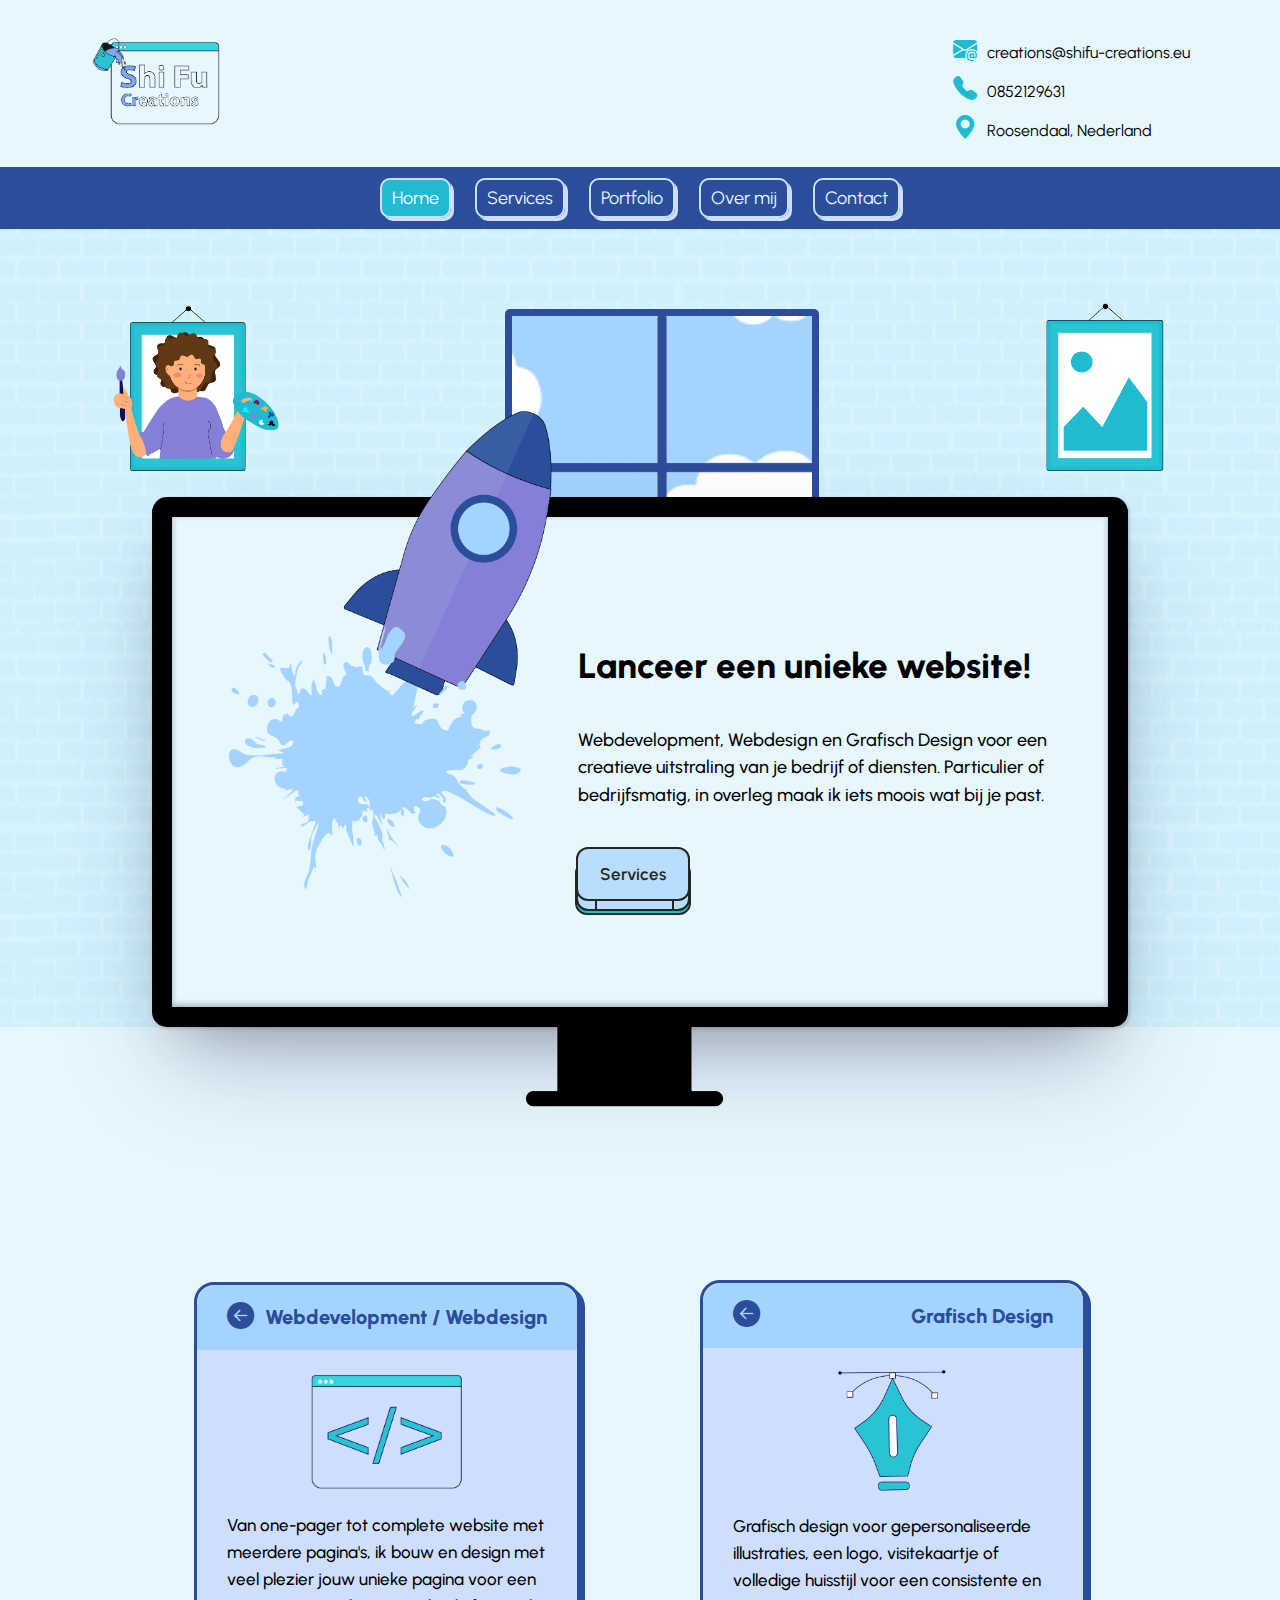
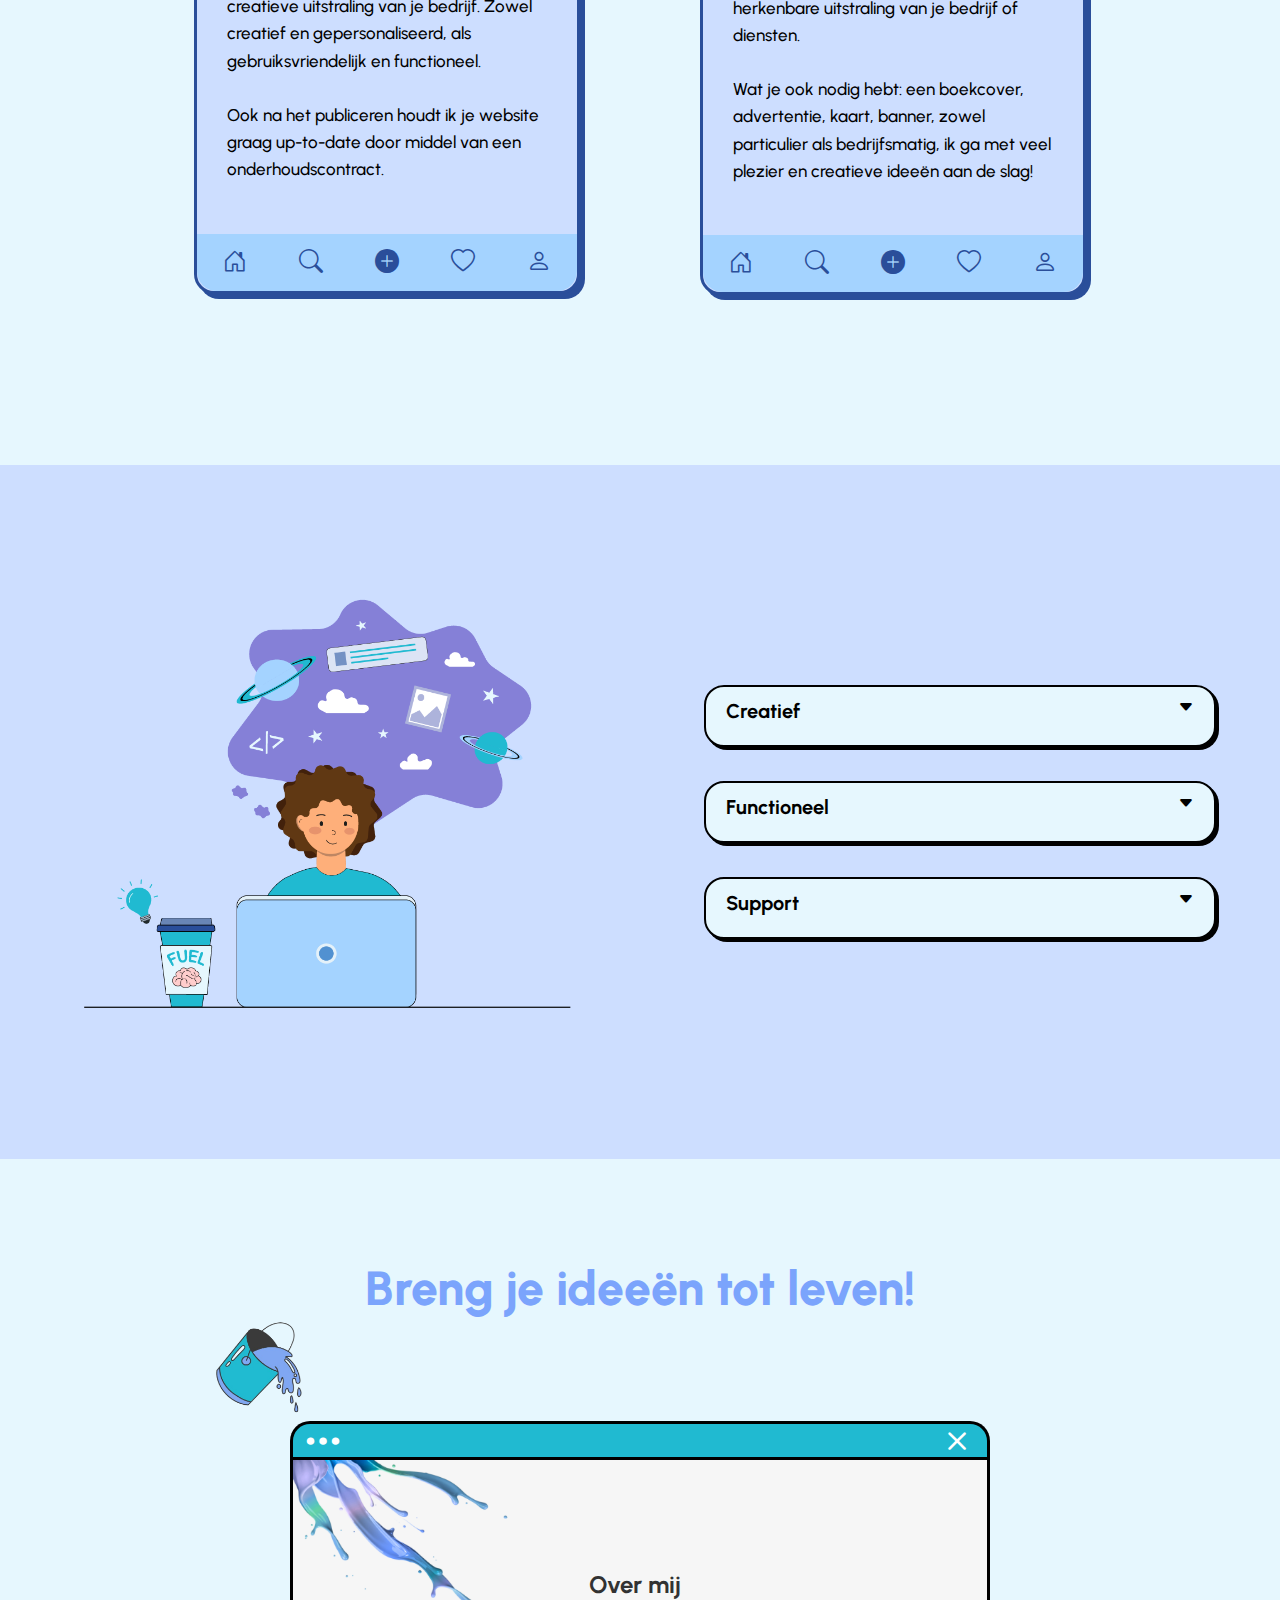
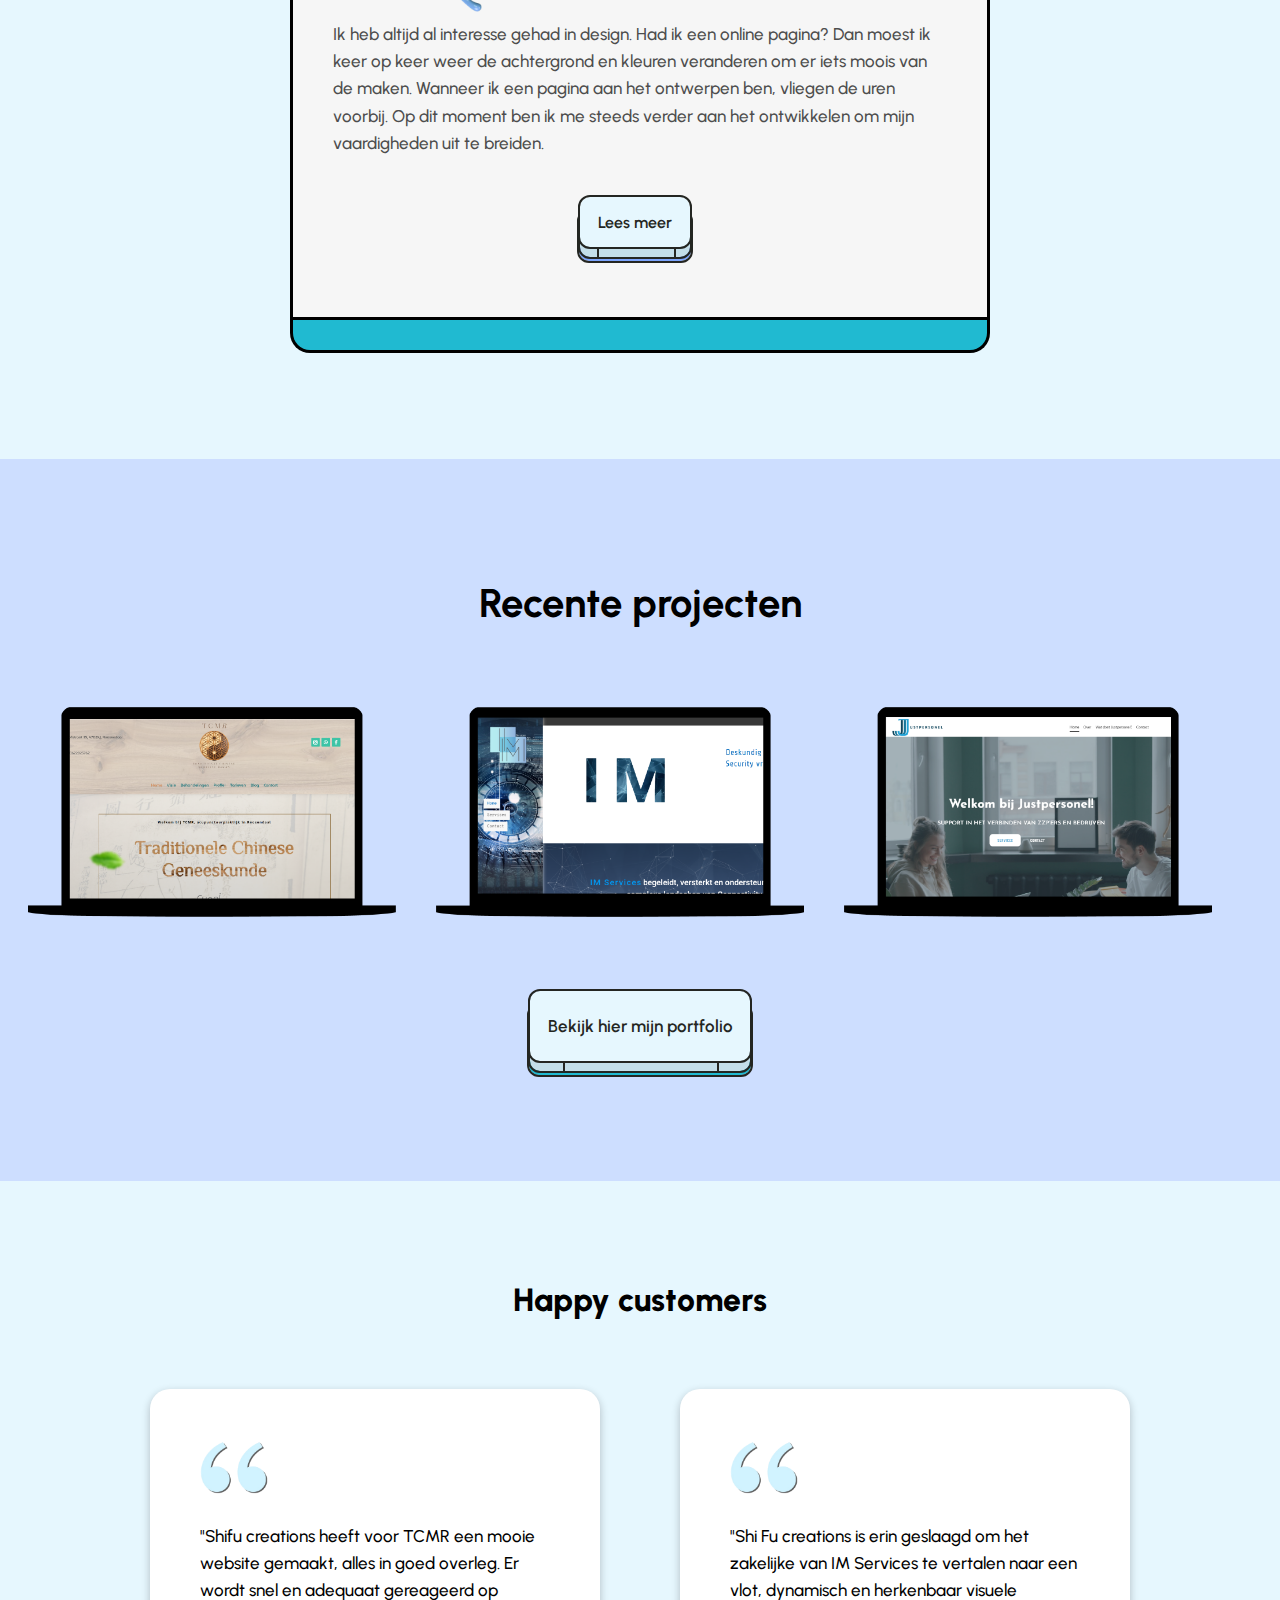
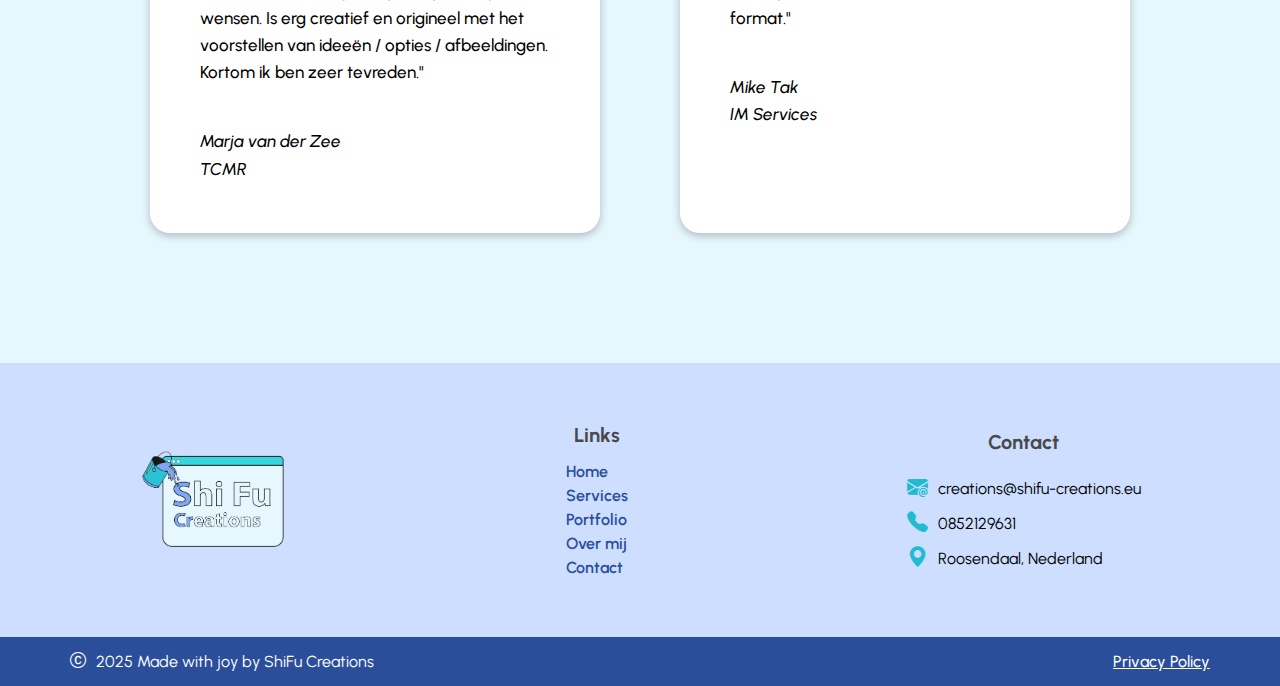
<file: index.html>
<!DOCTYPE html>
<html lang="en">
<head>
  <meta charset="UTF-8">
  <meta name="viewport" content="width=device-width, initial-scale=1.0">
  <title>ShiFu Creations</title>
  <link rel="shortcut icon" href="./resources/images/favicon (1).ico" type="image/x-icon">
  <link rel="icon" href="./resources/images/favicon (1).ico" type="image/x-icon">
  <link rel="stylesheet" href="https://cdn.jsdelivr.net/npm/bootstrap-icons@1.11.3/font/bootstrap-icons.css" integrity="sha384-tViUnnbYAV00FLIhhi3v/dWt3Jxw4gZQcNoSCxCIFNJVCx7/D55/wXsrNIRANwdD" crossorigin="anonymous">
  <link rel="stylesheet" href="./resources/style.css">
  <link rel="preconnect" href="https://fonts.googleapis.com">
  <link rel="preconnect" href="https://fonts.gstatic.com" crossorigin>
  <link href="https://fonts.googleapis.com/css2?family=Urbanist:ital,wght@0,100..900;1,100..900&display=swap" rel="stylesheet">
  <link rel="preconnect" href="https://fonts.googleapis.com">
  <link rel="preconnect" href="https://fonts.gstatic.com" crossorigin>
  <link href="https://fonts.googleapis.com/css2?family=Londrina+Shadow&display=swap" rel="stylesheet">
</head>

<body>

  <!--header section-->

<header>
  <div class="contentbox">
    <a href="./index.html"><img src="./resources/images/logo.png" alt="logo"/></a>
  </div>
  <div class="contentbox">
    <ul class="headercontact">
      <li><i class="bi bi-envelope-at-fill"></i>creations@shifu-creations.eu</li>
      <li><i class="bi bi-telephone-fill"></i>0852129631</li>
      <li><i class="bi bi-geo-alt-fill"></i>Roosendaal, Nederland</li>
    </ul>
  </div>
</header>

<!--menubar-->

<nav class="navbar">
    <div class="navbar-container">
        <button class="navbar-toggle">
            <span class="bar"></span>
            <span class="bar"></span>
            <span class="bar"></span>
        </button>
        <ul class="navbar-menu">
            <li><a href="./index.html" class="active">Home</a></li>
            <li><a href="./services.html">Services</a></li>
            <li><a href="./portfolio.html">Portfolio</a></li>
            <li><a href="./about.html">Over mij</a></li>
            <li><a href="./contact.html">Contact</a></li>
        </ul>
    </div>
</nav>


<!--picture frame section-->
<div class="wallsection">
  <div class="frame">
    <img src="./resources/images/wallportrait.png"/>
  </div>
  <div class="window">
    <img src="./resources/images/windowframe-removebg-preview.png"/>
  </div>
  <div class="frame">
    <img id="imageframe" src="./resources/images/imageframe.png"/>
  </div>
</div>
<!--hero section-->

<div class="herosection">
  <div id="computerscreen">
    <div id="imagebox">
      <img src="./resources/images/Tekengebied 2_3.png" alt="rocket"/>
    </div>
    <div id="titlebox">
      <h1>Lanceer een unieke website!</h1>
      <p>Webdevelopment, Webdesign en Grafisch Design voor een creatieve uitstraling van je bedrijf of diensten. 
        Particulier of bedrijfsmatig, in overleg maak ik iets moois wat bij je past. 
      </p>
      <button type="button" onclick="location.href='./services.html'">
        <div class="top">Services</div>
        <div class="bottom"></div>
      </button>
    </div>
  </div>
</div>

<div id="stand">
  <img src="./resources/images/stand-removebg-preview.png"/>
</div>


<!--boxes webdesign /grafisch design-->

<section class="servicessection">
  <div class="servicesrow">
    <div class="servicebox">
      <div class="uppericonrow">
        <i class="bi bi-arrow-left-circle-fill"></i>
        <h1>Webdevelopment / Webdesign</h1>
      </div>
      <img id="webdesign" src="./resources/images/webdevicon.png"/>
      <p>Van one-pager tot complete website met meerdere pagina's, ik bouw en design met veel plezier jouw unieke pagina
        voor een creatieve uitstraling van je bedrijf. Zowel creatief en gepersonaliseerd, als gebruiksvriendelijk en functioneel. 
        <br><br>Ook na het publiceren houdt ik je website graag up-to-date door middel van een onderhoudscontract. 
      </p>
       <div class="iconrow">
         <i class="bi bi-house-door"></i>
         <i class="bi bi-search"></i>
         <i class="bi bi-plus-circle-fill"></i>
         <i class="bi bi-heart"></i>
         <i class="bi bi-person"></i>
       </div>
    </div>
    <div class="servicebox">
      <div class="uppericonrow">
        <i class="bi bi-arrow-left-circle-fill"></i>
        <h1>Grafisch Design</h1>
      </div>
      <img id="grafischdesign" src="./resources/images/grafischicon.png"/>
      <p>Grafisch design voor gepersonaliseerde illustraties, een logo, visitekaartje of volledige huisstijl voor een consistente en herkenbare
        uitstraling van je bedrijf of diensten.<br><br>
        Wat je ook nodig hebt: een boekcover, advertentie, kaart, banner, zowel particulier als bedrijfsmatig, ik ga met veel plezier en creatieve
        ideeën aan de slag! </p>
      <div class="iconrow">
        <i class="bi bi-house-door"></i>
        <i class="bi bi-search"></i>
        <i class="bi bi-plus-circle-fill"></i>
        <i class="bi bi-heart"></i>
        <i class="bi bi-person"></i>
      </div>
    </div>
  </div>
</section>

<!--accordion section-->
<section class="accordionsection">
  <div class="illustrationcol">
   <img src="./resources/images/homepageillustration.png"/>
  </div>

  <div class="accordion">
    <div class="accordion-item">
      <div class="accordion-item-header" class="active">
        <h2>Creatief</h2>
        <i class="bi bi-caret-down-fill"></i>
      </div>
      <div class="accordion-item-body">
        <div class="accordion-item-body-content">
          <p>Een website gemaakt met veel plezier en creatieve ideëen. 
            Voor welk doel het ook is en of de stijl nou kleurrijk, strak, modern of zakelijk moet zijn, in overleg maak ik het design wat het beste bij jouw project past.</p>
        </div>
      </div>
    </div>
    <div class="accordion-item">
      <div class="accordion-item-header">
        <h2>Functioneel</h2>
        <i class="bi bi-caret-down-fill"></i>
      </div>
      <div class="accordion-item-body">
        <div class="accordion-item-body-content">
          <p>Buiten een mooi design, staat de gebruiksvriendelijkheid en functionaliteit natuurlijk op 1. Responsive design met logische indeling, 
            snelle laadtijden en mogelijkheid tot koppeling aan o.a. boeking- en betalingssystemen.</p>
        </div>
      </div>
    </div>
    <div class="accordion-item">
      <div class="accordion-item-header">
        <h2>Support</h2>
        <i class="bi bi-caret-down-fill"></i>
      </div>
      <div class="accordion-item-body">
        <div class="accordion-item-body-content">
          <p>Door middel van een onderhoudscontract blijf ik de website up-to-date houden. Denk aan het maken van back-ups, het updaten van plugins 
            of het toevoegen van afbeeldingen, teksten en nieuwe pagina’s</p>
        </div>
      </div>
    </div>
  </div>
</section>





<!--breng je ideeen tot leven-->

<div class="ideeen">
  <div>
    <h1>Breng je ideeën tot leven!</h1>
  </div>
  <div>
    <img src="./resources/images/purplepaintbucket-removebg-preview.png"/>
  </div>
  <div class="overmij">
      <div class="topbar">
        <i class="bi bi-three-dots"></i>
        <i class="bi bi-x"></i>
      </div>
      <div class="overmijtext">
        <h2>Over mij</h2>
        <p>Ik heb altijd al interesse gehad in design. Had ik een online pagina? Dan moest ik keer op keer weer de achtergrond en kleuren veranderen om er iets moois van de maken. 
          Wanneer ik een pagina aan het ontwerpen ben, vliegen de uren voorbij. Op dit moment ben ik me steeds verder aan het ontwikkelen om mijn vaardigheden uit te breiden.</p>
        <button type="button" onclick="location.href='./about.html'">
          <div class="top">Lees meer</div>
          <div class="bottom"></div>
        </button>
      </div>
      <div class="bottombar">
      </div>
    </div>
</div>



<!--recente projecten-->
<div class="projectentitle">
  <h1>Recente projecten</h1>
</div>

<div class="projecten">
  <div class="previewimage">
    <a href="https://tcmr.eu/" target="_blank"><img src="./resources/images/aftertcmr.png"/></a>
  </div>
  <div class="previewimage">
    <a href="https://im-services.eu" target="_blank"> <img src="./resources/images/afterim.png"/></a>
  </div>
  <div class="previewimage">
    <a href="https://justpersonel.nl" target="_blank"> <img src="./resources/images/afterjust.png"/> </a>
  </div>
</div>


<div class="portfoliobutton">
  <button type="button" onclick="location.href='./portfolio.html'">
    <div class="top">Bekijk hier mijn portfolio</div>
    <div class="bottom"></div>
  </button>
</div>


<!--review section-->
<div class="reviewtitle">
  <h1>Happy customers</h1>
</div>

<div class="reviews">
  <div class="reviewbox">
    <img src="./resources/images/quotationmark-removebg-preview.png"/>
    <p>"Shifu creations heeft voor TCMR een mooie website gemaakt, alles in goed overleg. Er wordt snel en adequaat gereageerd op wensen. Is erg creatief en origineel met het voorstellen van ideeën / opties / afbeeldingen. Kortom ik ben zeer tevreden."</p>
    <p><br><em>Marja van der Zee <br> TCMR</em></p>
  </div>
  <div class="reviewbox">
    <img src="./resources/images/quotationmark-removebg-preview.png"/>
    <p>"Shi Fu creations is erin geslaagd om het zakelijke van IM Services te vertalen naar een vlot, dynamisch en herkenbaar visuele format."</p>
    <p><br><em>Mike Tak <br>IM Services</em></p>
  </div>
</div>

<!--footer-->

<footer>
  <section class="footersection">
    <div class="contentrow">
      <div class="contentbox">
        <img src="./resources/images/logo.png" alt="logo"/>
      </div>
      <div class="contentbox">
        <h2>Links</h2>
        <ul class="footermenu">
          <li><a href="./index.html">Home</a></li>
          <li><a href="./services.html">Services</a></li>
          <li><a href="./portfolio.html">Portfolio</a></li>
          <li><a href="./about.html">Over mij</a></li>
          <li><a href="./contact.html">Contact</a></li>
        </ul>
      </div>
      <div class="contentbox">
        <h2>Contact</h2>
        <ul class="footercontact">
          <li><i class="bi bi-envelope-at-fill"></i>creations@shifu-creations.eu</li>
          <li><i class="bi bi-telephone-fill"></i>0852129631</li>
          <li><i class="bi bi-geo-alt-fill"></i>Roosendaal, Nederland</li>
        </ul>
      </div>
    </div>

    <div class="copyright">
      <div class="madeby">
        <i class="bi bi-c-circle"></i>
        <p> 2025 Made with joy by ShiFu Creations</p>
      </div>
      <div>
        <p><a href="./privacypolicy.html">Privacy Policy</a></p>
      </div>
    </div>

  </section>
</footer>

<script src="./js/script.js"></script>

</body>
</file>
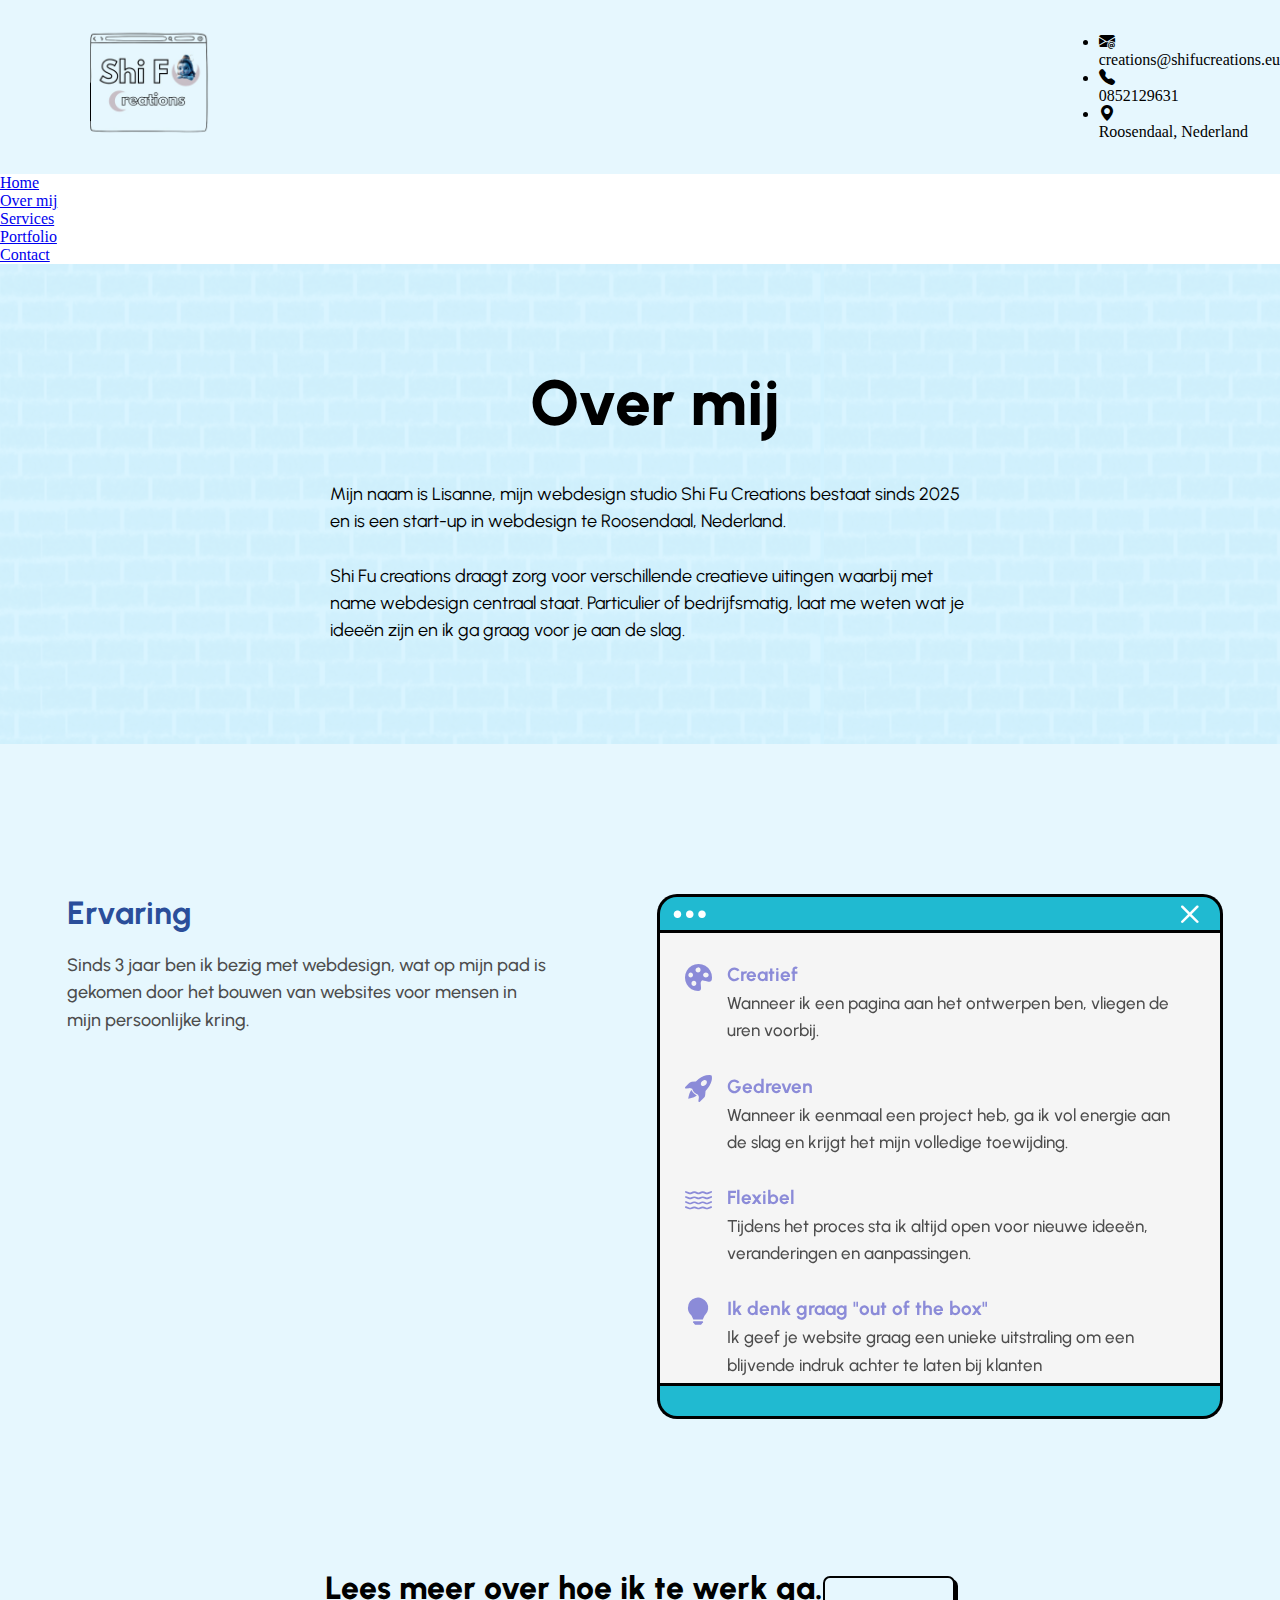
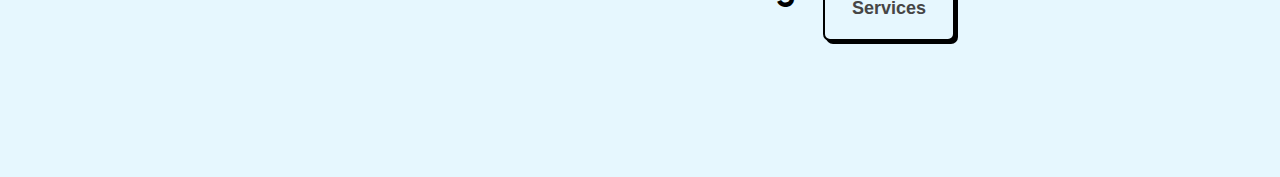
<file: about.html>
<!DOCTYPE html>
<html lang="en">
<head>
  <meta charset="UTF-8">
  <meta name="viewport" content="width=device-width, initial-scale=1.0">
  <title>ShiFu Creations</title>
  <link rel="stylesheet" href="https://cdn.jsdelivr.net/npm/bootstrap-icons@1.11.3/font/bootstrap-icons.css" integrity="sha384-tViUnnbYAV00FLIhhi3v/dWt3Jxw4gZQcNoSCxCIFNJVCx7/D55/wXsrNIRANwdD" crossorigin="anonymous">
  <link rel="stylesheet" href="./resources/about.css">
  <link rel="preconnect" href="https://fonts.googleapis.com">
  <link rel="preconnect" href="https://fonts.gstatic.com" crossorigin>
  <link href="https://fonts.googleapis.com/css2?family=Urbanist:ital,wght@0,100..900;1,100..900&display=swap" rel="stylesheet">
  <link rel="preconnect" href="https://fonts.googleapis.com">
  <link rel="preconnect" href="https://fonts.gstatic.com" crossorigin>
  <link href="https://fonts.googleapis.com/css2?family=Londrina+Shadow&display=swap" rel="stylesheet">
</head>

<body>

<!--header section-->
  
<header>
  <div>
    <img src="./resources/images/shifu logo.png" alt="logo"/>
  </div>
  <div>
    <ul>
      <li><i class="bi bi-envelope-at-fill"></i><br>creations@shifucreations.eu</li>
      <li><i class="bi bi-telephone-fill"><br></i>0852129631</li>
      <li><i class="bi bi-geo-alt-fill"></i><br>Roosendaal, Nederland</li>
    </ul>
  </div>  
</header>

<!--menubar-->

<div class="menubar">
  <nav>
    <ul>
      <li><a href="./index.html">Home</a></li>
      <li><a href="./about.html">Over mij</a></li>
      <li><a href="./services.html">Services</a></li>
      <li><a href="./portfolio.html">Portfolio</a></li>
      <li><a href="./contact.html">Contact</a></li>
    </ul>
  </nav>
</div>

<!--header and intro section-->

<div class="over">
  <div id="intro">
    <h1>Over mij</h1>
    <p>Mijn naam is Lisanne, mijn webdesign studio Shi Fu Creations bestaat sinds 2025 en is een start-up 
      in webdesign te Roosendaal, Nederland. 
      <br><br>Shi Fu creations draagt zorg voor verschillende creatieve uitingen waarbij met name 
      webdesign centraal staat. Particulier of bedrijfsmatig, laat me weten wat je ideeën zijn en ik 
      ga graag voor je aan de slag.</p>
  </div>
</div>

<!--hoe ik ben begonnen-->

<div class="meerover">

    <div class="hoebegonnen">
      <h2>Ervaring</h2>
      <p>Sinds 3 jaar ben ik bezig met webdesign, wat op mijn pad is gekomen door het bouwen van websites voor mensen in mijn persoonlijke kring. </p>
    </div>
    
    <div class="kwaliteitencontainer">
      <div class="topbar">
        <i class="bi bi-three-dots"></i>
        <i class="bi bi-x"></i>
      </div>
      <div class="kwaliteiten">
        <div class="kwaliteit">
          <div>
            <i class="bi bi-palette-fill"></i>
          </div>
          <div>
            <h2>Creatief</h2>
            <p>Wanneer ik een pagina aan het ontwerpen ben, vliegen de uren voorbij.</p>
          </div>
        </div>
        <div class="kwaliteit">
          <div>
            <i class="bi bi-rocket-takeoff-fill"></i>
          </div>
          <div>
            <h2>Gedreven</h2>
            <p>Wanneer ik eenmaal een project heb, ga ik vol energie aan de slag en krijgt 
              het mijn volledige toewijding.</p>
          </div>
        </div>
        <div class="kwaliteit">
          <div>
            <i class="bi bi-water"></i>
          </div>
          <div>
            <h2>Flexibel</h2>
            <p>Tijdens het proces sta ik altijd open voor nieuwe ideeën, veranderingen en aanpassingen.</p>
          </div>
        </div>
        <div class="kwaliteit">
          <div>
            <i class="bi bi-lightbulb-fill"></i>
          </div>
          <div>
            <h2>Ik denk graag "out of the box"</h2>
            <p>Ik geef je website graag een unieke uitstraling om een blijvende indruk achter te laten 
              bij klanten</p>
          </div>
        </div>
        <div class="kwaliteit">
          <div>
            <i class="bi bi-arrow-up-right-circle-fill"></i>
          </div>
          <div>
            <h2>Doorzettingsvermogen</h2>
            <p>Als iets niet in één keer lukt, geef ik niet op en laat ik het niet liggen tot het 
              gewenste resultaat is behaald.</p>
          </div>
        </div>
        <div class="kwaliteit">
          <div>
            <i class="bi bi-headphones"></i>
          </div>
          <div>
            <h2>Transparantie en communicatie</h2>
            <p>Ik maak geen grote veranderingen of toevoegingen zonder deze te communiceren.</p>
          </div>
        </div>
      </div>
      <div class="bottombar">
      </div>
    </div>
</div>



<!--call to action-->

<div class="leesmeer">
  <h1>Lees meer over hoe ik te werk ga.</h1>
  <button>Services</button>
</div>
  

</body>
</file>
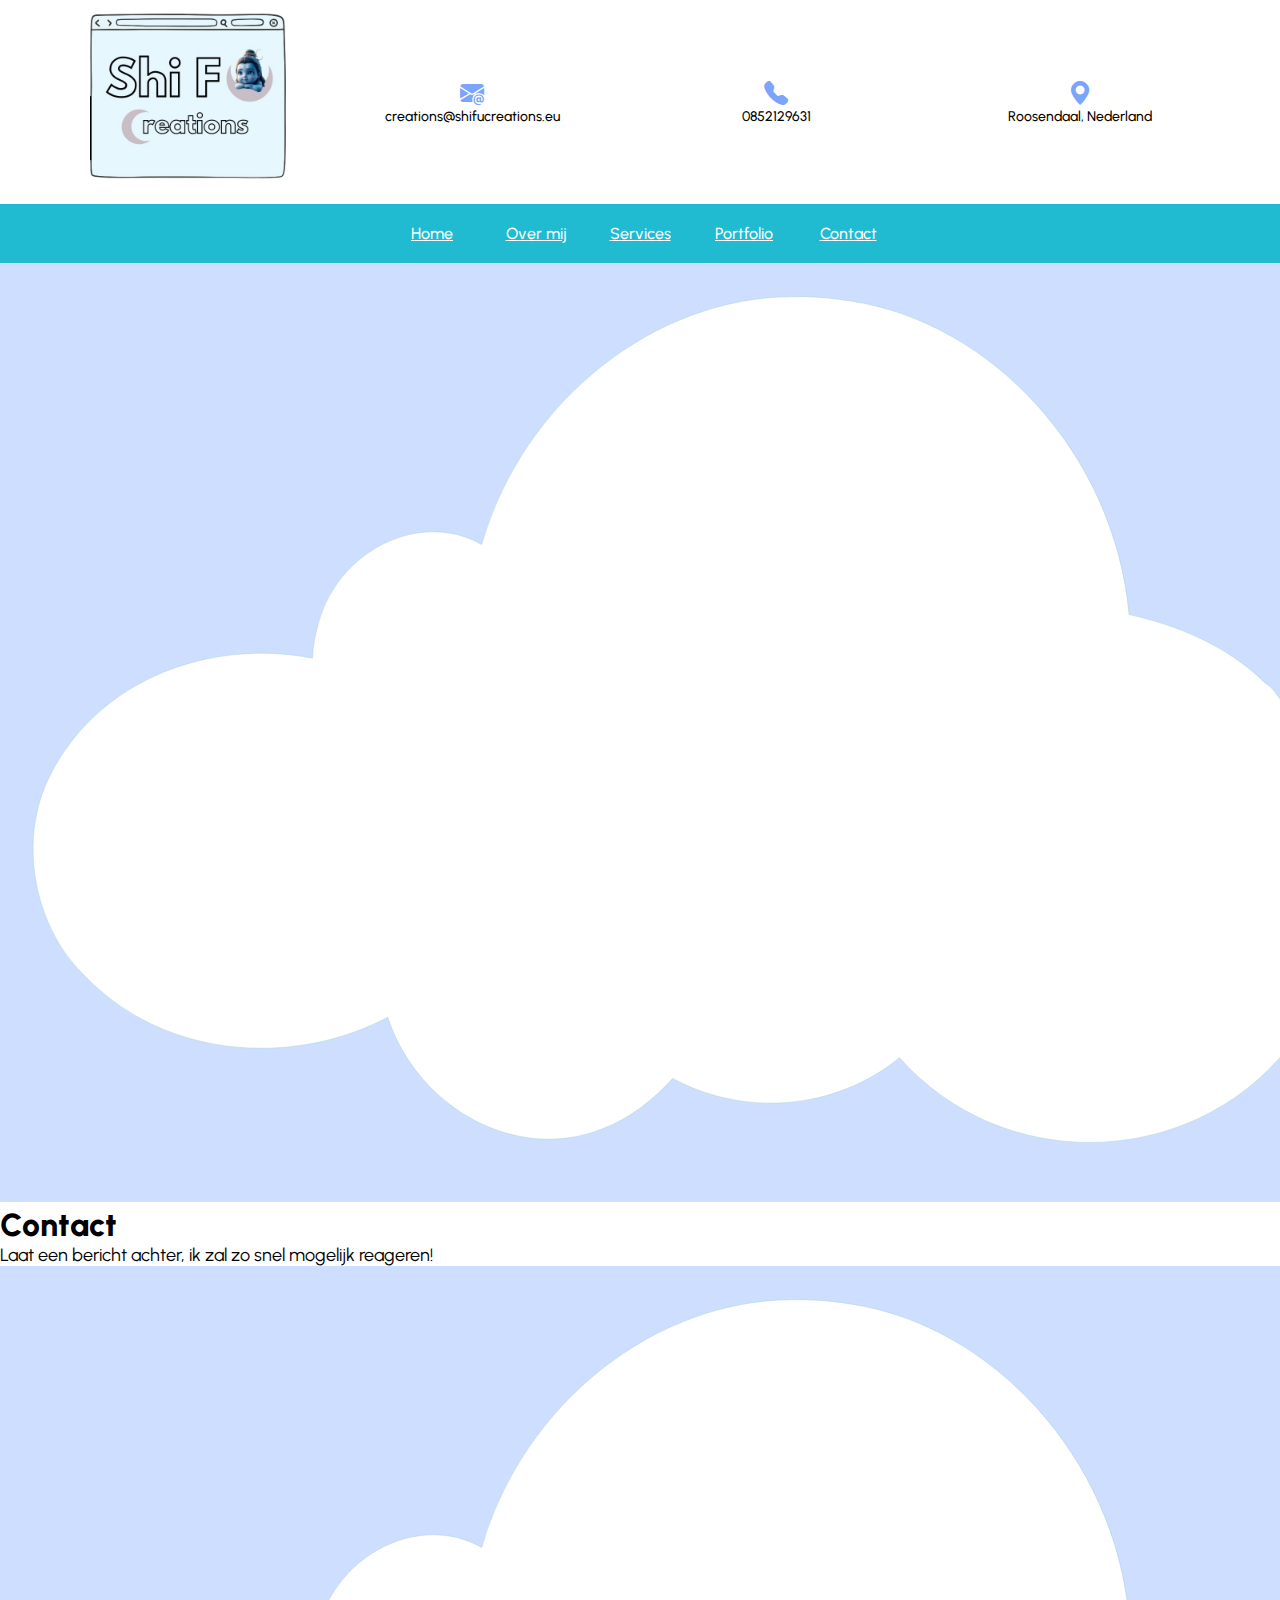
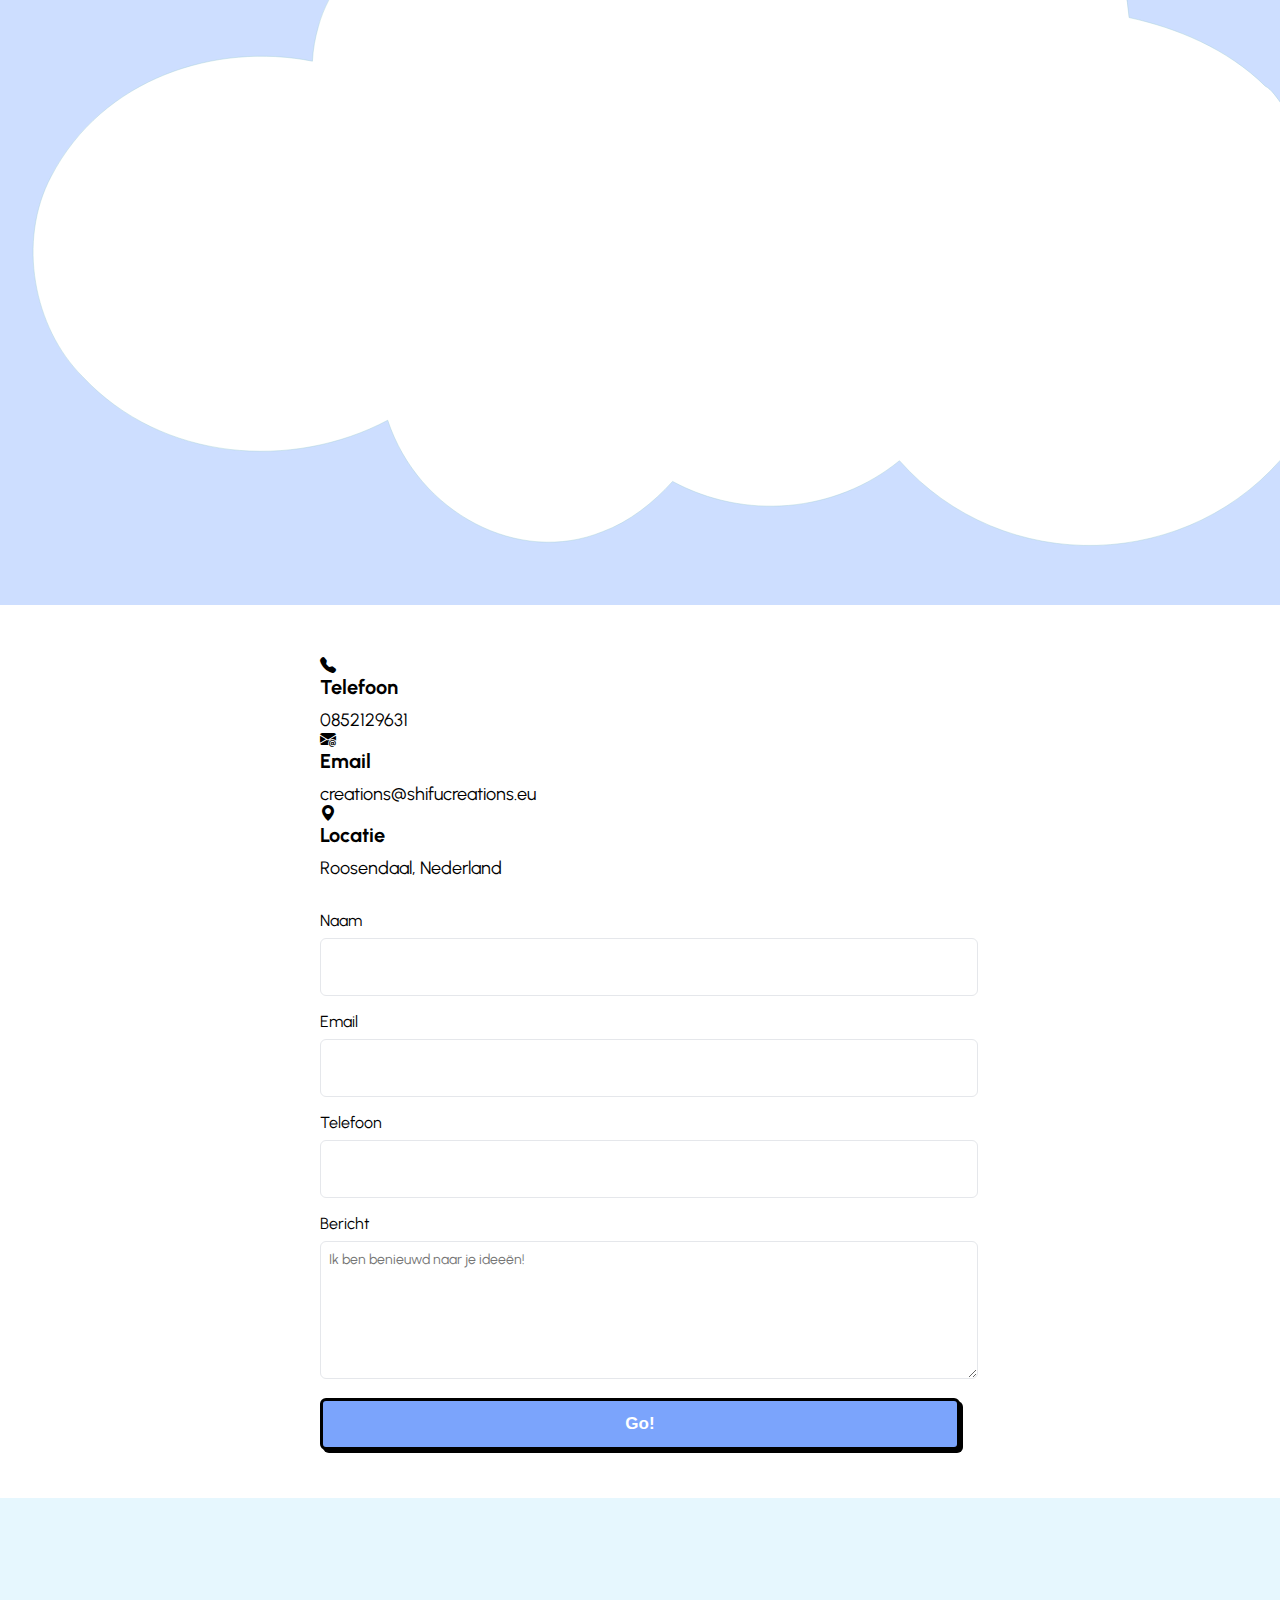
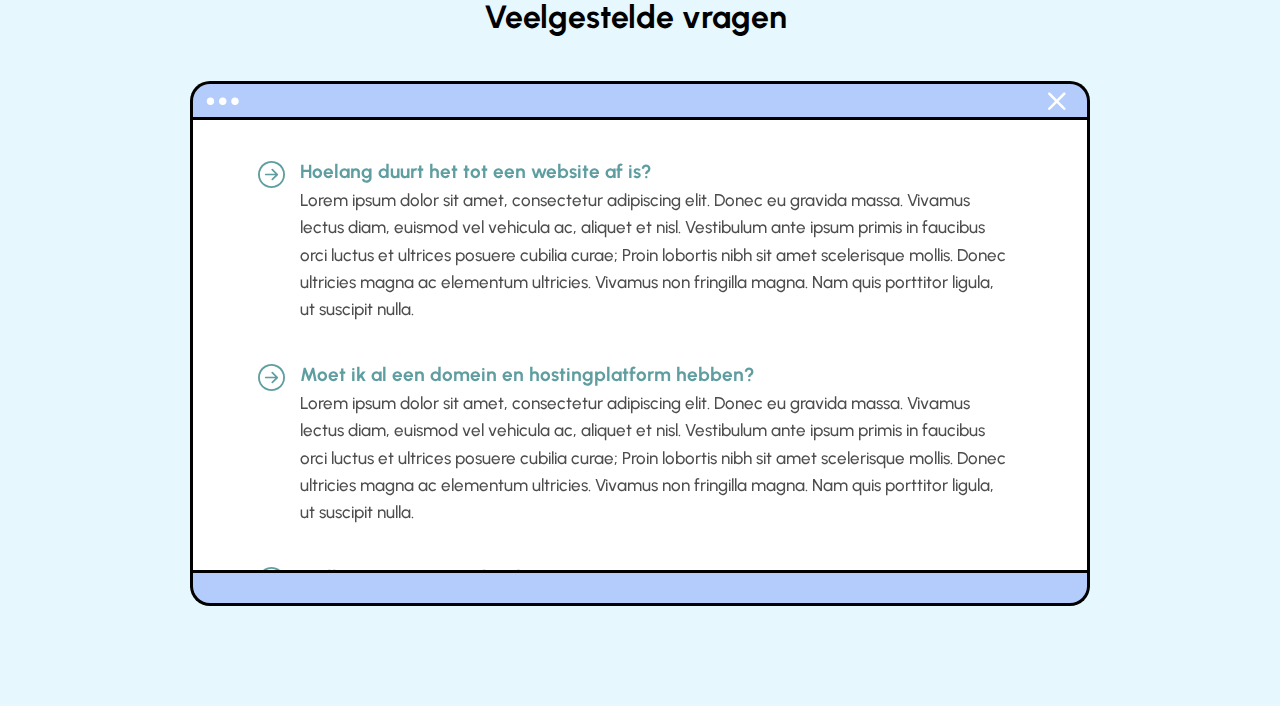
<file: contact.html>
<!DOCTYPE html>
<html lang="en">
<head>
  <meta charset="UTF-8">
  <meta name="viewport" content="width=device-width, initial-scale=1.0">
  <title>ShiFu Creations</title>
  <link rel="stylesheet" href="https://cdn.jsdelivr.net/npm/bootstrap-icons@1.11.3/font/bootstrap-icons.css" integrity="sha384-tViUnnbYAV00FLIhhi3v/dWt3Jxw4gZQcNoSCxCIFNJVCx7/D55/wXsrNIRANwdD" crossorigin="anonymous">
  <link rel="stylesheet" href="./resources/contact.css">
  <link rel="preconnect" href="https://fonts.googleapis.com">
  <link rel="preconnect" href="https://fonts.gstatic.com" crossorigin>
  <link href="https://fonts.googleapis.com/css2?family=Urbanist:ital,wght@0,100..900;1,100..900&display=swap" rel="stylesheet">
  <link rel="preconnect" href="https://fonts.googleapis.com">
  <link rel="preconnect" href="https://fonts.gstatic.com" crossorigin>
  <link href="https://fonts.googleapis.com/css2?family=Londrina+Shadow&display=swap" rel="stylesheet">
</head>

<body>
<script src="js/script.js"></script>

  <!--header section-->
  
<header>
  <div>
    <img src="./resources/images/shifu logo.png" alt="logo"/>
  </div>
  <div>
    <ul>
      <li><i class="bi bi-envelope-at-fill"></i><br>creations@shifucreations.eu</li>
      <li><i class="bi bi-telephone-fill"><br></i>0852129631</li>
      <li><i class="bi bi-geo-alt-fill"></i><br>Roosendaal, Nederland</li>
    </ul>
  </div>  
</header>

<!--menubar-->

<div class="menubar">
  <nav>
    <ul>
      <li><a href="./index.html">Home</a></li>
      <li><a href="./about.html">Over mij</a></li>
      <li><a href="./services.html">Services</a></li>
      <li><a href="./portfolio.html">Portfolio</a></li>
      <li><a href="./contact.html">Contact</a></li>
    </ul>
  </nav>
</div>


<!--contact header-->
<section class="herosection">
  <div>
    <img src="./resources/images/whitecloud.png"/>
  </div>
  <div>
    <h1>Contact</h1>
    <p>Laat een bericht achter, ik zal zo snel mogelijk reageren!</p>
  </div>
  <div>
    <img src="./resources/images/whitecloud.png"/>
  </div>
</section>

<!--contact section-->  

<section class="contact-section">

  <div class="iconsection">
   <div class="iconbox">
     <i class="bi bi-telephone-fill"></i>
     <h2>Telefoon</h2>
     <p>0852129631</p>
   </div>
   <div class="iconbox">
     <i class="bi bi-envelope-at-fill"></i>
     <h2>Email</h2>
     <p>creations@shifucreations.eu</p>
   </div>
   <div class="iconbox">
     <i class="bi bi-geo-alt-fill"></i>
     <h2>Locatie</h2>
     <p>Roosendaal, Nederland</p>
   </div>
  </div>

  <div class="formsection">

    <form class="contact-form" action="https://api.web3forms.com/submit" method="POST">

      <input type="hidden" name="access_key" value="YOUR_ACCESS_KEY_HERE" />
      <input type="hidden" name="subject" value="New Contact Form Submission from Web3Forms" />
      <input type="hidden" name="from_name" value="My Website" />

      <div class="form-group-container">
        <div class="form-group">
          <label for="name" class="form-label">Naam</label>
          <input id="name" name="name" class="form-input" type="text" />
        </div>
        <div class="form-group">
          <label for="email" class="form-label">Email</label>
          <input id="email" name="email" class="form-input" type="email" />
        </div>
        <div class="form-group">
          <label for="phone" class="form-label">Telefoon</label>
          <input id="phone" name="phone" class="form-input" type="text" />
        </div>
        <div class="form-group">
          <label for="message" class="form-label">Bericht</label>
          <textarea class="form-textarea" id="message" name="message" placeholder="Ik ben benieuwd naar je ideeën!"></textarea>
        </div>
      </div>
      <button class="form-submit" type="submit">Go!</button>
    </form>
  </div>
</section>


<!--FAQ-->
<div class="faqsectie">

    <div class="textcolumn">
      <h2>Veelgestelde vragen</h2>
    </div>
    
    <div class="faqcolumn">
      <div class="topbar">
        <i class="bi bi-three-dots"></i>
        <i class="bi bi-x"></i>
      </div>
      <div class="vragen">
        <div class="vraag">
          <div>
            <i class="bi bi-arrow-right-circle"></i>
          </div>
          <div>
            <h2>Hoelang duurt het tot een website af is?</h2>
            <p>Lorem ipsum dolor sit amet, consectetur adipiscing elit. Donec eu gravida massa. 
              Vivamus lectus diam, euismod vel vehicula ac, aliquet et nisl. Vestibulum ante 
              ipsum primis in faucibus orci luctus et ultrices posuere cubilia curae; Proin 
              lobortis nibh sit amet scelerisque mollis. Donec ultricies magna ac elementum ultricies. 
              Vivamus non fringilla magna. Nam quis porttitor ligula, ut suscipit nulla.</p>
          </div>
        </div>
        <div class="vraag">
          <div>
            <i class="bi bi-arrow-right-circle"></i>
          </div>
          <div>
            <h2>Moet ik al een domein en hostingplatform hebben?</h2>
            <p>Lorem ipsum dolor sit amet, consectetur adipiscing elit. Donec eu gravida massa. 
              Vivamus lectus diam, euismod vel vehicula ac, aliquet et nisl. Vestibulum ante 
              ipsum primis in faucibus orci luctus et ultrices posuere cubilia curae; Proin 
              lobortis nibh sit amet scelerisque mollis. Donec ultricies magna ac elementum ultricies. 
              Vivamus non fringilla magna. Nam quis porttitor ligula, ut suscipit nulla.</p>
          </div>
        </div>
        <div class="vraag">
          <div>
            <i class="bi bi-arrow-right-circle"></i>
          </div>
          <div>
            <h2>Welke programa's gebruik je?</h2>
            <p>Lorem ipsum dolor sit amet, consectetur adipiscing elit. Donec eu gravida massa. 
              Vivamus lectus diam, euismod vel vehicula ac, aliquet et nisl. Vestibulum ante 
              ipsum primis in faucibus orci luctus et ultrices posuere cubilia curae; Proin 
              lobortis nibh sit amet scelerisque mollis. Donec ultricies magna ac elementum ultricies. 
              Vivamus non fringilla magna. Nam quis porttitor ligula, ut suscipit nulla.</p>
          </div>
        </div>
        <div class="vraag">
          <div>
            <i class="bi bi-arrow-right-circle"></i>
          </div>
          <div>
            <h2>Wat als ik nog niet alle inhoud heb?</h2>
            <p>Lorem ipsum dolor sit amet, consectetur adipiscing elit. Donec eu gravida massa. 
              Vivamus lectus diam, euismod vel vehicula ac, aliquet et nisl. Vestibulum ante 
              ipsum primis in faucibus orci luctus et ultrices posuere cubilia curae; Proin 
              lobortis nibh sit amet scelerisque mollis. Donec ultricies magna ac elementum ultricies. 
              Vivamus non fringilla magna. Nam quis porttitor ligula, ut suscipit nulla.</p>
          </div>
        </div>
        <div class="vraag">
          <div>
            <i class="bi bi-arrow-right-circle"></i>
          </div>
          <div>
            <h2>Kan ik ook bij je terecht voor het opknappen van een bestaande website?</h2>
            <p>Heb je al een website maar is hij toe een aan opknapbeurt of wil je hem verder uitbreiden? 
              Daar ga ik graag mee aan de slag! Samen nemen we je ideeën over de uitbreiding of aanpassingen door en bekijken 
              we de benodigdheden om je doelen te behalen.</p>
          </div>
        </div>
        <div class="vraag">
          <div>
            <i class="bi bi-arrow-right-circle"></i>
          </div>
          <div>
            <h2>Wat zijn de kosten?</h2>
            <p>Lorem ipsum dolor sit amet, consectetur adipiscing elit. Donec eu gravida massa. 
              Vivamus lectus diam, euismod vel vehicula ac, aliquet et nisl. Vestibulum ante 
              ipsum primis in faucibus orci luctus et ultrices posuere cubilia curae; Proin 
              lobortis nibh sit amet scelerisque mollis. Donec ultricies magna ac elementum ultricies. 
              Vivamus non fringilla magna. Nam quis porttitor ligula, ut suscipit nulla.</p>
          </div>
        </div>
      </div>
      <div class="bottombar">
      </div>
    </div>
</div>
</file>
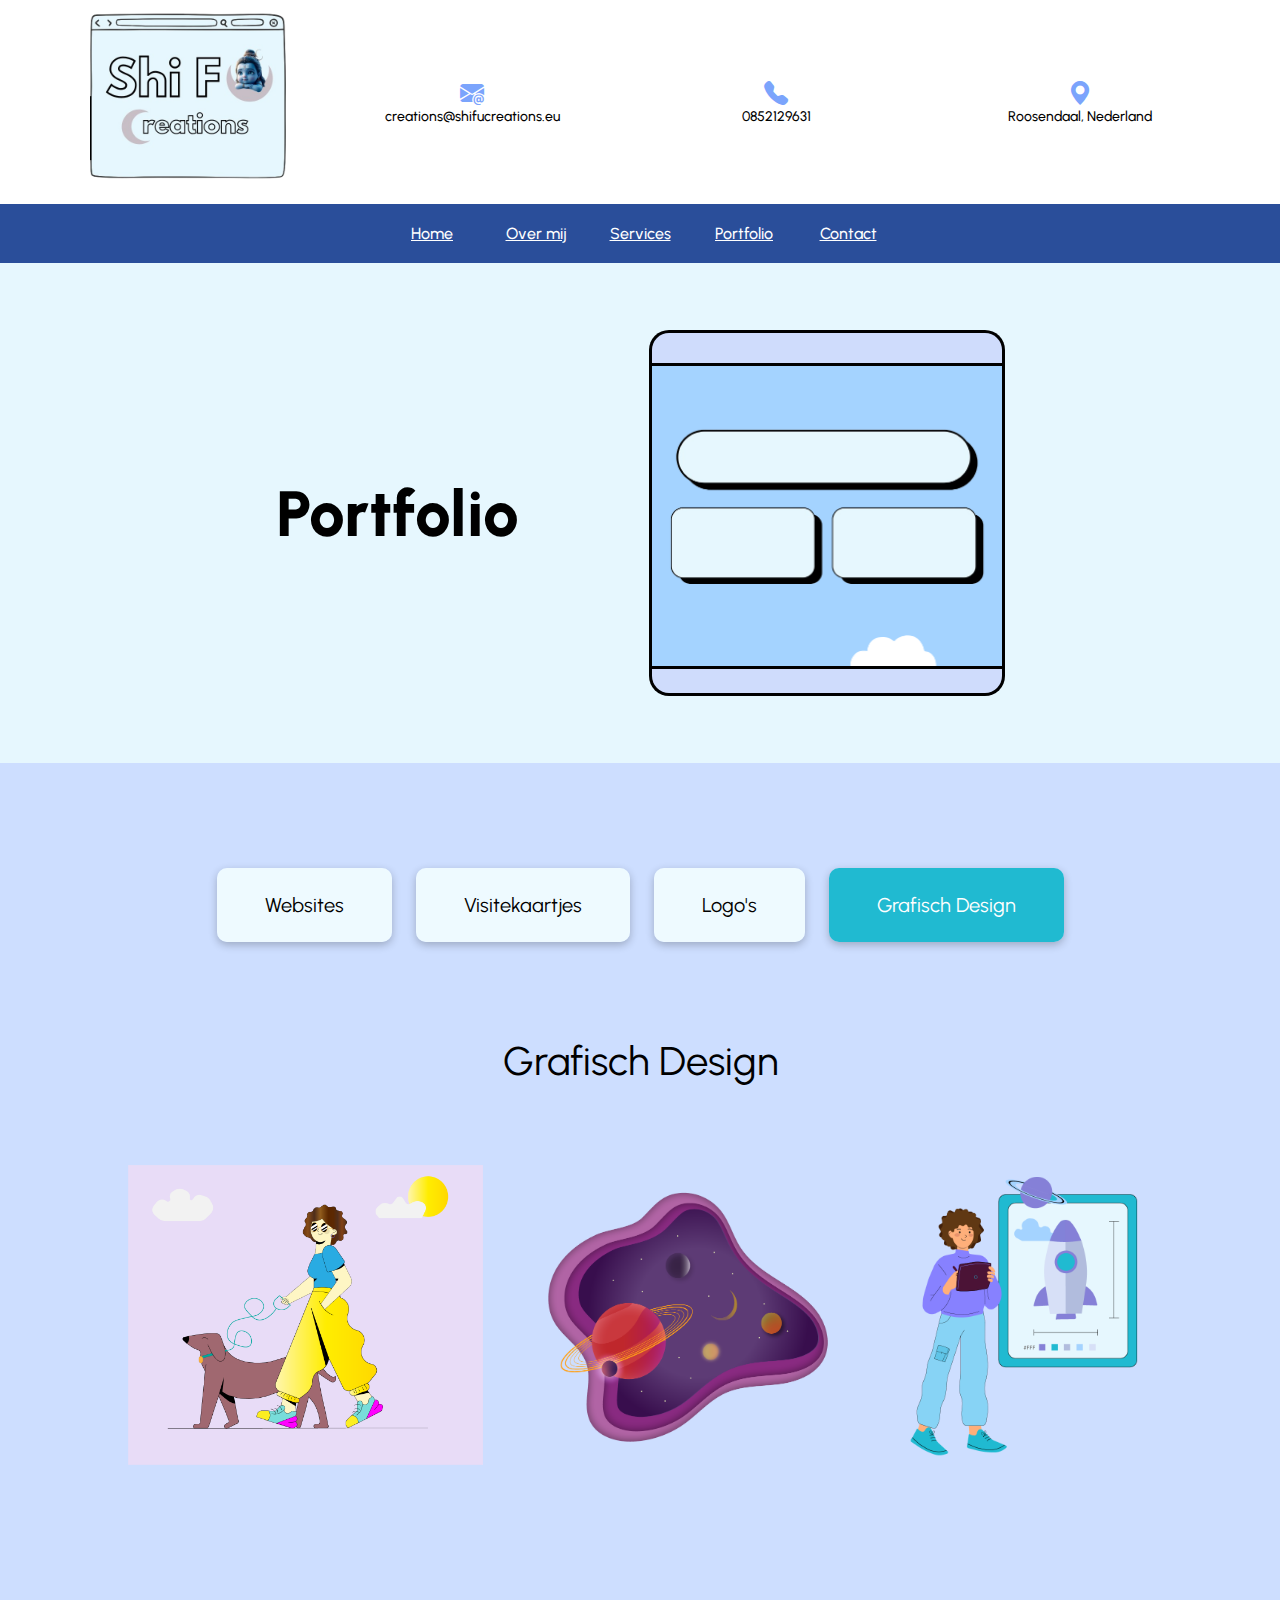
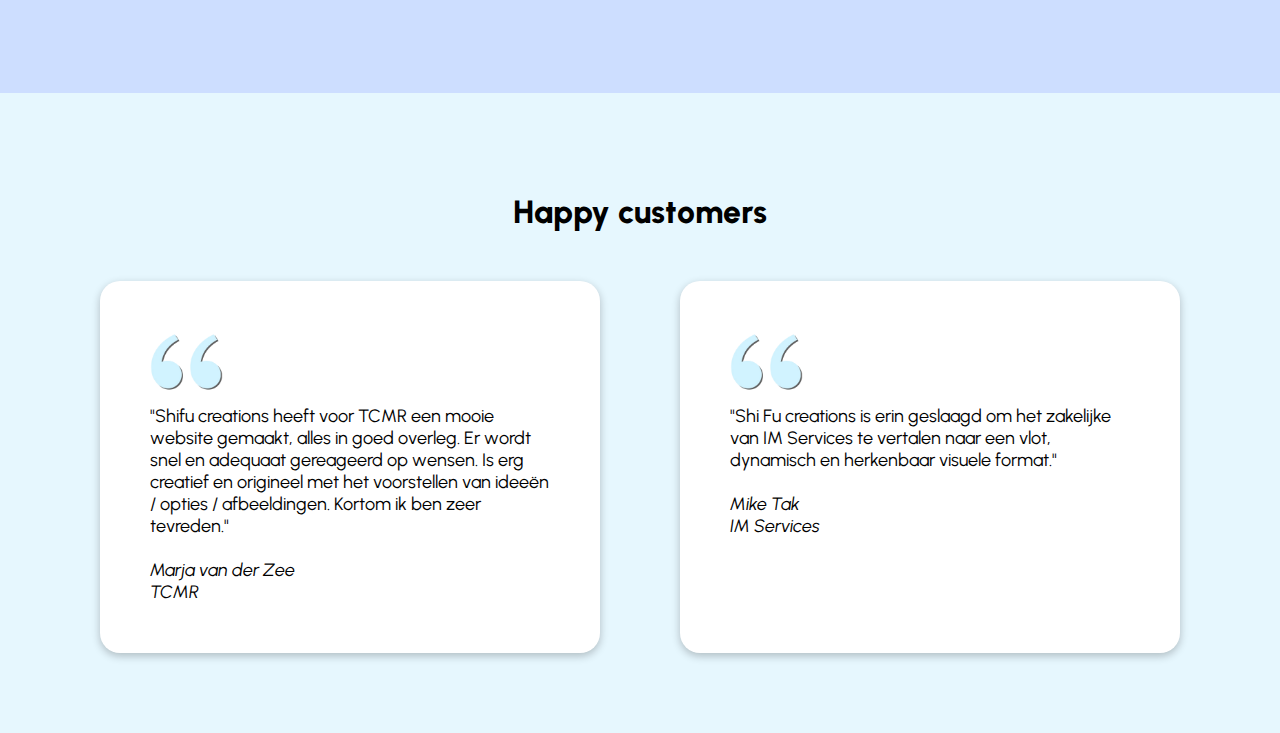
<file: portfolio.html>
<!DOCTYPE html>
<html lang="en">
<head>
  <meta charset="UTF-8">
  <meta name="viewport" content="width=device-width, initial-scale=1.0">
  <title>ShiFu Creations</title>
  <link rel="stylesheet" href="https://cdn.jsdelivr.net/npm/bootstrap-icons@1.11.3/font/bootstrap-icons.css" integrity="sha384-tViUnnbYAV00FLIhhi3v/dWt3Jxw4gZQcNoSCxCIFNJVCx7/D55/wXsrNIRANwdD" crossorigin="anonymous">
  <link rel="stylesheet" href="./resources/portfolio.css">
  <link rel="preconnect" href="https://fonts.googleapis.com">
  <link rel="preconnect" href="https://fonts.gstatic.com" crossorigin>
  <link href="https://fonts.googleapis.com/css2?family=Urbanist:ital,wght@0,100..900;1,100..900&display=swap" rel="stylesheet">
  <link rel="preconnect" href="https://fonts.googleapis.com">
  <link rel="preconnect" href="https://fonts.gstatic.com" crossorigin>
  <link href="https://fonts.googleapis.com/css2?family=Londrina+Shadow&display=swap" rel="stylesheet">
</head>

<body>

<!--header section-->
  
<header>
  <div>
    <img src="./resources/images/shifu logo.png" alt="logo"/>
  </div>
  <div>
    <ul>
      <li><i class="bi bi-envelope-at-fill"></i><br>creations@shifucreations.eu</li>
      <li><i class="bi bi-telephone-fill"><br></i>0852129631</li>
      <li><i class="bi bi-geo-alt-fill"></i><br>Roosendaal, Nederland</li>
    </ul>
  </div>  
</header>

<!--menubar-->

<div class="menubar">
  <nav>
    <ul>
      <li><a href="./index.html">Home</a></li>
      <li><a href="./about.html">Over mij</a></li>
      <li><a href="./services.html">Services</a></li>
      <li><a href="./portfolio.html">Portfolio</a></li>
      <li><a href="./contact.html">Contact</a></li>
    </ul>
  </nav>
</div>

<!--hero section-->

<div class="portfoliohero">
  <div>
    <h1>Portfolio</h1>
  </div>

  <div class="websitecolumn">
    <div id="topbar">
    </div>
    <div id="pageimage">
      <img src="./resources/images/Remember_that_your_natural_state_is_joy__13_-removebg-preview.png"/>
    </div>
    <div id="bottombar">
    </div>
  </div>
</div>



<!--tabs section-->


<section>
  <!--tab buttons-->

    <input type="radio" name="tabs" id="tab1" checked>
    <label for="tab1">Websites</label>

    <input type="radio" name="tabs" id="tab2" checked>
    <label for="tab2">Visitekaartjes</label>

    <input type="radio" name="tabs" id="tab3" checked>
    <label for="tab3">Logo's</label>

    <input type="radio" name="tabs" id="tab4" checked>
    <label for="tab4">Grafisch Design</label>

  <!-- tab content-->
    <div class="tabcontent" id="content1">
      <h1>Websites</h1>
      <div class="websites">
        <div class="content">
          <div>
            <a href="https://tcmr.eu/" target="_blank"><img src="./resources/images/preview tcmr.png"/></a>
            <p><strong>TCMR</strong> - Praktijk voor Traditionele Chinese Geneeskunde <br><br><em>Complete Website - 2025</em></p>
          </div>
        </div>
        <div class="content">
          <div>
            <a href="https://im-services.eu" target="_blank"> <img src="./resources/images/preview im service.png"/></a>
            <p><strong>IM Services</strong>- Deskundig IT advies voor Connectivity en Security vraagstukken <br><br><em>Complete Website - 2024</em></p>
          </div>
        </div>
        <div class="content">
          <div>
            <a href="https://justpersonel.nl" target="_blank"> <img src="./resources/images/preview justpersonel.png"/> </a>
            <p><strong>Justpersonel</strong> - De brug tussen ZZP'ers en bedrijven <br><br><em>Complete Website - 2024</em></p>
          </div>
        </div>
      </div>
    </div>

    <div class="tabcontent" id="content2">
      <h1>Visitekaartjes</h1>
    </div>

    <div class="tabcontent" id="content3">
      <h1>Logo's</h1>
      <div class="logos">
        <div>
          <img src="./resources/images/tcmr logo.png"/>
        </div>
        <div>
          <img src="./resources/images/Black and White Minimalist Professional Initial Logo (16).png"/>
        </div>
        <div>
          <img src="./resources/images/retrologo.png"/>
        </div>
      </div>
    </div>

    <div class="tabcontent" id="content4">
      <h1>Grafisch Design</h1>
      <div class="grafischdesign">
        <img src="./resources/images/walkingdog.png"/>
        <img src="./resources/images/Tekengebied 1.png"/>
        <img src="./resources/images/Tekengebied 1_2.png"/>
      </div>
    </div>
</section>







<!--review section-->
<div class="reviewtitle">
  <h1>Happy customers</h1>
</div>

<div class="reviews">
  <div class="reviewbox">
    <img src="./resources/images/quotationmark-removebg-preview.png"/>
    <p>"Shifu creations heeft voor TCMR een mooie website gemaakt, alles in goed overleg. Er wordt snel en adequaat gereageerd op wensen. Is erg creatief en origineel met het voorstellen van ideeën / opties / afbeeldingen. Kortom ik ben zeer tevreden."</p>
    <p><br><em>Marja van der Zee <br> TCMR</em></p>
  </div>
  <div class="reviewbox">
    <img src="./resources/images/quotationmark-removebg-preview.png"/>
    <p>"Shi Fu creations is erin geslaagd om het zakelijke van IM Services te vertalen naar een vlot, dynamisch en herkenbaar visuele format."</p>
    <p><br><em>Mike Tak <br>IM Services</em></p>
  </div>
</div>
</file>
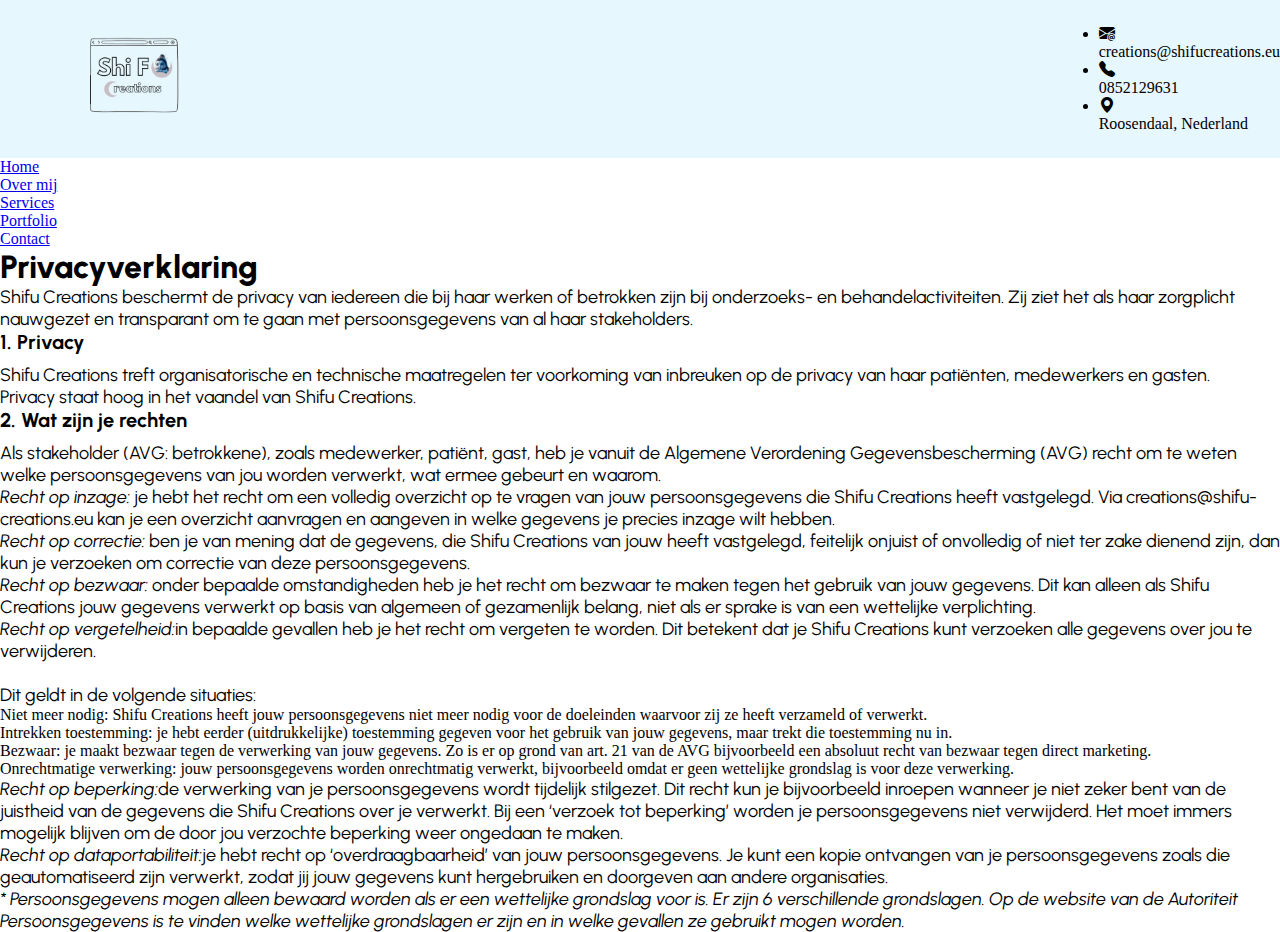
<file: privacypolicy.html>
<!DOCTYPE html>
<html lang="en">
<head>
  <meta charset="UTF-8">
  <meta name="viewport" content="width=device-width, initial-scale=1.0">
  <title>ShiFu Creations</title>
  <link rel="stylesheet" href="https://cdn.jsdelivr.net/npm/bootstrap-icons@1.11.3/font/bootstrap-icons.css" integrity="sha384-tViUnnbYAV00FLIhhi3v/dWt3Jxw4gZQcNoSCxCIFNJVCx7/D55/wXsrNIRANwdD" crossorigin="anonymous">
  <link rel="stylesheet" href="./resources/style.css">
  <link rel="preconnect" href="https://fonts.googleapis.com">
  <link rel="preconnect" href="https://fonts.gstatic.com" crossorigin>
  <link href="https://fonts.googleapis.com/css2?family=Urbanist:ital,wght@0,100..900;1,100..900&display=swap" rel="stylesheet">
  <link rel="preconnect" href="https://fonts.googleapis.com">
  <link rel="preconnect" href="https://fonts.gstatic.com" crossorigin>
  <link href="https://fonts.googleapis.com/css2?family=Londrina+Shadow&display=swap" rel="stylesheet">
</head>

<body>

  <!--header section-->
  
<header>
  <div>
    <img src="./resources/images/shifu logo.png" alt="logo"/>
  </div>
  <div>
    <ul>
      <li><i class="bi bi-envelope-at-fill"></i><br>creations@shifucreations.eu</li>
      <li><i class="bi bi-telephone-fill"><br></i>0852129631</li>
      <li><i class="bi bi-geo-alt-fill"></i><br>Roosendaal, Nederland</li>
    </ul>
  </div>  
</header>

<!--menubar-->

<div class="menubar">
  <nav>
    <ul>
      <li><a href="./index.html">Home</a></li>
      <li><a href="./about.html">Over mij</a></li>
      <li><a href="./services.html">Services</a></li>
      <li><a href="./portfolio.html">Portfolio</a></li>
      <li><a href="./contact.html">Contact</a></li>
    </ul>
  </nav>
</div>

<!--privacy content section-->

<section class="privacypolicy">
    <div class="intro">
        <h1>Privacyverklaring</h1>
        <p>Shifu Creations beschermt de privacy van iedereen die bij haar werken of betrokken zijn bij onderzoeks-  en behandelactiviteiten. 
            Zij ziet het als haar zorgplicht nauwgezet en transparant om te gaan met persoonsgegevens van al haar stakeholders.</p>
    </div>
    <div class="content">
        <h2>1. Privacy</h2>
        <p>Shifu Creations treft organisatorische en technische maatregelen ter voorkoming van inbreuken op de privacy van haar patiënten, medewerkers en gasten.
           <br>Privacy staat hoog in het vaandel van Shifu Creations.</p>
    </div>
    <div class="content">
        <h2>2. Wat zijn je rechten</h2>
        <p>Als stakeholder (AVG: betrokkene), zoals medewerker, patiënt, gast, heb je vanuit de Algemene Verordening Gegevensbescherming (AVG) 
            recht om te weten welke persoonsgegevens van jou worden verwerkt, wat ermee gebeurt en waarom.</p>
        <p><em>Recht op inzage:</em> je hebt het recht om een volledig overzicht op te vragen van jouw persoonsgegevens die Shifu Creations heeft vastgelegd. Via creations@shifu-creations.eu kan je een overzicht aanvragen en aangeven in welke gegevens je precies inzage wilt hebben.</p>
        <p><em>Recht op correctie:</em> ben je van mening dat de gegevens, die Shifu Creations van jouw heeft vastgelegd, feitelijk onjuist of onvolledig of niet ter zake dienend zijn, dan kun je verzoeken om correctie van deze persoonsgegevens.</p>
        <p><em>Recht op bezwaar:</em> onder bepaalde omstandigheden heb je het recht om bezwaar te maken tegen het gebruik van jouw gegevens. Dit kan alleen als Shifu Creations jouw gegevens verwerkt op basis van algemeen of gezamenlijk belang, niet als er sprake is van een wettelijke verplichting.</p>
        <p><em>Recht op vergetelheid:</em>in bepaalde gevallen heb je het recht om vergeten te worden. Dit betekent dat je Shifu Creations kunt verzoeken alle gegevens over jou te verwijderen.
        <br><br>Dit geldt in de volgende situaties:</p>
        <ul>
            <li>Niet meer nodig: Shifu Creations heeft jouw persoonsgegevens niet meer nodig voor de doeleinden waarvoor zij ze heeft verzameld of verwerkt.</li>
            <li>Intrekken toestemming: je hebt eerder (uitdrukkelijke) toestemming gegeven voor het gebruik van jouw gegevens, maar trekt die toestemming nu in.</li>
            <li>Bezwaar: je maakt bezwaar tegen de verwerking van jouw gegevens. Zo is er op grond van art. 21 van de AVG bijvoorbeeld een absoluut recht van bezwaar tegen direct marketing.</li>
            <li>Onrechtmatige verwerking: jouw persoonsgegevens worden onrechtmatig verwerkt, bijvoorbeeld omdat er geen wettelijke grondslag is voor deze verwerking.</li>
        </ul>
        <p><em>Recht op beperking:</em>de verwerking van je persoonsgegevens wordt tijdelijk stilgezet. Dit recht kun je bijvoorbeeld inroepen wanneer je niet zeker bent van de juistheid van de gegevens die Shifu Creations over je verwerkt. Bij een ‘verzoek tot beperking’ worden je persoonsgegevens niet verwijderd.
        Het moet immers mogelijk blijven om de door jou verzochte beperking weer ongedaan te maken.</p>
        <p><em>Recht op dataportabiliteit:</em>je hebt recht op ‘overdraagbaarheid’ van jouw persoonsgegevens. Je kunt een kopie ontvangen van je persoonsgegevens zoals die geautomatiseerd zijn verwerkt, zodat jij jouw gegevens kunt hergebruiken en doorgeven aan andere organisaties.</p>
        <p><em>* Persoonsgegevens mogen alleen bewaard worden als er een wettelijke grondslag voor is. Er zijn 6 verschillende grondslagen. Op de website van de Autoriteit Persoonsgegevens is te vinden welke wettelijke grondslagen er zijn en in welke gevallen ze gebruikt mogen worden.</em></p>
    </div>
    
</section>

</body>
</file>
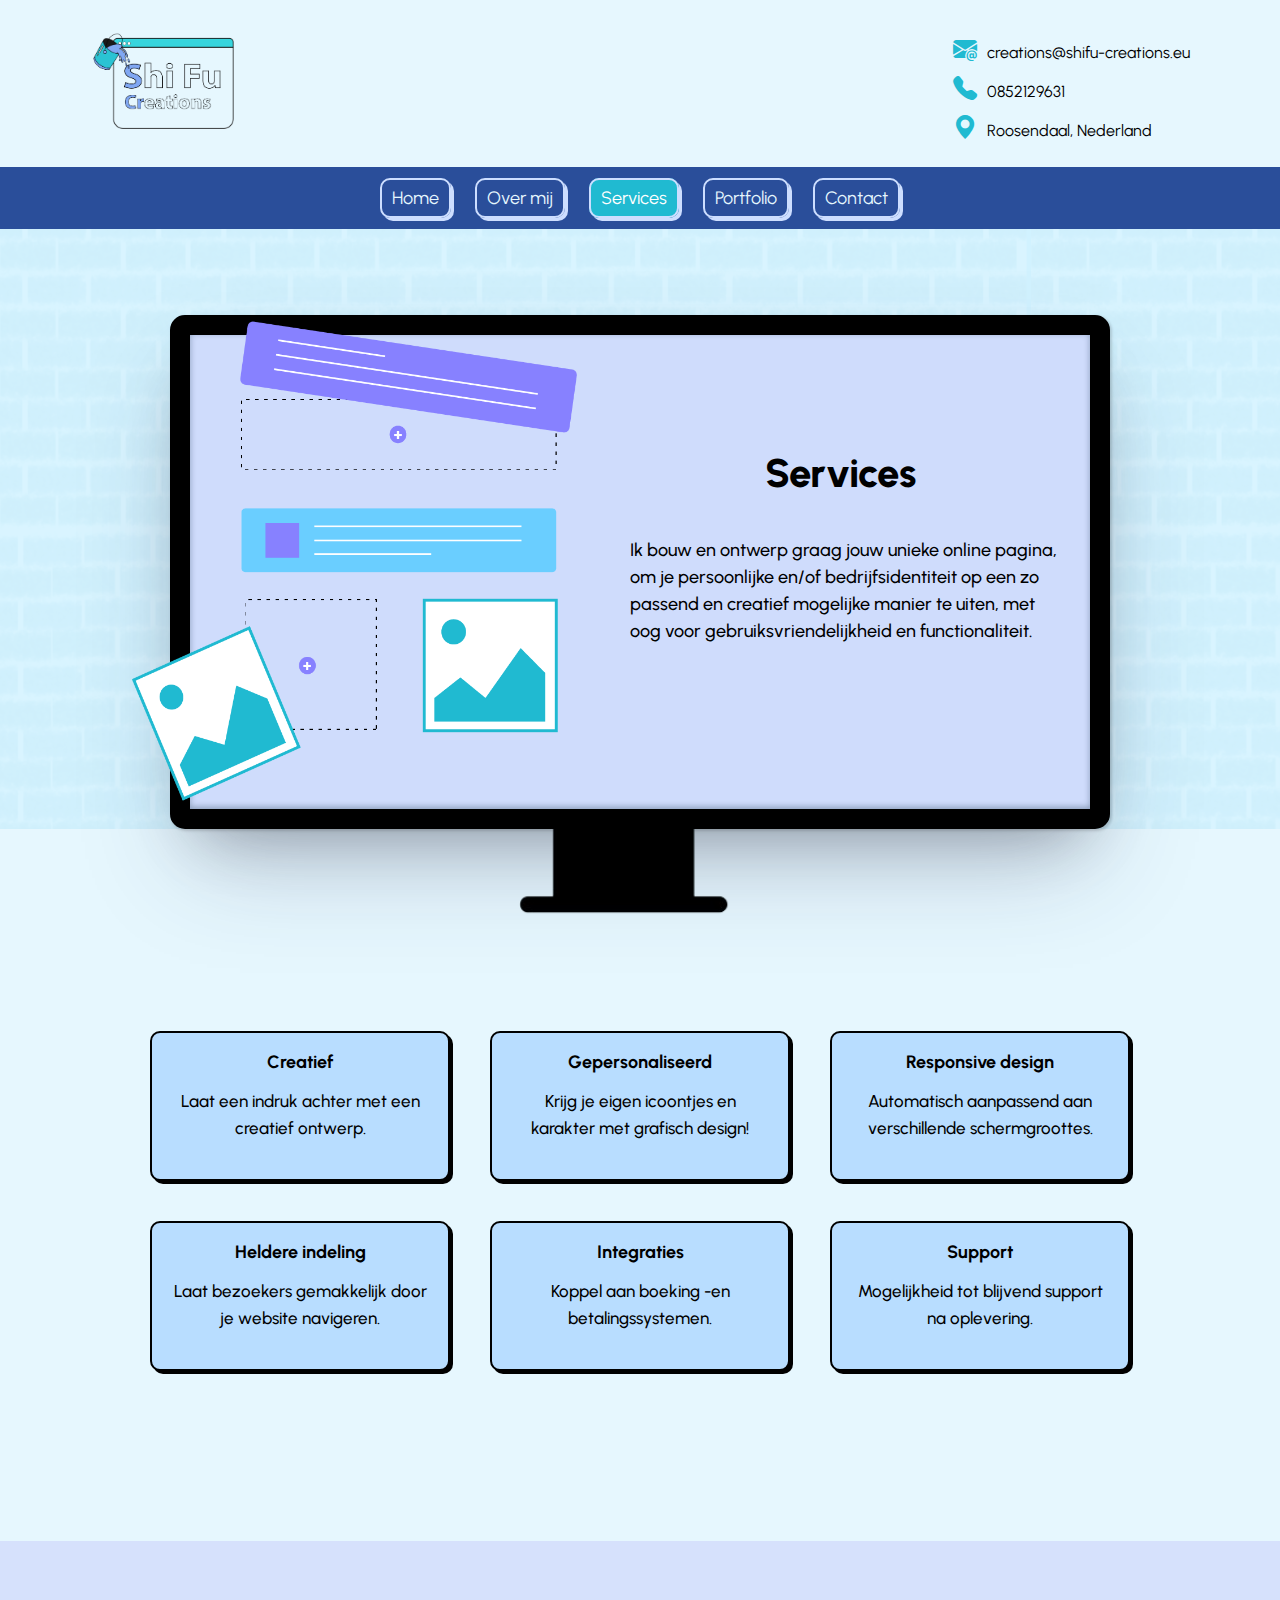
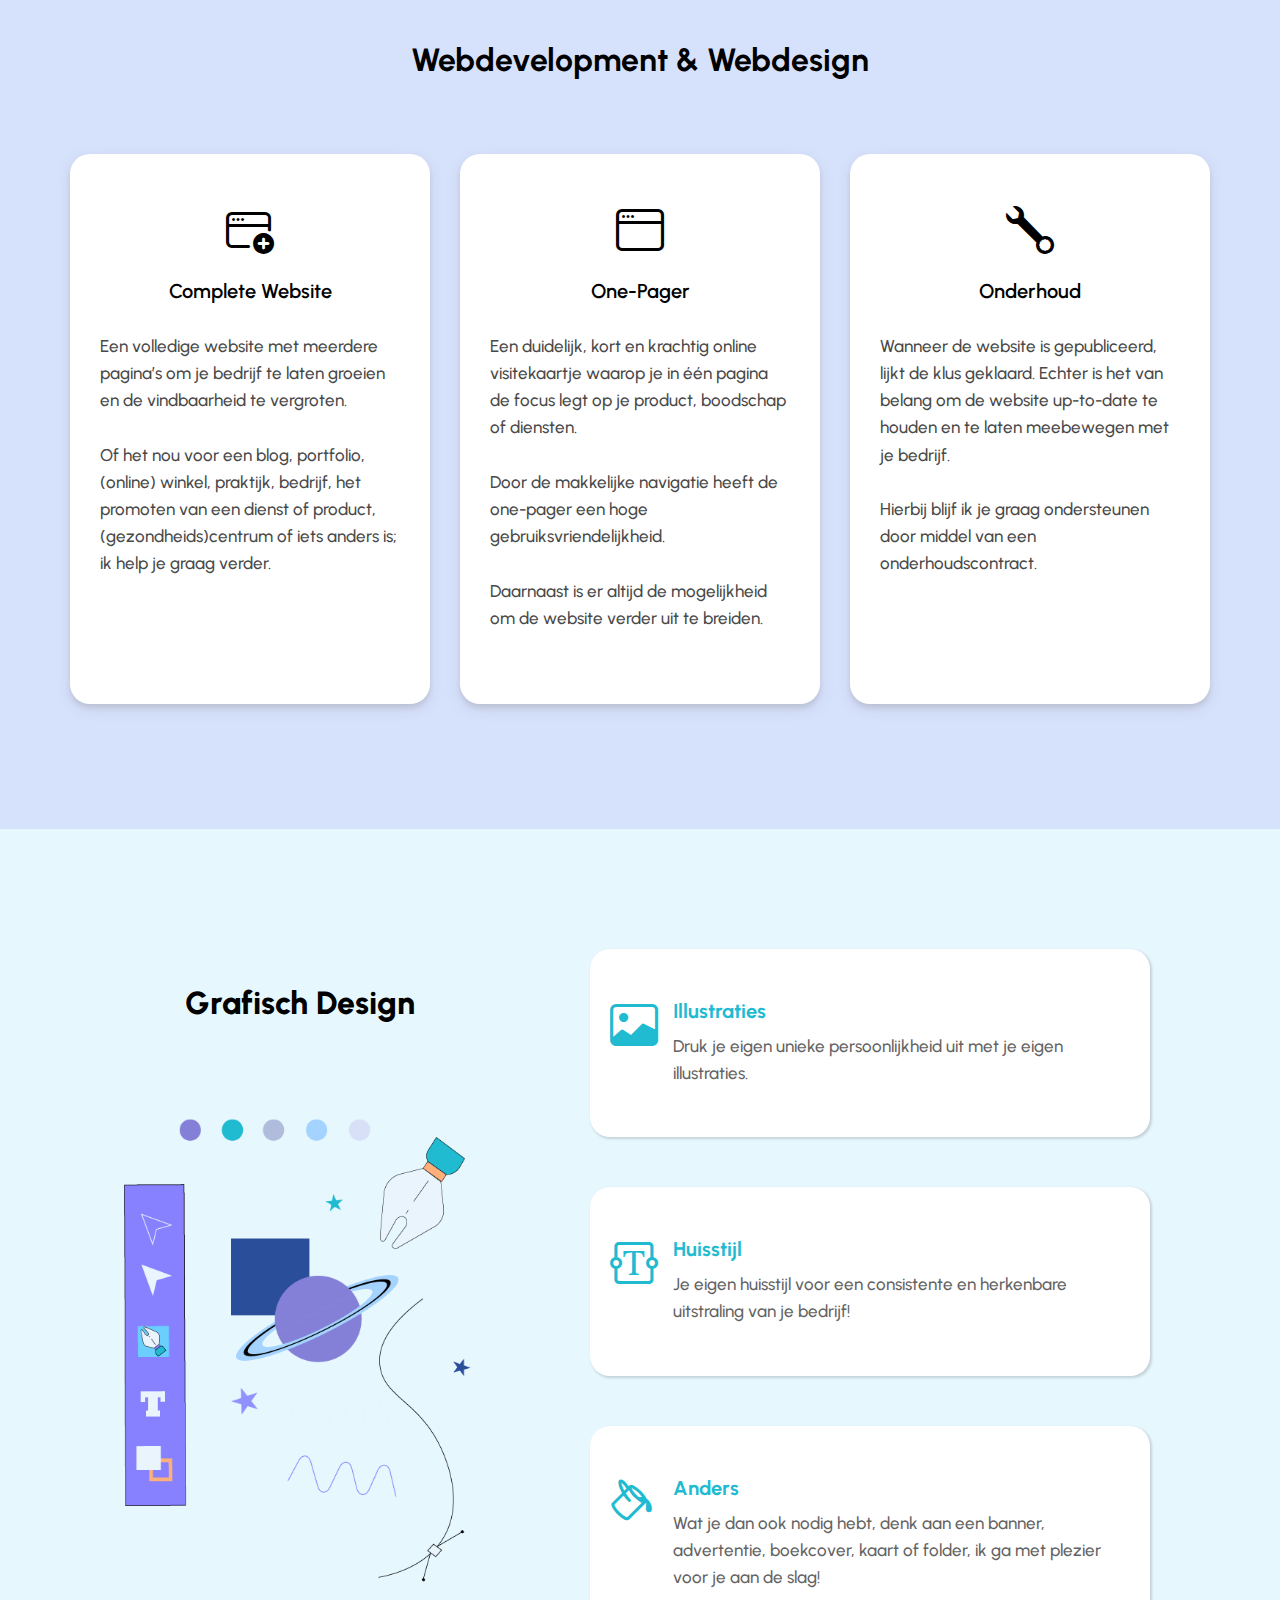
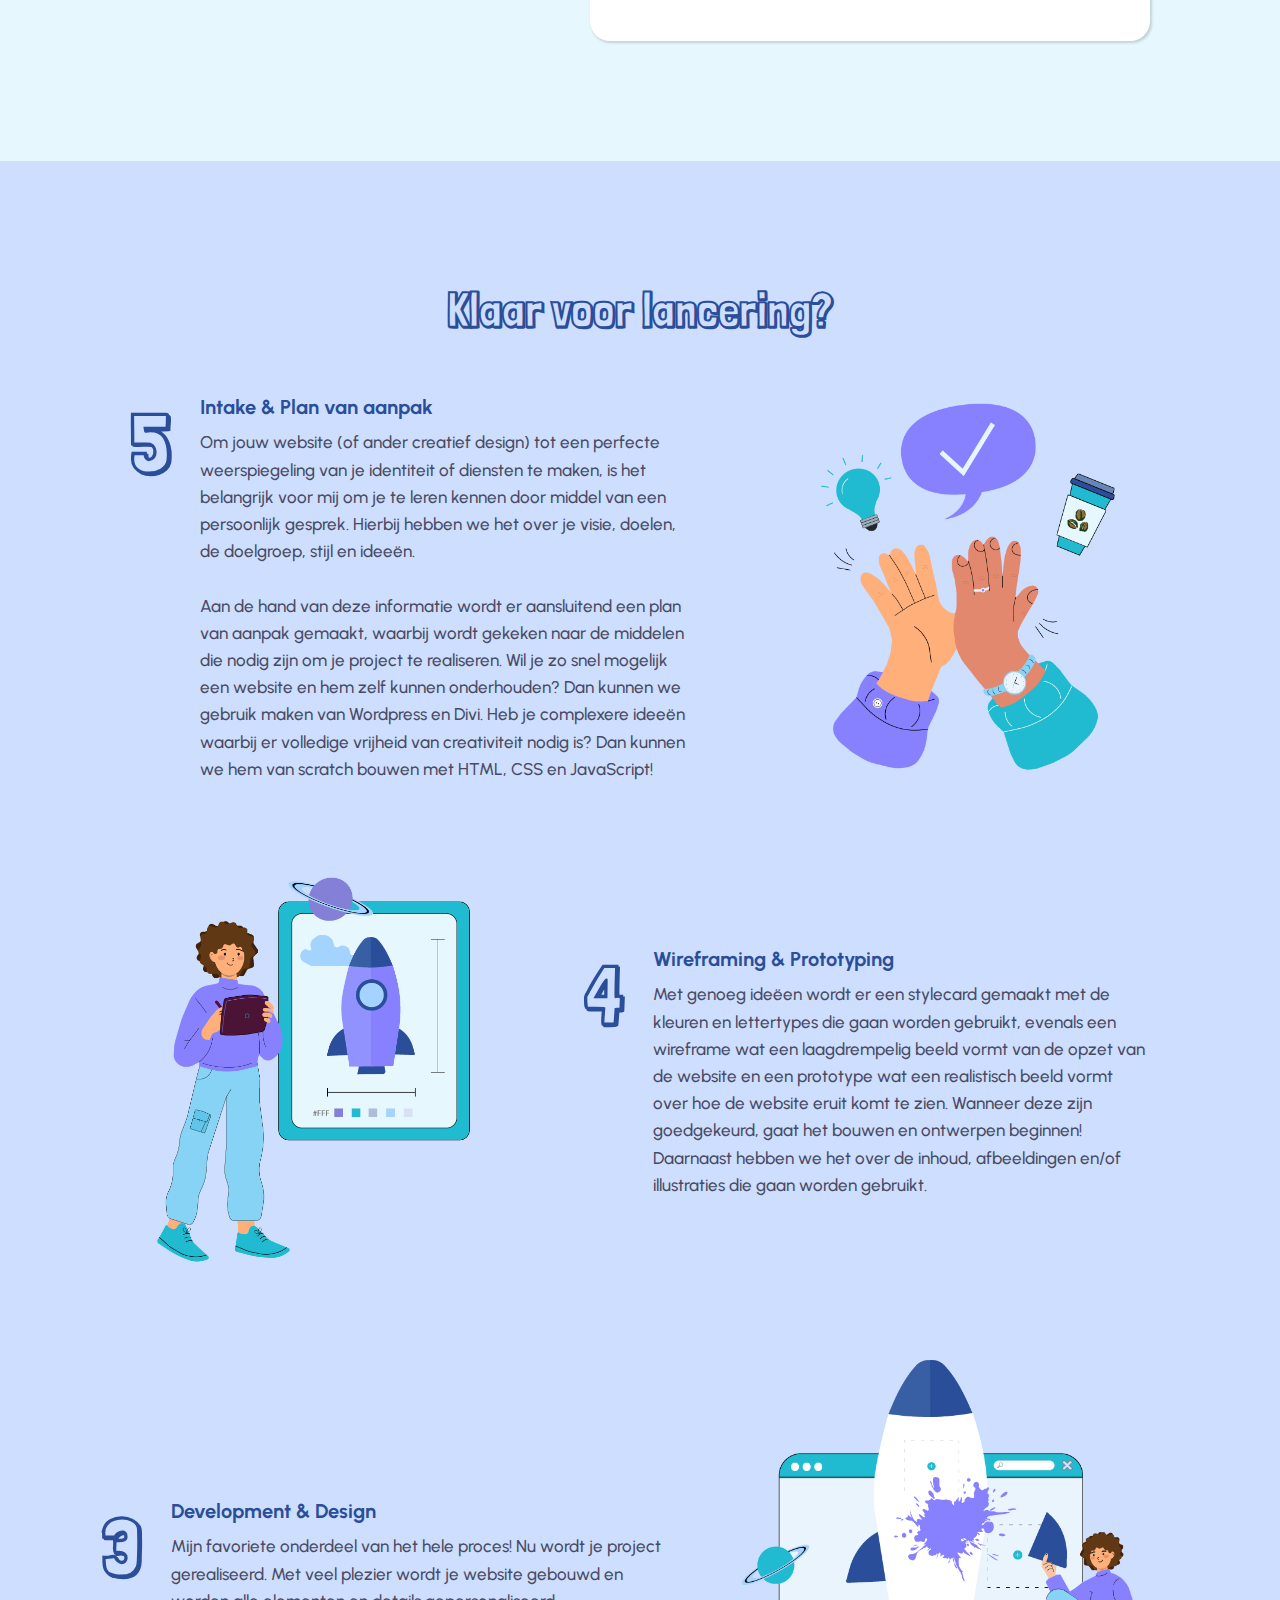
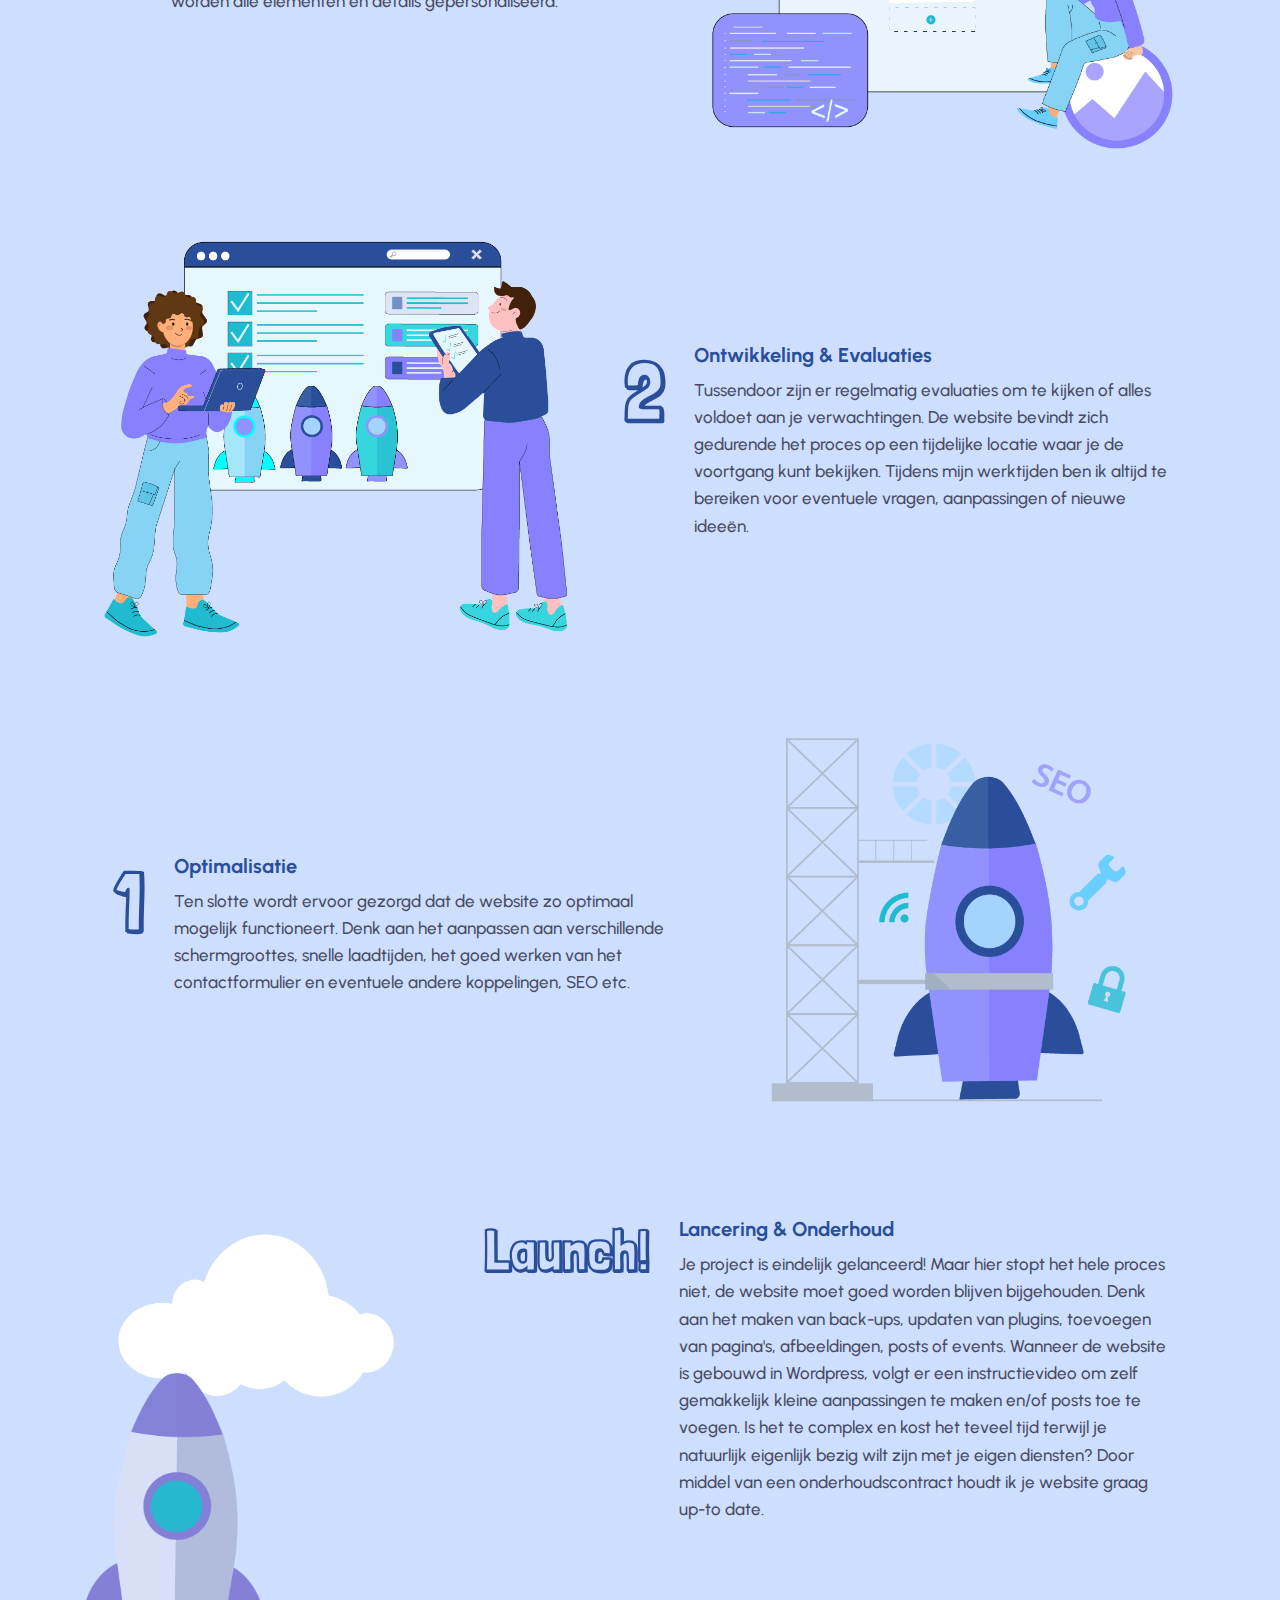
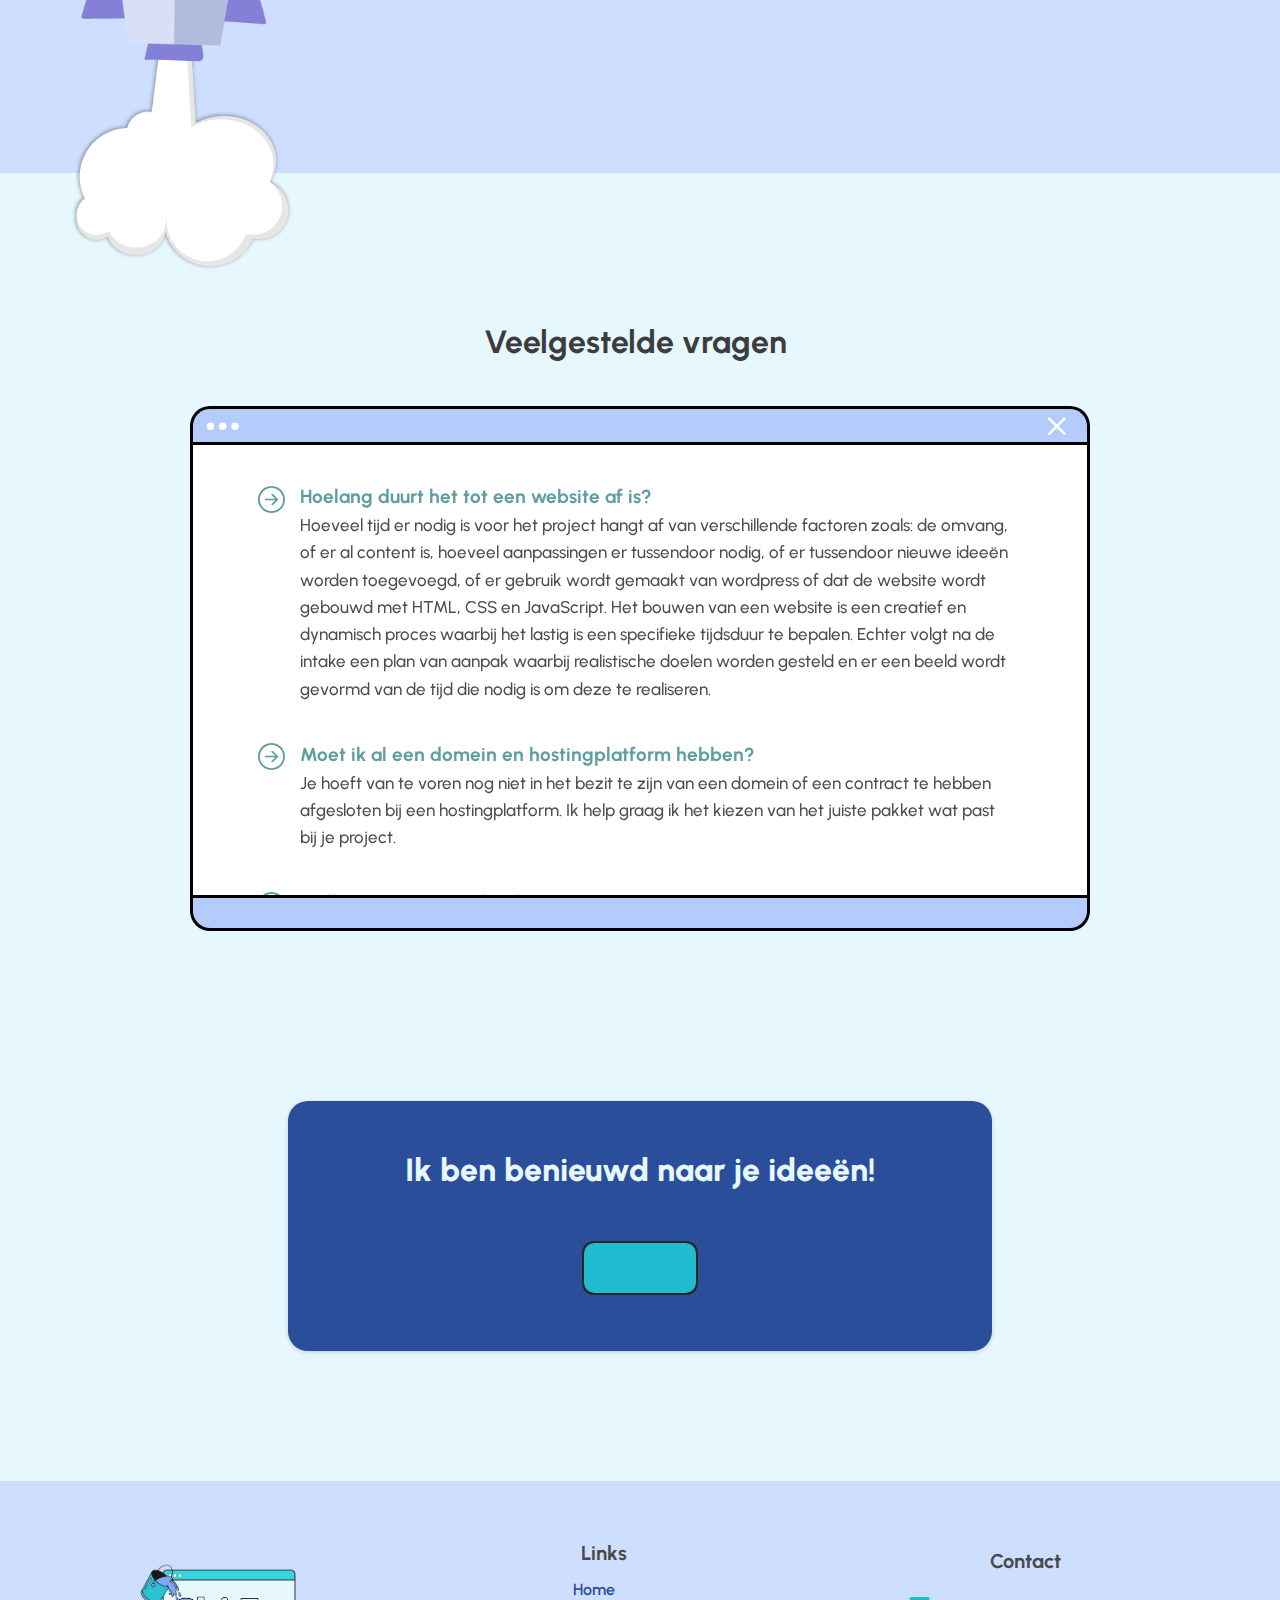
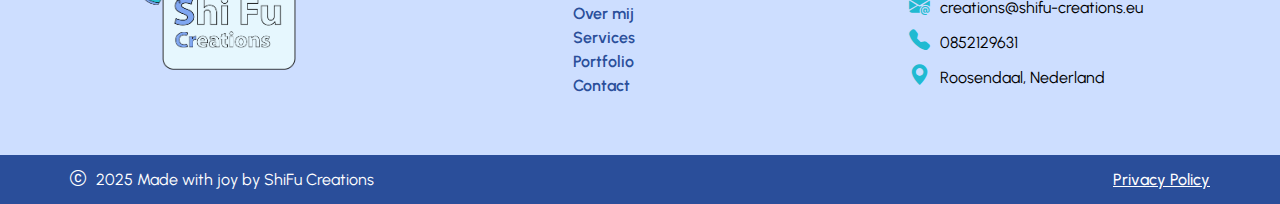
<file: services.html>
<!DOCTYPE html>
<html lang="en">
<head>
  <meta charset="UTF-8">
  <meta name="viewport" content="width=device-width, initial-scale=1.0">
  <title>ShiFu Creations</title>
  <link rel="stylesheet" href="https://cdn.jsdelivr.net/npm/bootstrap-icons@1.11.3/font/bootstrap-icons.css" integrity="sha384-tViUnnbYAV00FLIhhi3v/dWt3Jxw4gZQcNoSCxCIFNJVCx7/D55/wXsrNIRANwdD" crossorigin="anonymous">
  <link rel="stylesheet" href="./resources/services.css">
  <link rel="preconnect" href="https://fonts.googleapis.com">
  <link rel="preconnect" href="https://fonts.gstatic.com" crossorigin>
  <link href="https://fonts.googleapis.com/css2?family=Urbanist:ital,wght@0,100..900;1,100..900&display=swap" rel="stylesheet">
  <link rel="preconnect" href="https://fonts.googleapis.com">
  <link rel="preconnect" href="https://fonts.gstatic.com" crossorigin>
  <link href="https://fonts.googleapis.com/css2?family=Londrina+Shadow&display=swap" rel="stylesheet">
  <link rel="shortcut icon" href="./resources/images/favicon (1).ico" type="image/x-icon">
  <link rel="icon" href="./resources/images/favicon (1).ico" type="image/x-icon">
</head>

<body>

  <!--header section-->
  
<header>
  <div class="contentbox">
    <a href="./index.html"><img src="./resources/images/logo.png" alt="logo"/></a>
  </div>
  <div class="contentbox">
    <ul class="headercontact">
      <li><i class="bi bi-envelope-at-fill"></i>creations@shifu-creations.eu</li>
      <li><i class="bi bi-telephone-fill"></i>0852129631</li>
      <li><i class="bi bi-geo-alt-fill"></i>Roosendaal, Nederland</li>
    </ul>
  </div>
</header>

<!--menubar-->

<nav class="navbar">
    <div class="navbar-container">
        <button class="navbar-toggle">
            <span class="bar"></span>
            <span class="bar"></span>
            <span class="bar"></span>
        </button>
        <ul class="navbar-menu">
            <li><a href="./index.html">Home</a></li>
            <li><a href="./about.html">Over mij</a></li>
            <li><a href="./services.html" class="active">Services</a></li>
            <li><a href="./portfolio.html">Portfolio</a></li>
            <li><a href="./contact.html">Contact</a></li>
        </ul>
    </div>
</nav>

<!--hero section-->

<div class="herosection">
  <div id="computerscreen">
    <div id="imagebox">
      <img src="./resources/images/Tekengebied 2.png"/>
    </div>
    <div id="titlebox">
      <h1>Services</h1>
      <p>Ik bouw en ontwerp graag jouw unieke online pagina, om je persoonlijke en/of bedrijfsidentiteit op een zo passend en creatief mogelijke manier te uiten, met oog voor gebruiksvriendelijkheid en functionaliteit.</p>
    </div>
  </div>
</div>

<div id="stand">
  <img src="./resources/images/stand-removebg-preview.png"/>
</div>

<!--keyboard section-->

<div class="keyboardsection">
 <div class="keyboard">
   <div class="upperrow">
      <div class="item">
        <h2>Creatief</h2>
        <p>Laat een indruk achter met een creatief ontwerp.</p>
      </div>
      <div class="item">
        <h2>Gepersonaliseerd</h2>
        <p>Krijg je eigen icoontjes en karakter met grafisch design! </p>
      </div>
      <div class="item">
        <h2>Responsive design</h2>
        <p>Automatisch aanpassend aan verschillende schermgroottes.</p>
      </div>
   </div>
   <div class="bottomrow">
      <div class="item">
        <h2>Heldere indeling</h2>
        <p>Laat bezoekers gemakkelijk door je website navigeren.</p>
      </div>
      <div class="item">
        <h2>Integraties</h2>
        <p>Koppel aan boeking -en betalingssystemen.</p>
      </div>
      <div class="item">
        <h2>Support</h2>
        <p>Mogelijkheid tot blijvend support na oplevering.</p>
      </div>
   </div>
 </div>
</div>

<!--webdesign services-->

<div class="webtitle">
 <h1> Webdevelopment & Webdesign </h1>
</div>

<div class="webservices">
  <div id="completewebsite" class="iconbox">
    <i class="bi bi-window-plus"></i>
    <h2>Complete Website</h2>
    <p>Een volledige website met meerdere pagina’s om je bedrijf te laten groeien en de vindbaarheid 
      te vergroten. <br><br>Of het nou voor een blog, portfolio, (online) winkel, praktijk, bedrijf, 
      het promoten van een dienst of product, (gezondheids)centrum of iets anders is; ik help je graag 
      verder.</p>
  </div>
  <div id="onepager" class="iconbox">
    <i class="bi bi-window"></i>
    <h2>One-Pager</h2>
    <p>Een duidelijk, kort en krachtig online visitekaartje waarop je in één pagina de focus legt op je product, boodschap of diensten. <br><br>Door de makkelijke 
      navigatie heeft de one-pager een hoge gebruiksvriendelijkheid. <br><br>Daarnaast is er altijd de mogelijkheid om de website verder uit te breiden.</p>
  </div>
  <div id="onderhoud" class="iconbox">
    <i class="bi bi-wrench"></i>
    <h2>Onderhoud</h2>
    <p>Wanneer de website is gepubliceerd, lijkt de klus geklaard. Echter is het van belang  om de website up-to-date te houden en te laten meebewegen met je bedrijf. <br><br> Hierbij
    blijf ik je graag ondersteunen door middel van een onderhoudscontract.</p>
  </div>
</div>

<!--Overige services-->

<div class="overigeservices">

    <div class="illustratie">
      <h1>Grafisch Design</h1>
      <img src="./resources/images/grafischillu.png"/>
    </div>
    
    <div class="servicescolumn">
      <div class="servicesboxes">
        <div class="service">
          <div>
            <i class="bi bi-image"></i>
          </div>
          <div>
            <h2>Illustraties</h2>
            <p>Druk je eigen unieke persoonlijkheid uit met je eigen illustraties.</p>
          </div>
        </div>
        <div class="service">
          <div>
            <i class="bi bi-textarea-t"></i>
          </div>
          <div>
            <h2>Huisstijl</h2>
            <p>Je eigen huisstijl voor een consistente en herkenbare uitstraling van je bedrijf! </p>
          </div>
        </div>
        <div class="service">
          <div>
            <i class="bi bi-paint-bucket"></i>
          </div>
          <div>
            <h2>Anders</h2>
            <p>Wat je dan ook nodig hebt, denk aan een banner, advertentie, boekcover, kaart of folder, ik ga met plezier voor je aan de slag! </p>
          </div>
        </div>
      </div>
    </div>
</div>

<!--hoe ga ik te werk-->
<div class="readytitle">
  <h1>Klaar voor lancering?</h1>
</div>

<div class="hoetewerk">
  <div class="row">
    <div class="stepcolumn">
      <div>
        <h1>5</h1>
      </div>
      <div>
        <h2>Intake & Plan van aanpak</h2>
        <p>Om jouw website (of ander creatief design) tot een perfecte weerspiegeling van je identiteit of diensten te maken, 
          is het belangrijk voor mij om je te leren kennen door middel van een persoonlijk gesprek. 
          Hierbij hebben we het over je visie, doelen, de doelgroep, stijl en ideeën. 
          <br><br>Aan de hand van deze informatie wordt er aansluitend een plan van aanpak gemaakt, waarbij wordt gekeken naar de middelen die nodig zijn om je project te realiseren. 
          Wil je zo snel mogelijk een website en hem zelf kunnen onderhouden? Dan kunnen we gebruik maken van Wordpress en Divi. 
          Heb je complexere ideeën waarbij er volledige vrijheid van creativiteit nodig is? Dan kunnen we hem van scratch bouwen met HTML, CSS en JavaScript!</p>
      </div>
    </div>
    <div class="iconcolumn">
      <img src="./resources/images/Tekengebied 1_5.png"/>
    </div>
  </div>
  <div class="row">
    <div class="iconcolumn">
      <img src="./resources/images/wireframing.png"/>
    </div>
    <div class="stepcolumn">
      <div>
        <h1>4</h1>
      </div>
      <div>
        <h2>Wireframing & Prototyping</h2>
        <p>Met genoeg ideëen wordt er een stylecard gemaakt met de kleuren en lettertypes die gaan worden gebruikt, 
          evenals een wireframe wat een laagdrempelig beeld vormt van de opzet van de website en een prototype wat een realistisch beeld vormt over hoe de website eruit komt te zien. 
          Wanneer deze zijn goedgekeurd, gaat het bouwen en ontwerpen beginnen!
          Daarnaast hebben we het over de inhoud, afbeeldingen en/of illustraties die gaan worden gebruikt. 
          </p>
      </div>
    </div>
  </div>
  <div class="row">
    <div class="stepcolumn">
      <div>
        <h1>3</h1>
      </div>
      <div>
        <h2>Development & Design</h2>
        <p>Mijn favoriete onderdeel van het hele proces! Nu wordt je project gerealiseerd. Met veel plezier wordt je website gebouwd en worden alle elementen en details gepersonaliseerd.
        </p>
      </div>
    </div>
    <div class="iconcolumn">
      <img src="./resources/images/design.png"/>
    </div>
  </div>
  <div class="row">
    <div class="iconcolumn">
      <img src="./resources/images/Tekengebied 5.png"/>
    </div>
    <div class="stepcolumn">
      <div>
        <h1>2</h1>
      </div>
      <div>
        <h2>Ontwikkeling & Evaluaties</h2>
        <p>Tussendoor zijn er regelmatig evaluaties om te kijken of alles voldoet aan je verwachtingen. 
          De website bevindt zich gedurende het proces op een tijdelijke locatie waar je de voortgang kunt bekijken. 
          Tijdens mijn werktijden ben ik altijd te bereiken voor eventuele vragen, aanpassingen of nieuwe ideeën.</p>
      </div>
    </div>
  </div>
  <div class="row">
    <div class="stepcolumn">
      <div>
        <h1>1</h1>
      </div>
      <div>
        <h2>Optimalisatie</h2>
        <p>Ten slotte wordt ervoor gezorgd dat de website zo optimaal mogelijk functioneert. Denk aan het aanpassen aan verschillende schermgroottes, snelle laadtijden, 
         het goed werken van het contactformulier en eventuele andere koppelingen, SEO etc. 
        </p>
      </div>
    </div>
    <div class="iconcolumn">
      <img src="./resources/images/optimalisatie.png"/>
    </div>
  </div>
  <div class="launchrow">
    <div class="iconcolumn">
      <img src="./resources/images/whitecloud.png"/>
    </div>
    <div class="stepcolumn">
      <div>
        <h1>Launch!</h1>
      </div>
      <div>
        <h2>Lancering & Onderhoud</h2>
        <p>Je project is eindelijk gelanceerd! Maar hier stopt het hele proces niet, de website moet goed worden blijven bijgehouden. 
          Denk aan het maken van back-ups, updaten van plugins, toevoegen van pagina's, afbeeldingen, posts of events. Wanneer de website is gebouwd in Wordpress, volgt er een 
          instructievideo om zelf gemakkelijk kleine aanpassingen te maken en/of posts toe te voegen. Is het te complex en kost het teveel tijd terwijl je natuurlijk eigenlijk bezig wilt zijn
          met je eigen diensten? Door middel van een onderhoudscontract 
          houdt ik je website graag up-to date. </p>
      </div>
    </div>
  </div>
</div>

<div class="imagesection">
  <img src="./resources/images/rocketsmoke.png"/>
</div>

<!--FAQ-->
<div class="faqsectie">

    <div class="textcolumn">
      <h2>Veelgestelde vragen</h2>
    </div>
    
    <div class="faqcolumn">
      <div class="topbar">
        <i class="bi bi-three-dots"></i>
        <i class="bi bi-x"></i>
      </div>
      <div class="vragen">
        <div class="vraag">
          <div>
            <i class="bi bi-arrow-right-circle"></i>
          </div>
          <div>
            <h2>Hoelang duurt het tot een website af is?</h2>
            <p>Hoeveel tijd er nodig is voor het project hangt af van verschillende factoren zoals: de omvang, of er al content is, hoeveel aanpassingen er tussendoor nodig, of er tussendoor nieuwe ideeën worden toegevoegd,
               of er gebruik wordt gemaakt van wordpress of dat de website wordt gebouwd met HTML, CSS en JavaScript. Het bouwen van een website is een creatief en dynamisch proces waarbij het lastig is een specifieke tijdsduur
               te bepalen. Echter volgt na de intake een plan van aanpak waarbij realistische doelen worden gesteld en er een beeld wordt gevormd van de tijd die nodig is om deze te realiseren.
            </p>
          </div>
        </div>
        <div class="vraag">
          <div>
            <i class="bi bi-arrow-right-circle"></i>
          </div>
          <div>
            <h2>Moet ik al een domein en hostingplatform hebben?</h2>
            <p>Je hoeft van te voren nog niet in het bezit te zijn van een domein of een contract te hebben afgesloten bij een hostingplatform. Ik help graag ik het kiezen 
              van het juiste pakket wat past bij je project. 
            </p>
          </div>
        </div>
        <div class="vraag">
          <div>
            <i class="bi bi-arrow-right-circle"></i>
          </div>
          <div>
            <h2>Welke programa's gebruik je?</h2>
            <p>Welke programma's ik gebruik voor het bouwen en ontwerpen van websites hangt af van het project. Moet de website binnen een korte tijd af zijn en makkelijk zijn om zelf te onderhouden? Dan maak ik 
              gebruik van Wordpress en Divi. Heb je specifieke wensen waar ultieme creatieve vrijheid voor nodig is? Dan bouw ik de website met HTML, CSS en JavaScript. Voor grafisch design maak ik gebruik van Adobe Illustrator. 
            </p>
          </div>
        </div>
        <div class="vraag">
          <div>
            <i class="bi bi-arrow-right-circle"></i>
          </div>
          <div>
            <h2>Wat als ik nog niet alle inhoud heb?</h2>
            <p>Je hoeft van te voren nog niet over alle content te beschikken. Naarmate we de opzet van de website bespreken, wordt het duidelijk welke teksten en afbeeldingen nodig zijn.
              Voor de teksten kan ik eventueel een gerichte vragenlijst sturen die mij voorziet van alle benodigde informatie, of je doorsturen naar een contentwriter. Voor afbeeldingen maak ik 
              met veel plezier grafische illustraties, of ik kan je doorsturen naar een fotograaf voor professionele foto's. 
            </p>
          </div>
        </div>
        <div class="vraag">
          <div>
            <i class="bi bi-arrow-right-circle"></i>
          </div>
          <div>
            <h2>Kan ik ook bij je terecht voor het opknappen van een bestaande website?</h2>
            <p>Heb je al een website maar is hij toe een aan opknapbeurt of wil je hem verder uitbreiden? 
              Daar ga ik graag mee aan de slag! Samen nemen we je ideeën over de uitbreiding of aanpassingen door en bekijken 
              we de benodigdheden om je doelen te behalen.</p>
          </div>
        </div>
        <div class="vraag">
          <div>
            <i class="bi bi-arrow-right-circle"></i>
          </div>
          <div>
            <h2>Wat zijn de kosten?</h2>
            <p>De kosten zijn afhankelijk van de grootte van het project en de benodigdheden. Na de kennismaking volgt een eerlijke offerte.</p>
          </div>
        </div>
        <div class="vraag">
          <div>
            <i class="bi bi-arrow-right-circle"></i>
          </div>
          <div>
            <h2>Hoe zit het met SEO?</h2>
            <p>Ik neem alle basismaatregelen om je zo hoog mogelijk in de zoekresultaten te laten verschijnen. Echter ben ik geen SEO-expert.
               Voor een geavanceerde optimalisatie verwijs ik je graag door naar een expert.</p>
          </div>
        </div>
      </div>
      <div class="bottombar">
      </div>
    </div>
</div>

<!--call to action-->

<div class="leesmeer">
  <div class="calltoaction">
    <h1>Ik ben benieuwd naar je ideeën!</h1>
    <button onclick="location.href='./contact.html'">Contact</button>
  </div>
</div>

<!--footer-->

<footer>
  <section class="footersection">
    <div class="contentrow">
      <div class="contentbox">
        <img src="./resources/images/logo.png" alt="logo"/>
      </div>
      <div class="contentbox">
        <h2>Links</h2>
        <ul class="footermenu">
          <li><a href="./index.html">Home</a></li>
          <li><a href="./about.html">Over mij</a></li>
          <li><a href="./services.html">Services</a></li>
          <li><a href="./portfolio.html">Portfolio</a></li>
          <li><a href="./contact.html">Contact</a></li>
        </ul>
      </div>
      <div class="contentbox">
        <h2>Contact</h2>
        <ul class="footercontact">
          <li><i class="bi bi-envelope-at-fill"></i>creations@shifu-creations.eu</li>
          <li><i class="bi bi-telephone-fill"></i>0852129631</li>
          <li><i class="bi bi-geo-alt-fill"></i>Roosendaal, Nederland</li>
        </ul>
      </div>
    </div>

    <div class="copyright">
      <div class="madeby">
        <i class="bi bi-c-circle"></i>
        <p> 2025 Made with joy by ShiFu Creations</p>
      </div>
      <div>
        <p><a href="./privacypolicy.html">Privacy Policy</a></p>
      </div>
    </div>

  </section>
</footer>

<script src="./js/script.js"></script>

</body>
</file>
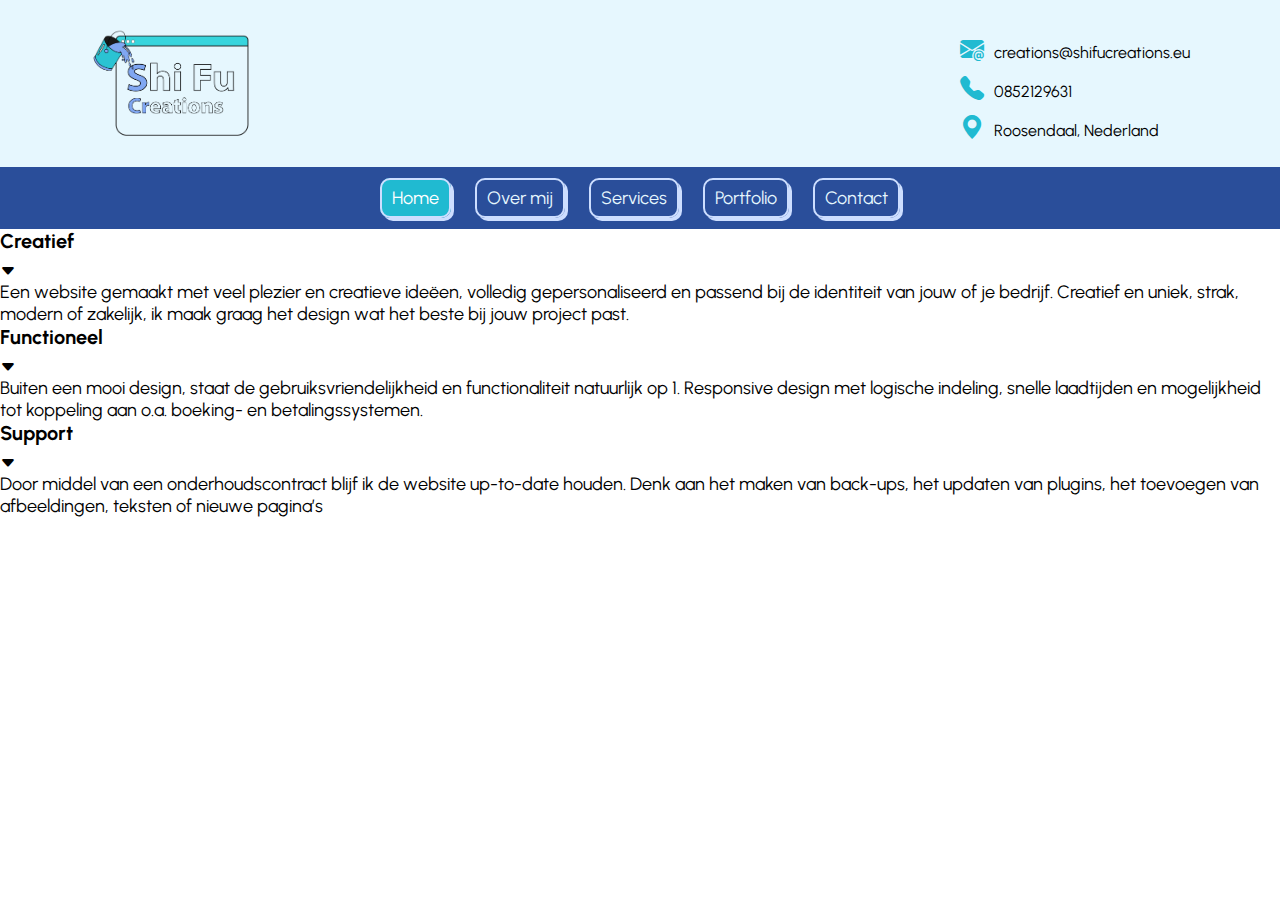
<file: test.html>
<!DOCTYPE html>
<html lang="en">
<head>
  <meta charset="UTF-8">
  <meta name="viewport" content="width=device-width, initial-scale=1.0">
  <title>ShiFu Creations</title>
  <link rel="shortcut icon" href="./resources/images/favicon (1).ico" type="image/x-icon">
  <link rel="icon" href="./resources/images/favicon (1).ico" type="image/x-icon">
  <link rel="stylesheet" href="https://cdn.jsdelivr.net/npm/bootstrap-icons@1.11.3/font/bootstrap-icons.css" integrity="sha384-tViUnnbYAV00FLIhhi3v/dWt3Jxw4gZQcNoSCxCIFNJVCx7/D55/wXsrNIRANwdD" crossorigin="anonymous">
  <link rel="stylesheet" href="./resources/test.css">
  <link rel="preconnect" href="https://fonts.googleapis.com">
  <link rel="preconnect" href="https://fonts.gstatic.com" crossorigin>
  <link href="https://fonts.googleapis.com/css2?family=Urbanist:ital,wght@0,100..900;1,100..900&display=swap" rel="stylesheet">
  <link rel="preconnect" href="https://fonts.googleapis.com">
  <link rel="preconnect" href="https://fonts.gstatic.com" crossorigin>
  <link href="https://fonts.googleapis.com/css2?family=Londrina+Shadow&display=swap" rel="stylesheet">
</head>

<body>



  <!--header section-->

<header>
  <div class="contentbox">
    <img src="./resources/images/logo.png" alt="logo"/>
  </div>
  <div class="contentbox">
    <ul class="headercontact">
      <li><i class="bi bi-envelope-at-fill"></i>creations@shifucreations.eu</li>
      <li><i class="bi bi-telephone-fill"></i>0852129631</li>
      <li><i class="bi bi-geo-alt-fill"></i>Roosendaal, Nederland</li>
    </ul>
  </div>
</header>

<!--menubar-->

<nav class="navbar">
    <div class="navbar-container">
        <button class="navbar-toggle">
            <span class="bar"></span>
            <span class="bar"></span>
            <span class="bar"></span>
        </button>
        <ul class="navbar-menu">
            <li><a href="./index.html" class="active">Home</a></li>
            <li><a href="./about.html">Over mij</a></li>
            <li><a href="./services.html">Services</a></li>
            <li><a href="./portfolio.html">Portfolio</a></li>
            <li><a href="./contact.html">Contact</a></li>
        </ul>
    </div>
</nav>

<!--test accordion-->
<div class="accordion">
  <div class="accordion-item">
    <div class="accordion-item-header" class="active">
      <h2>Creatief</h2>
      <i class="bi bi-caret-down-fill"></i>
    </div>
    <div class="accordion-item-body">
      <div class="accordion-item-body-content">
        <p>Een website gemaakt met veel plezier en creatieve ideëen, volledig gepersonaliseerd en passend bij de identiteit van jouw of je bedrijf. 
          Creatief en uniek, strak, modern of zakelijk, ik maak graag het design wat het beste bij jouw project past.</p>
      </div>
    </div>
  </div>
  <div class="accordion-item">
    <div class="accordion-item-header">
      <h2>Functioneel</h2>
      <i class="bi bi-caret-down-fill"></i>
    </div>
    <div class="accordion-item-body">
      <div class="accordion-item-body-content">
        <p>Buiten een mooi design, staat de gebruiksvriendelijkheid en functionaliteit natuurlijk op 1. Responsive design met logische indeling, 
          snelle laadtijden en mogelijkheid tot koppeling aan o.a. boeking- en betalingssystemen.</p>
      </div>
    </div>
  </div>
  <div class="accordion-item">
    <div class="accordion-item-header">
      <h2>Support</h2>
      <i class="bi bi-caret-down-fill"></i>
    </div>
    <div class="accordion-item-body">
      <div class="accordion-item-body-content">
        <p>Door middel van een onderhoudscontract blijf ik de website up-to-date houden. Denk aan het maken van back-ups, het updaten van plugins, 
          het toevoegen van afbeeldingen, teksten of nieuwe pagina’s</p>
      </div>
    </div>
  </div>
</div>


<script src="./js/script.js"></script>
</body>
</file>
<file: resources/style.css>
*{
    padding: 0px;
    margin: 0px;
}

p{
  font-family: 'Urbanist', Arial, Helvetica, sans-serif;
  font-size: 18px;
}

h1{
  font-family: 'Urbanist', Arial, Helvetica, sans-serif;
  font-weight: 800;
}

h2{
  font-size: 20px;
  font-family: 'Urbanist', Arial, Helvetica, sans-serif;
  font-weight: 700;
  padding-bottom: 10px;
}

button{
  background-color:#e6f7fe;
  color: rgb(70, 70, 70);
  font-weight: 600;
  border-radius: 7px;
  font-size: 18px;
  padding: 20px 27px;
  box-shadow: rgb(0, 0, 0) 3px 3px;
  border: 2px solid black;
  transition: all 250ms ease-out 100ms;
}

button:hover{
  background-color: #cddeff;
  box-shadow: none;
  cursor: pointer;
}



/*header section*/
header {
  background-color: #e6f7fe;
  max-width: 100%;
  display: flex;
  flex-wrap: wrap;
  align-items: center;
  justify-content: space-between;
  padding: 25px 0px
}

header img{
    height: 90px;
    width: auto;
    display: inline;
    padding-left: 90px;
}


header .contentbox{
  display: flex;
  flex-direction: column;
  align-items: center;
  justify-content: center;
}

header .contentbox ul{
  list-style-type: none;
  font-family: 'Urbanist', Arial, Helvetica, sans-serif;
  padding-right: 90px;
}


header .contentbox i{
  color: #20bad1;
  padding-right: 10px;
  font-size: 1.5rem;
}

header .contentbox .headercontact li{
  padding-top: 10px;
}


@media only screen and (max-width: 600px){
 header .contentbox{
  margin-right:auto;
  margin-left: auto;
  padding-left: 30px;
  padding-right: 30px;
 }
 header img{
  padding-left: 0px;
  margin-left: auto;
  margin-right: auto;
  width: 50vw;
  height: auto;
 }
 header{
  flex-direction: column;
 }
 header .contentbox ul{
  padding-right: 0px;
 }
}

@media only screen and (max-width: 400px){
 header img{
  width: 70vw;
  height: auto;
 }
}



/*menubar*/

.navbar{
    display: flex;
    align-items: center;
    justify-content: center;
    width: 100%;
    padding: 20px 0px;
    position: sticky;
    top: 0;
    background-color: #2a4e9a;
    color:#cddeff;
    z-index: 100;
}

.navbar-container{
    display: flex;
    align-items: center;
    list-style-type: none;
    width: 100%;
    justify-content: space-around;
}

.navbar-container .navbar-menu{
    display: flex;
    text-align: center;
    gap: 1.5rem;
    list-style-type: none;
}


.navbar-container .navbar-menu li a{
    color: #e6f7fe;
    transition: all 200ms ease-out 100ms;
    text-decoration: none;
    padding: 7px 10px;
    border: 2px solid #cddeff;
    border-radius: 10px;
    box-shadow: #cddeff 3px 3px;
    font-family: 'Urbanist', Arial, Helvetica, sans-serif;
    font-size: 18px;
}

.navbar-container .navbar-menu li a:hover,
.navbar-container .navbar-menu li a.active{
  color: white;
  background-color: #20bad1;
}

.navbar-toggle{
    background-color: transparent;
    padding: 10px;
    border: none;
    cursor: pointer;
    display: none;
    box-shadow: #cddeff 3px 3px;
    border: 2px solid #cddeff;
}

.navbar-toggle:hover{
  background-color:#20bad1;
}

.bar{
    display: block;
    width: 25px;
    height: 3px;
    margin: 5px auto;
    background-color:#cddeff;
    transition: all 0.3s ease-in-out;
}


@media only screen and (max-width: 880px){
    .navbar-container .navbar-menu{
      flex-direction: column;
      display: none;
      align-items: flex-start;
      gap: 1.7rem;
      position: absolute;
      height: fit-content;
      width: 200px;
      top: 0;
      right: 0;
      padding: 5rem 1.5rem;
      background-color:#2a4e9a;
    }
    .navbar-container{
      align-items: flex-end;
      justify-content: flex-end;
      padding-right: 50px;
    }
    .navbar-container .navbar-menu.active{
      display: flex;
    }
    .navbar-toggle{
      display: block;
      z-index: 100;
    }
    .navbar-toggle.active .bar:nth-child(2){
      opacity: 0;
    }
    .navbar-toggle.active .bar:nth-child(1){
        transform: translateY(8px) rotate(45deg);
    }
    .navbar-toggle.active .bar:nth-child(3){
        transform: translateY(-8px) rotate(-45deg);
    }
}

@media only screen and (max-width: 480px){
    .navbar-container{
        padding: 0 1rem;
    }
    .navbar-container .navbar-menu li a{
        font-size: 17px;
        padding: 3px 15px;
    }
}


/*picture frames section*/

.wallsection{
  background-image: url(../resources/images/brick\ wall\ tryout.png);
  background-size: contain;
  background-repeat: repeat;
  display: flex;
  justify-content: space-around;
  align-items: center;
  align-content: center;
  padding-top: 80px;
}

.wallsection .frame img{
  height: 170px;
  width: auto;
  margin-top: -140px;
}

.wallsection .window img{
  border: 7px solid #2d4c9c;
  border-radius: 5px;
  height: 400px;
  width: auto;
  background-image: url(../resources/images/miniclouds.png);
  background-size: contain;
  background-position: center;
  background-attachment:fixed;
  background-repeat: repeat;
}

@media only screen and (min-width: 1441px){
  .wallsection .frame img{
    height: 200px;
  }
}

@media only screen and (max-width: 1440px){
  .wallsection .window img{
    height: 300px;
  }
  .wallsection .frame img{
    margin-top: -190px;
  }
}

@media only screen and (max-width: 980px){
  .wallsection .frame img{
    height: 150px;
  }
  .wallsection .window img{
    height: 250px;
  }
  .wallsection{
    padding-top: 70px;
  }
}

@media only screen and (max-width: 580px){
  .wallsection .frame #imageframe{
    display: none;
  }
  .wallsection .frame img{
    height: 130px;
  }
  .wallsection .window img{
    height: 220px;
    margin-top: -20px;
  }
  .wallsection{
    padding-top: 50px;
  }
}

@media only screen and (max-width: 380px){
   .wallsection .frame img{
    height: 110px;
  }
  .wallsection .window img{
    height: 190px;
    margin-top: -20px;
  }
}




/*herosection*/

.herosection{
  background-image: url(../resources/images/brick\ wall\ tryout.png);
  background-size: contain;
  background-repeat: repeat;
  display: flex;
  flex-wrap: wrap;
  justify-content: center;
  align-content: flex-end;
}

.herosection #computerscreen{
  border: 20px solid black;
  border-radius: 15px;
  display: flex;
  flex-wrap: wrap;
  min-height: 500px;
  min-width: 50%;
  padding-top: 40px;
  padding-right: 60px;
  padding-left: 50px;
  padding-bottom: 20px;
  justify-content: center;
  align-content: center;
  margin-top: -130px;
  background-color: #e6f7fe;
  box-shadow: rgba(0, 0, 0, 0.15) 1.95px 1.95px 2.6px, rgba(50, 50, 93, 0.25) 0px 50px 100px -20px, rgba(0, 0, 0, 0.3) 0px 30px 60px -30px, rgba(10, 37, 64, 0.35) 0px -2px 6px 0px inset;
}


.herosection #computerscreen #titlebox{
  align-content: center;
  width: 500px;
}

.herosection #computerscreen #titlebox h1{
  text-align: left;
  font-size: 2.2em;
  padding-left: 30px;
}

.herosection #computerscreen #titlebox p{
  max-width: 650px;
  font-weight: 500;
  padding-top: 40px;
  padding-bottom: 40px;
  padding-left: 30px;
  font-size: 18px;
  line-height: 1.7rem;
}


.herosection #computerscreen #imagebox img{
  height: 500px;
  width: auto;
  margin-right: -20px;
  margin-top: -230px;
}



.herosection button {
  width: 110px;
  height: 50px;
  position: relative;
  background: none;
  box-shadow: none;
  outline: none;
  border: none;
  padding: 0;
  margin-left: 30px;
  cursor: pointer;
}

.herosection .top {
  width: 100%;
  height: 100%;
  background: #b8ddff;
  font-family: 'Urbanist', Arial, Helvetica, sans-serif;
  font-size: 17px;
  color: rgb(36, 38, 34);
  display: flex;
  align-items: center;
  justify-content: center;
  border-radius: 10px;
  outline: 2px solid rgb(36, 38, 34);
  transition: 0.2s;
  position: relative;
  overflow: hidden;
  z-index: 40
}

.herosection .bottom {
  position: absolute;
  width: 100%;
  height: 100%;
  background: #b8ddff;
  top: 10px;
  left: 0;
  border-radius: 10px;
  outline: 2px solid rgb(36, 38, 34);
  z-index: 39;
}

.herosection .bottom::before {
  position: absolute;
  content: "";
  width: 2px;
  height: 9px;
  background: rgb(36, 38, 34);
  bottom: 0;
  left: 15%;
}

.herosection .bottom::after {
  position: absolute;
  content: "";
  width: 2px;
  height: 9px;
  background: rgb(36, 38, 34);
  bottom: 0;
  left: 85%;
}
      
.herosection button:active .top {
  transform: translateY(10px);
}

.herosection .top:hover{
  transform: translateY(3px);
}

.herosection button::before {
  position: absolute;
  content: "";
  width: calc(100% + 2px);
  height: 100%;
  background: #20bad1;
  top: 14px;
  left: -1px;
  border-radius: 10px;
  outline: 2px solid rgb(36, 38, 34);
  z-index: 39;
}
    
.herosection button:active .top::before {
  left: calc(100% + 20px);
}



#stand{
  display:flex;
  align-content: flex-start;
  justify-content: center;
  background-color:#e6f7fe;
}

#stand img{
    max-width: 800px;
    height: auto;
}


@media only screen and (max-width: 1440px){
  .herosection #computerscreen{
    min-height: 430px;
  }
}


@media only screen and (max-width: 980px){
  .herosection #computerscreen #imagebox img{
    display: none;
  }
  .herosection #computerscreen{
    margin-top: -110px;
    padding-top: 70px;
    padding-right: 60px;
    padding-left: 50px;
    padding-bottom: 60px;
    min-height: 0px;
  }
}


@media only screen and (max-width: 600px){
  .herosection #computerscreen #titlebox p{
    font-size: 17px;
    padding-bottom: 20px;
    padding-top: 20px;
  }
  .herosection #computerscreen #titlebox h1{
    font-size: 1.8rem;
  }
  #stand img{
    max-width: 450px;
  }
  .herosection #computerscreen{
    margin-top: -110px;
    padding-top: 50px;
    padding-right: 15px;
    padding-left: 10px;
    padding-bottom: 50px;
    min-height: 0px;
  }
}

@media only screen and (max-width: 580px){
  .herosection #computerscreen{
    margin-top: -95px;
  }
}





/*services section*/

.servicessection{
  background-color: #e6f7fe;
  width: 100%;
  padding-bottom: 130px;
  padding-top: 40px;
}

.servicessection .servicesrow{
  display: flex;
  flex-wrap: wrap;
  width: 100%;
  justify-content: center;
  align-items: center;
  align-content: center;
}

.servicessection .servicesrow .servicebox{
  display: flex;
  flex-direction: column;
  align-items: center;
  justify-content: center;
  max-width: 380px;
  border: 3px solid #2a4e9a;
  border-radius: 20px;
  box-shadow: #2a4e9a 5px 5px;
  background-color: #cddeff;
  margin: 40px 60px;
}

.servicessection .servicesrow .servicebox p{
  padding-bottom: 50px;
  padding-left: 30px;
  padding-right: 30px;
  line-height: 1.7rem;
  font-weight: 500;
  font-size: 17px;
}

.servicessection .servicesrow .servicebox #webdesign{
  height: 120px;
  width: auto;
  padding-left: 10px;
  padding-right: 10px;
  padding-top: 40px;
  padding-bottom: 20px;
  margin-top: -18px;
}

.servicessection .servicesrow .servicebox #grafischdesign{
  height: 125px;
  width: auto;
  padding: 20px 10px;
}

.servicessection .servicesrow .servicebox .uppericonrow{
  display: flex;
  justify-content:space-between;
  align-items: center;
  padding-bottom: 17px;
  width:100%;
  background-color:#a4d3ff;
  border-top-left-radius: 20px;
  border-top-right-radius: 20px;
  padding-top: 17px;
}

.servicessection .servicesrow .servicebox .uppericonrow i{
  color:#2a4e9a;
  font-size: 1.7rem;
  margin-left: 30px;
}

.servicessection .servicesrow .servicebox .uppericonrow h1{
  font-size: 20px;
  text-align: center;
  color: #2a4e9a;
  margin-right: 30px;
}

.servicessection .servicesrow .servicebox .iconrow{
  display: flex;
  justify-content:space-around;
  align-items: center;
  padding-bottom: 15px;
  width:100%;
  background-color:#a4d3ff;
  border-bottom-left-radius: 20px;
  border-bottom-right-radius: 20px;
  padding-top: 15px;
}

.servicessection .servicesrow .servicebox i{
  font-size: 1.5rem;
  color: #2a4e9a;
}


@media only screen and (max-width: 800px){
  .servicessection{
    padding-bottom: 50px;
    padding-top: 20px;
  }
}

@media only screen and (max-width: 480px){
  .servicessection .servicesrow .servicebox{
    width: 90vw;
    margin-left: 0px;
    margin-right: 0px;
  }
}


/*accordion section*/

.accordionsection{
  display: flex;
  flex-wrap: wrap;
  justify-content: center;
  align-items: center;
  align-content: center;
  padding-top: 120px;
  padding-bottom: 120px;
  background-color:#cddeff;
}

.accordionsection .illustrationcol img{
  height: 450px;
  width: auto;
  margin-right: 40px;
}

.accordion{
 max-width: 40%;
 margin-left: 80px;
}

.accordion-item{
  margin: 2.1rem 0;
  background-color:#e6f7fe;
  border: 2px solid black;
  border-radius: 20px;
  box-shadow: rgb(0, 0, 0) 3px 3px;
}

.accordion-item-header{
  display: flex;
  justify-content: space-between;
  padding: 12px 20px;
  cursor: pointer;
}

.accordion-item-header i{
  transition: all 0.2s ease-in-out;
}

.accordion-item-header.active i{
  transform: rotate(180deg);
}


.accordion-item-body{
  font-size: 17px;
  font-weight: 500;
  line-height: 1.8rem;
  max-height: 0;
  overflow: hidden;
  transition: max-height 0.2s ease-out;
}


.accordion-item-body-content{
  border-top: 2px solid black;
  padding: 1.5rem;
  font-size: 17px;
  font-weight: 500;
  line-height: 1.8rem;
}



@media only screen and (min-width: 481px) and (max-width: 800px){
  .accordionsection .illustrationcol img{
    height: 430px;
  }
  .accordion{
    margin-left: 0px;
    max-width: 80%;
  }
}

@media only screen and (max-width: 480px){
  .accordionsection .illustrationcol img{
    height: 350px;
    margin-left: auto;
    margin-right: auto;
    overflow: hidden;
  }

  .accordionsection{
    padding-top: 50px;
  }
  .accordion{
    margin-left: 0px;
    max-width: 90%;
  }
}


/*Breng je ideeen tot leven*/
.ideeen{
  background-color:#e6f7fe;
  display: flex;
  flex-direction: column;
  align-items: center;
  min-height: 850px;
  padding-bottom: 50px;
}

.ideeen button {
  width: 110px;
  height: 50px;
  position: relative;
  background: none;
  outline: none;
  border: none;
  box-shadow:none;
  padding: 0;
  margin: 0;
  cursor: pointer;
}

.ideeen .top {
  width: 100%;
  height: 100%;
  background: #e6f7fe;
  font-family: 'Urbanist', Arial, Helvetica, sans-serif;
  font-size: 16px;
  color: rgb(36, 38, 34);
  display: flex;
  align-items: center;
  justify-content: center;
  border-radius: 10px;
  outline: 2px solid rgb(36, 38, 34);
  transition: 0.2s;
  position: relative;
  overflow: hidden;
  z-index: 40
}

.ideeen .bottom {
  position: absolute;
  width: 100%;
  height: 100%;
  background: #c3dee9;
  top: 10px;
  left: 0;
  border-radius: 10px;
  outline: 2px solid rgb(36, 38, 34);
  z-index: 39;
}

.ideeen .bottom::before {
  position: absolute;
  content: "";
  width: 2px;
  height: 9px;
  background: rgb(36, 38, 34);
  bottom: 0;
  left: 15%;
}

.ideeen .bottom::after {
  position: absolute;
  content: "";
  width: 2px;
  height: 9px;
  background: rgb(36, 38, 34);
  bottom: 0;
  left: 85%;
}
      
.ideeen button:active .top {
  transform: translateY(10px);
}

.ideeen .top:hover{
  transform: translateY(3px);
}

.ideeen button::before {
  position: absolute;
  content: "";
  width: calc(100% + 2px);
  height: 100%;
  background: #7ba4fc;
  top: 14px;
  left: -1px;
  border-radius: 10px;
  outline: 2px solid rgb(36, 38, 34);
  z-index: 39;
}
    
.ideeen button:active .top::before {
  left: calc(100% + 20px);
}



.ideeen h1{
  text-align: center;
  font-size: 3rem;
  padding-top: 100px;
  color:#7ba4fc;
}

.ideeen .overmij{
  max-width: 700px;
}

.ideeen img{
  height: 100px;
  width: auto;
  margin-left: -430px;
}


.ideeen .overmij .topbar{
  height: 30px;
  background-color: #20bad1;
  border-top-left-radius: 20px;
  border-top-right-radius: 20px;
  border-top: 3px solid black;
  border-right: 3px solid black;
  border-left: 3px solid black;
  display: flex;
  align-content: center;
  align-items: center;
  justify-content: space-between;
  padding-top: 3px;
  padding-left: 10px;
  padding-right: 10px;
}

.ideeen .overmij .topbar i{
  color: white;
  font-size: 2.5rem;
}

.ideeen .overmij .bottombar{
  height:30px;
  background-color:#20bad1;
  border-bottom-left-radius: 20px;
  border-bottom-right-radius: 20px;
  border-bottom: 3px solid black;
  border-right: 3px solid black;
  border-left: 3px solid black;
}

.ideeen .overmij .overmijtext{
    display: flex;
    flex-direction: column;
    justify-content: center;
    align-items: center;
    padding-top: 110px;
    align-content: center;
    padding-right: 10px;
    padding-bottom: 70px;
    border: 3px solid black;
    background-color: #f6f6f6;
    background-image: url(../resources/images/smallerpaintsplash.png);
    background-size: 300px;
    background-position: top left;
    background-repeat: no-repeat;
}

.ideeen .overmijtext h2{
  color:#323232;
  padding-bottom: 22px;
  font-size: 1.5rem;
}

.ideeen .overmij .overmijtext p{
    padding-bottom: 40px;
    padding-left: 40px;
    padding-right: 30px;
    line-height: 1.7rem;
    color:rgb(77, 77, 77);
    font-weight: 500;
    font-size: 17px;
}

@media only screen and (max-width: 600px){
  .ideeen h1{
    font-size: 2.3rem;
    padding-right: 20px;
    padding-left: 20px;
    padding-bottom: 30px;
  }
   .ideeen .overmij .overmijtext{
    background-size: 200px;
  }
  .ideeen img{
    margin-left: -50px;
    height: 80px;
  }
}

@media only screen and (max-width: 880px){
  .ideeen img{
    margin-left: -300px;
    height: 80px;
  }
}



/*recente projecten*/
.projecten{
  display: flex;
  justify-content: center;
  flex-wrap: wrap;
  align-content: center;
  background-color:#cddeff;
}

.projectentitle h1{
  text-align: center;
  font-size: 2.5rem;
  font-weight: 700;
  color:black;
  padding-top: 120px;
  padding-bottom: 40px;
  padding-right: 15px;
  padding-left: 15px;
  background-color:#cddeff;
}

.projecten .previewimage img{
  height: 210px;
  width: auto;
  margin-right: 40px;
  margin-top: 40px;
}

.portfoliobutton{
  display: flex;
  align-items: center;
  justify-content: center;
  background-color:#cddeff;
  padding-bottom: 120px;
  padding-top: 70px;
}

.portfoliobutton button {
  width: 220px;
  height: 70px;
  position: relative;
  background: none;
  outline: none;
  border: none;
  box-shadow:none;
  padding: 0;
  margin: 0;
  cursor: pointer;
}

.portfoliobutton .top {
  width: 100%;
  height: 100%;
  background: #e6f7fe;
  font-family: 'Urbanist', Arial, Helvetica, sans-serif;
  font-size: 17px;
  color: rgb(36, 38, 34);
  display: flex;
  align-items: center;
  justify-content: center;
  border-radius: 10px;
  outline: 2px solid rgb(36, 38, 34);
  transition: 0.2s;
  position: relative;
  overflow: hidden;
  z-index: 40
}

.portfoliobutton .bottom {
  position: absolute;
  width: 100%;
  height: 100%;
  background: #c3dee9;
  top: 10px;
  left: 0;
  border-radius: 10px;
  outline: 2px solid rgb(36, 38, 34);
  z-index: 39;
}

.portfoliobutton .bottom::before {
  position: absolute;
  content: "";
  width: 2px;
  height: 9px;
  background: rgb(36, 38, 34);
  bottom: 0;
  left: 15%;
}

.portfoliobutton .bottom::after {
  position: absolute;
  content: "";
  width: 2px;
  height: 9px;
  background: rgb(36, 38, 34);
  bottom: 0;
  left: 85%;
}
      
.portfoliobutton button:active .top {
  transform: translateY(10px);
}

.portfoliobutton .top:hover{
  transform: translateY(3px);
}

.portfoliobutton button::before {
  position: absolute;
  content: "";
  width: calc(100% + 2px);
  height: 100%;
  background: #20bad1;
  top: 14px;
  left: -1px;
  border-radius: 10px;
  outline: 2px solid rgb(36, 38, 34);
  z-index: 39;
}
    
.portfoliobutton button:active .top::before {
  left: calc(100% + 20px);
}





@media only screen and (max-width: 1440px){
  .projecten .previewimage img{
    height: 210px;
    width: auto;
  }
}

@media only screen and (max-width: 480px){
  .projecten .previewimage img{
    width: 80vw;
    height: auto;
    margin-right: 0px;
  }
}




/*review section*/

.reviewtitle{
  display: flex;
  justify-content: center;
  background-color:#e6f7fe;
  padding-top: 100px;
  padding-bottom: 30px;
}


.reviews{
  background-color:#e6f7fe;
  display: flex;
  justify-content: center;
  flex-wrap: wrap;
  padding-bottom: 130px;
  align-content: center;
}

.reviews .reviewbox{
  text-align: left;
  padding: 50px;
  background-color: white;
  margin-top: 40px;
  margin-right: 40px;
  margin-left: 40px;
  max-width: 350px;
  border-radius: 20px;
  box-shadow: rgba(0, 0, 0, 0.24) 0px 3px 8px;
}

.reviews .reviewbox p{
  font-size: 17px;
  font-weight: 500;
  line-height: 1.7rem;
  padding-top: 15px;
}

.reviews .reviewbox img{
  height: 60px;
  width: auto;
  padding-bottom: 5px;
}


@media only screen and (max-width: 480px){
  .reviews .reviewbox{
    margin-right: 5px;
    margin-left: 5px;
  }
}

/*footer section*/


.footersection .contentrow{
 display: flex;
 flex-wrap: wrap;
 align-items: center;
 align-content: center;
 justify-content: space-around;
 background-color:#cddeff;
 padding: 60px 0px;
}


.footersection .contentrow .contentbox{
  display: flex;
  flex-direction: column;
  align-items: center;
  justify-content: center;
}

.footersection .contentrow .contentbox img{
  height: 100px;
  width: auto;
}

.footersection .contentrow .contentbox h2{
  color:#494949
}

.footersection .contentrow .contentbox ul{
  list-style-type: none;
  font-family: 'Urbanist', Arial, Helvetica, sans-serif;
}

.footersection .contentrow .contentbox a{
  text-decoration: none;
  color:#2a4e9a;
  font-weight: 600;
  transition: color 130ms ease-out 100ms;
}

.footersection .contentrow .contentbox a:hover{
  color: #20bad1;
  background-color: rgba(255, 255, 255, 0);
}


.footersection .contentrow .contentbox i{
  color: #20bad1;
  padding-right: 10px;
  font-size: 1.3rem;
}

.footersection .contentrow .contentbox .footercontact li{
  padding-top: 10px;
}

.footersection .contentrow .contentbox .footermenu li{
  padding-top: 5px;
}

.footersection .copyright{
  display: flex;
  align-items: center;
  justify-content: space-between;
  background-color:#2a4e9a;
  color: white;
  padding: 15px 70px;
}

.footersection .copyright .madeby{
  display: flex;
}

.footersection .copyright .madeby i{
  padding-right: 10px;
}

.footersection .copyright a{
  text-decoration: underline;
  color:white;
  font-weight: 500;
  transition: color 130ms ease-out 100ms;
}

.footersection .copyright a:hover{
  color:#cddeff;
}

.footersection .copyright p{
  font-size: 16px;
}

@media only screen and (max-width: 480px){
 .footersection .contentrow{
  flex-direction: column;
 }
 .footersection .contentrow .contentbox{
  margin-top: 40px;
 }
 .footersection .contentrow .contentbox .footermenu{
  display: flex;
 }
 .footersection .contentrow .contentbox .footermenu li{
  margin-right: 20px;
 }
}

@media only screen and (max-width: 400px){
 footer img{
  width: 70vw;
  height: auto;
 }
}

@media only screen and (max-width: 600px){
  footer img{
    width: 50vh;
    height: auto;
  }
}
</file>
<file: resources/about.css>
*{
    padding: 0px;
    margin: 0px;
}

p{
  font-family: 'Urbanist', Arial, Helvetica, sans-serif;
  font-size: 18px;
}

h1{
  font-family: 'Urbanist', Arial, Helvetica, sans-serif;
  font-weight: 800;
}

h2{
  font-size: 20px;
  font-family: 'Urbanist', Arial, Helvetica, sans-serif;
  font-weight: 700;
  padding-bottom: 10px;
}

button{
  background-color:#e6f7fe;
  color: rgb(70, 70, 70);
  font-weight: 600;
  border-radius: 7px;
  font-size: 18px;
  padding: 20px 27px;
  box-shadow: rgb(0, 0, 0) 3px 3px;
  border: 2px solid black;
  transition: all 250ms ease-out 100ms;
}

button:hover{
  background-color: #cddeff;
  box-shadow: none;
  cursor: pointer;
}

/*header section*/
header {
  background-color: #e6f7fe;
  max-width: 100%;
  display: flex;
  flex-wrap: wrap;
  align-items: center;
  justify-content: space-between;
  padding: 25px 0px
}

header img{
    height: 120px;
    width: auto;
    display: inline;
    padding-left: 90px;
}


header .contentbox{
  display: flex;
  flex-direction: column;
  align-items: center;
  justify-content: center;
}

header .contentbox ul{
  list-style-type: none;
  font-family: 'Urbanist', Arial, Helvetica, sans-serif;
  padding-right: 90px;
}


header .contentbox i{
  color: #20bad1;
  padding-right: 10px;
  font-size: 1.5rem;
}

header .contentbox .headercontact li{
  padding-top: 10px;
}

@media only screen and (min-width: 481px) and (max-width: 768px){
  header img{
    height: 90px;
  }
}

@media only screen and (max-width: 480px){
 header .contentbox{
  margin-right:auto;
  margin-left: auto;
 }
 header img{
  padding-left: 0px;
 }
}


/*menubar*/

.navbar{
    display: flex;
    align-items: center;
    justify-content: center;
    width: 100%;
    padding: 20px 0px;
    position: sticky;
    top: 0;
    background-color: #2a4e9a;
    color:#cddeff;
    z-index: 100;
}

.navbar-container{
    display: flex;
    align-items: center;
    list-style-type: none;
    width: 100%;
    justify-content: space-around;
}

.navbar-container .navbar-menu{
    display: flex;
    text-align: center;
    gap: 1.5rem;
    list-style-type: none;
}


.navbar-container .navbar-menu li a{
    color: #e6f7fe;
    transition: all 200ms ease-out 100ms;
    text-decoration: none;
    padding: 7px 10px;
    border: 2px solid #cddeff;
    border-radius: 10px;
    box-shadow: #cddeff 3px 3px;
    font-family: 'Urbanist', Arial, Helvetica, sans-serif;
    font-size: 18px;
}

.navbar-container .navbar-menu li a:hover,
.navbar-container .navbar-menu li a.active{
  color: white;
  background-color: #20bad1;
}

.navbar-toggle{
    background-color: transparent;
    padding: 10px;
    border: none;
    cursor: pointer;
    display: none;
    box-shadow: #cddeff 3px 3px;
    border: 2px solid #cddeff;
}

.navbar-toggle:hover{
  background-color:#20bad1;
}

.bar{
    display: block;
    width: 25px;
    height: 3px;
    margin: 5px auto;
    background-color:#cddeff;
    transition: all 0.3s ease-in-out;
}


@media only screen and (max-width: 880px){
    .navbar-container .navbar-menu{
      flex-direction: column;
      display: none;
      align-items: flex-start;
      gap: 1.7rem;
      position: absolute;
      height: fit-content;
      width: 200px;
      top: 0;
      right: 0;
      padding: 5rem 1.5rem;
      background-color:#2a4e9a;
    }
    .navbar-container .navbar-menu.active{
      display: flex;
    }
    .navbar-toggle{
      display: block;
      z-index: 100;
    }
    .navbar-toggle.active .bar:nth-child(2){
      opacity: 0;
    }
    .navbar-toggle.active .bar:nth-child(1){
        transform: translateY(8px) rotate(45deg);
    }
    .navbar-toggle.active .bar:nth-child(3){
        transform: translateY(-8px) rotate(-45deg);
    }
}

@media only screen and (max-width: 480px){
    .navbar-container{
        padding: 0 1rem;
    }
    .navbar-container .navbar-menu li a{
        font-size: 17px;
        padding: 3px 15px;
    }
}



/*header and intro*/
.over{
  display: flex;
  flex-wrap: wrap;
  justify-content: center;
  background-image: url(../resources/images/brick\ wall\ tryout.png);
  background-size: contain;
  background-repeat: repeat;
  padding-top: 100px;
  padding-bottom: 100px;
}

.over .portraitimg img{
  height: 360px;
  width: auto;
  margin-right: 30px;
}

.over h1{
  text-align: center;
  font-size: 4rem;
}

.over #intro{
  display: flex;
  justify-content: center;
  align-items: center;
  flex-direction: column;
  margin-left: 30px;
}

.over p{
  max-width: 650px;
  padding-top: 40px;
  line-height: 1.7rem;
  font-weight: 500px;
  font-size: 18px;
  padding-right: 20px;
  padding-left: 20px;
}


@media only screen and (max-width: 480px){
  .over .portraitimg img{
    height: 230px;
    margin-right: 0px;
  }
  .over{
    padding-top: 50px;
  }
  .over h1{
    font-size: 2rem;
    padding-top: 15px;
  }
}

@media only screen and (min-width: 481px) and (max-width: 768px){
   .over .portraitimg img{
    height: 300px;
    margin-right: 0px;
  }
  .over{
    padding-top: 60px;
  }
  .over p{
    font-size: 17px;
  }
  .over #intro{
    margin-left: 0px;
  }
}

/*hoe begonnen*/

.meerover{
    padding-top: 150px;
    padding-bottom: 150px;
    display: flex;
    flex-wrap: wrap;
    justify-content: center;
    align-content: flex-start;
    margin: 0 auto;
    background-color:#e6f7fe;
}


.meerover .hoebegonnen{
    max-width: 500px;
    text-align: left;
    padding-bottom: 30px;
    margin-right: 50px;
}

.meerover .hoebegonnen h2{
    color:#2a4e9a;
    padding-bottom: 20px;
    padding-left: 10px;
    font-family: 'Urbanist', Arial, Helvetica, sans-serif;
    font-size: 2rem;
}

.meerover .hoebegonnen p{
    padding: 0px 10px;
    line-height: 1.7rem;
    color:rgb(77, 77, 77);
    font-size: 18px;
    font-weight: 500;
}

.meerover .kwaliteitencontainer{
  margin-left: 50px;
}

.meerover .kwaliteitencontainer .topbar{
  height: 30px;
  background-color:#20bad1;
  border-top-left-radius: 20px;
  border-top-right-radius: 20px;
  border-top: 3px solid black;
  border-right: 3px solid black;
  border-left: 3px solid black;
  display: flex;
  align-content: center;
  align-items: center;
  justify-content: space-between;
  padding-top: 3px;
  padding-left: 10px;
  padding-right: 10px;
}

.meerover .kwaliteitencontainer .topbar i{
  color: white;
  font-size: 2.5rem;
}

.meerover .kwaliteitencontainer .bottombar{
  height:30px;
  background-color:#20bad1;
  border-bottom-left-radius: 20px;
  border-bottom-right-radius: 20px;
  border-bottom: 3px solid black;
  border-right: 3px solid black;
  border-left: 3px solid black;
}

.meerover .kwaliteitencontainer .kwaliteiten{
    flex-direction: column;
    justify-content: space-between;
    width: 550px;
    padding-right: 10px;
    height: 450px;
    overflow:scroll;
    border: 3px solid black;
    background-color: whitesmoke;
}

.meerover .kwaliteitencontainer .kwaliteiten .kwaliteit{
    margin: 30px 5px;
    text-align: left;
    padding: 0px 20px;
    display: flex;
}

.meerover .kwaliteitencontainer .kwaliteiten .kwaliteit h2{
    color:#8b8bd8;
    padding-bottom: 4px;
    padding-left: 15px;
    font-family: 'Urbanist', Arial, Helvetica, sans-serif;
    font-size: 19px;
}

.meerover .kwaliteitencontainer .kwaliteiten .kwaliteit p{
    padding-left:15px;
    line-height: 1.7rem;
    color:rgb(77, 77, 77);
    font-weight: 500;
    font-size: 17px;
}

.meerover .kwaliteitencontainer .kwaliteiten .kwaliteit i{
    font-size: 27px;
    display: inline;
    color:#8b8bd8;
}

@media only screen and (max-width: 480px){
  .meerover{
    padding-top: 80px;
  }
  .meerover .hoebegonnen h2{
    text-align: center;
    font-size: 25px;
  }
  .meerover .hoebegonnen p{
    padding-left: 30px;
    padding-right: 20px;
    font-size: 17px;
    padding-bottom: 20px;
  }
  .meerover .hoebegonnen{
    margin-right: 0px;
  }
  .meerover .kwaliteitencontainer{
    width: 100%;
    overflow: hidden;
    margin-left: 0px;
  }
  .meerover .kwaliteitencontainer .kwaliteiten{
    width: 100%;
    padding-right: 0px;
  }
}

@media only screen and (min-width: 481px) and (max-width: 768px){
  .meerover{
    padding-top: 80px;
  }
  .meerover .hoebegonnen h2{
    text-align: center;
  }
  .meerover .hoebegonnen p{
    font-size: 18px;
  }
  .meerover .hoebegonnen{
    margin-right: 0px;
    max-width: 80%;
  }
  .meerover .kwaliteitencontainer{
    width: 90%;
    overflow: hidden;
    margin-left: 0px;
    margin-top: 50px;
  }
  .meerover .kwaliteitencontainer .kwaliteiten{
    width: 100%;
    padding-right: 0px;
  }
  .meerover .kwaliteitencontainer .kwaliteiten .kwaliteit h2{
    font-size: 18px;
  }
  .meerover .kwaliteitencontainer .kwaliteiten .kwaliteit p{
    font-size: 17px;
  }
  .meerover .kwaliteitencontainer .kwaliteiten .kwaliteit i{
    font-size: 27px;
    display: inline;
    color:#8b8bd8;
  }
}

/*Call to action*/
.leesmeer{
  display: flex;
  justify-content: center;
  padding-bottom: 130px;
  align-content: center;
  align-items: center;
  background-color:#e6f7fe;
}

.leesmeer .calltoaction{
  display: flex;
  flex-direction: column;
  align-items: center;
  align-content: center;
  background-color:#2a4e9a;
  border-radius: 20px;
  color: #e6f7fe;
  min-width: 55%;
  padding-top: 50px;
  min-height: 200px;
  box-shadow: rgba(0, 0, 0, 0.09) 0px 2px 1px, rgba(0, 0, 0, 0.09) 0px 4px 2px, rgba(0, 0, 0, 0.09) 0px 8px 4px, rgba(0, 0, 0, 0.09) 0px 16px 8px, rgba(0, 0, 0, 0.09) 0px 32px 16px;

}

.leesmeer h1{
  padding-bottom: 40px;
}

@media only screen and (max-width: 480px){
  .leesmeer h1{
    font-size: 23px;
    padding-left: 23px;
    padding-right: 10px;
  }
}

@media only screen and (min-width: 481px) and (max-width: 768px){
  .leesmeer h1{
    padding-left: 23px;
    padding-right: 10px;
  }
  .leesmeer .calltoaction{
    width: 80%;
  }
}

/*footer section*/


.footersection .contentrow{
 display: flex;
 flex-wrap: wrap;
 align-items: center;
 align-content: center;
 justify-content: space-around;
 background-color:#cddeff;
 padding: 60px 0px;
}


.footersection .contentrow .contentbox{
  display: flex;
  flex-direction: column;
  align-items: center;
  justify-content: center;
}

.footersection .contentrow .contentbox img{
  height: 120px;
  width: auto;
}

.footersection .contentrow .contentbox h2{
  color:#494949
}

.footersection .contentrow .contentbox ul{
  list-style-type: none;
  font-family: 'Urbanist', Arial, Helvetica, sans-serif;
}

.footersection .contentrow .contentbox a{
  text-decoration: none;
  color:#20bad1;
  font-weight: 600;
  transition: color 130ms ease-out 100ms;
}

.footersection .contentrow .contentbox a:hover{
  color: #7ba4fc;
  background-color: rgba(255, 255, 255, 0);
}


.footersection .contentrow .contentbox i{
  color: #20bad1;
  padding-right: 10px;
  font-size: 1.3rem;
}

.footersection .contentrow .contentbox .footercontact li{
  padding-top: 10px;
}

.footersection .contentrow .contentbox .footermenu li{
  padding-top: 5px;
}

.footersection .copyright{
  display: flex;
  align-items: center;
  justify-content: space-between;
  background-color:#2a4e9a;
  color: white;
  padding: 15px 70px;
}

.footersection .copyright .madeby{
  display: flex;
}

.footersection .copyright .madeby i{
  padding-right: 10px;
}

.footersection .copyright a{
  text-decoration: underline;
  color:white;
  font-weight: 500;
  transition: color 130ms ease-out 100ms;
}

.footersection .copyright a:hover{
  color:#cddeff;
}

.footersection .copyright p{
  font-size: 16px;
}

@media only screen and (max-width: 480px){
 .footersection .contentrow{
  flex-direction: column;
 }
 .footersection .contentrow .contentbox{
  margin-top: 40px;
 }
 .footersection .contentrow .contentbox .footermenu{
  display: flex;
 }
 .footersection .contentrow .contentbox .footermenu li{
  margin-right: 20px;
 }
}
</file>
<file: resources/contact.css>
*{
    padding: 0px;
    margin: 0px;
}

p{
  font-family: 'Urbanist', Arial, Helvetica, sans-serif;
  font-size: 18px;
}

h1{
  font-family: 'Urbanist', Arial, Helvetica, sans-serif;
  font-weight: 800;
}

h2{
  font-size: 20px;
  font-family: 'Urbanist', Arial, Helvetica, sans-serif;
  font-weight: 700;
  padding-bottom: 10px;
}

button{
  background-color:#e6f7fe;
  color: rgb(22, 22, 22);
  font-weight: 600;
  border-radius: 7px;
  font-size: 17px;
  padding: 20px 23px;
  box-shadow: rgb(0, 0, 0) 3px 3px;
  border: 3px solid black;
}


/*header section*/
header {
  background-color: white;
  width: 100%;
  display: flex;
  flex-wrap: wrap;
  align-items: center;
  justify-content: space-between;
}

header img{
    height: 200px;
    width: 200px;
    padding-left: 90px;
    display: inline;
}

header ul {
  margin: 20px auto;
  padding-right: 50px;
  text-align: center;
  display: inline-block;
}


header li{
  color: black;
  font-family: 'Urbanist', sans-serif;
  font-size: 14px;
  font-weight: 500;
  display: inline-block;
  width: 300px;
}

header i{
  color: #7ba4fc;
  font-size: 1.5rem;
}

/*menubar*/

.menubar {
  background-color: #20bad1;
  color: white;
  position: sticky;
  top: 0px;
  min-width: 100%;
  z-index: 100;
  display: flex;
  flex-wrap: wrap;
  align-items: center;
  justify-content: center;
}

.menubar ul{
  text-align: center;
  display: inline;
  width: 70%;
}

.menubar li{
  color: white;
  font-family: 'Urbanist', sans-serif;
  font-size: 16px;
  font-weight: 500;
  display: inline-block;
  padding: 20px 0px;
  width: 100px;
}

.menubar a{
    color: white;
    transition: color 200ms ease-out 100ms;
}

a:hover {
  color: black;
}

/*Contact form section*/

.contact-section {
  width: 100%;
  max-width: 40rem;
  margin-left: auto;
  margin-right: auto;
  padding: 3rem 1rem;
}

.contact-intro > * + * {
  margin-top: 1rem;
}

.contact-title {
  font-size: 1.875rem;
  line-height: 2.25rem;
  font-weight: 700;
}

.contact-description {
  color: rgb(107 114 128);
}

.form-group-container {
  display: grid;
  gap: 1rem;
  margin-top: 2rem;
}

.form-group {
  display: flex;
  flex-direction: column;
}

.form-label {
  margin-bottom: 0.5rem;
  font-family: 'Urbanist', Arial, Helvetica, sans-serif;
}

.form-input,
.form-textarea {
  padding: 0.5rem;
  border: 1px solid #e5e7eb;
  display: flex;
  height: 2.5rem;
  width: 100%;
  border-radius: 0.375rem;
  font-size: 0.875rem;
  line-height: 1.25rem;
  font-family: 'Urbanist', Arial, Helvetica, sans-serif;
}

.form-input::placeholder,
.form-textarea:focus-visible {
  color: #6b7280;
}

.form-input:focus-visible,
.form-textarea:focus-visible {
  outline: 2px solid #2563eb;
  outline-offset: 2px;
}

.form-textarea {
  min-height: 120px;
}

.form-submit {
  width: 100%;
  margin-top: 1.2rem;
  background-color:#7ba4fc;
  color: #fff;
  padding: 13px 5px;
  border-radius: 0.375rem;
}

/*Veelgestelde vragen*/

.faqsectie{
    padding-top: 100px;
    padding-bottom: 100px;
    display: flex;
    flex-wrap: wrap;
    flex-direction: column;
    justify-content: center;
    align-items: center;
    align-content: center;
    margin: 0 auto;
    background-color:#e6f7fe;
}


.faqsectie .textcolumn{
    max-width: 500px;
    text-align: left;
    padding-bottom: 30px;
    margin-right: 20px;
}

.faqsectie .textcolumn h2{
    color:black;
    padding-bottom: 15px;
    padding-left: 10px;
    font-family: 'Urbanist', Arial, Helvetica, sans-serif;
    font-size: 2rem;
}

.faqsectie .faqcolumn{
  max-width: 900px;
}

.faqsectie .faqcolumn .topbar{
  height: 30px;
  background-color:#b3ccfc;
  border-top-left-radius: 20px;
  border-top-right-radius: 20px;
  border-top: 3px solid black;
  border-right: 3px solid black;
  border-left: 3px solid black;
  display: flex;
  align-content: center;
  align-items: center;
  justify-content: space-between;
  padding-top: 3px;
  padding-left: 10px;
  padding-right: 10px;
}

.faqsectie .faqcolumn .topbar i{
  color: white;
  font-size: 2.5rem;
}

.faqsectie .faqcolumn .bottombar{
  height:30px;
  background-color:#b3ccfc;
  border-bottom-left-radius: 20px;
  border-bottom-right-radius: 20px;
  border-bottom: 3px solid black;
  border-right: 3px solid black;
  border-left: 3px solid black;
}

.faqsectie .faqcolumn .vragen{
    flex-direction: column;
    justify-content: space-between;
    padding-right: 10px;
    max-height: 600px;
    overflow:scroll;
    border: 3px solid black;
    background-color: white;
}

@media only screen and (max-width: 1440px){
  .faqsectie .faqcolumn .vragen{
    max-height: 450px;
  }
}

.faqsectie .faqcolumn .vragen .vraag{
    margin: 40px 5px;
    text-align: left;
    padding: 0px 60px;
    display: flex;
}

.faqsectie .faqcolumn .vragen .vraag h2{
    color:cadetblue;
    padding-bottom: 4px;
    padding-left: 15px;
    font-family: 'Urbanist', Arial, Helvetica, sans-serif;
    font-size: 19px;
}

.faqsectie .faqcolumn .vragen .vraag p{
    padding-left:15px;
    line-height: 1.7rem;
    color:rgb(77, 77, 77);
    font-weight: 500;
    font-size: 17px;
}

.faqsectie .faqcolumn .vragen .vraag i{
    font-size: 27px;
    display: inline;
    color:cadetblue;
}
</file>
<file: resources/portfolio.css>
*{
    padding: 0px;
    margin: 0px;
}

p{
  font-family: 'Urbanist', Arial, Helvetica, sans-serif;
  font-size: 18px;
}

h1{
  font-family: 'Urbanist', Arial, Helvetica, sans-serif;
  font-weight: 800;
}

h2{
  font-size: 20px;
  font-family: 'Urbanist', Arial, Helvetica, sans-serif;
  font-weight: 700;
  padding-bottom: 10px;
}

button{
  background-color:#e6f7fe;
  color: rgb(22, 22, 22);
  font-weight: 600;
  border-radius: 7px;
  font-size: 17px;
  padding: 20px 23px;
  box-shadow: rgb(0, 0, 0) 3px 3px;
  border: 3px solid black;
}


/*header section*/
header {
  background-color: white;
  width: 100%;
  display: flex;
  flex-wrap: wrap;
  align-items: center;
  justify-content: space-between;
}

header img{
    height: 200px;
    width: 200px;
    padding-left: 90px;
    display: inline;
}

header ul {
  margin: 20px auto;
  padding-right: 50px;
  text-align: center;
  display: inline-block;
}


header li{
  color: black;
  font-family: 'Urbanist', sans-serif;
  font-size: 14px;
  font-weight: 500;
  display: inline-block;
  width: 300px;
}

header i{
  color: #7ba4fc;
  font-size: 1.5rem;
}

/*menubar*/

.menubar {
  background-color: #2a4e9a;
  color: white;
  position: sticky;
  top: 0px;
  min-width: 100%;
  z-index: 100;
  display: flex;
  flex-wrap: wrap;
  align-items: center;
  justify-content: center;
}

.menubar ul{
  text-align: center;
  display: inline;
  width: 70%;
}

.menubar li{
  color: white;
  font-family: 'Urbanist', sans-serif;
  font-size: 16px;
  font-weight: 500;
  display: inline-block;
  padding: 20px 0px;
  width: 100px;
}

.menubar a{
    color: white;
    transition: color 200ms ease-out 100ms;
}

a:hover {
  color: black;
}

/*hero section*/

.portfoliohero{
    display: flex;
    flex-wrap: wrap;
    min-height: 600px;
    justify-content: center;
    align-items: center;
    align-content: center;
    background-color: #e6f7fe;
}

.portfoliohero h1{
  font-size: 4rem;
  margin-right: 50px;
}

.portfoliohero .websitecolumn{
  min-width: 350px;
  margin-left: 80px;
}

.portfoliohero .websitecolumn #topbar{
    height: 30px;
    background-color:#cfdcfc;
    border-top-left-radius: 20px;
    border-top-right-radius: 20px;
    border-left: 3px solid black;
    border-right: 3px solid black;
    border-top: 3px solid black;
}

.portfoliohero .websitecolumn #bottombar{
  height: 30px;
  background-color:#cfdcfc;
  border-bottom-left-radius: 20px;
  border-bottom-right-radius: 20px;
  border-left: 3px solid black;
  border-right: 3px solid black;
  border-bottom: 3px solid black;
  margin-top: -10px;
}


.portfoliohero .websitecolumn img{
  height: 180px;
  width: 330px;
  padding: 60px 10px;
  background-image: url(../resources/images/miniclouds.png);
  background-attachment: fixed;
  border: 3px solid black;
}

@media only screen and (max-width: 1440px){
  .portfoliohero{
    min-height: 500px;
  }
}

/*websites*/

.websites{
  display: flex;
  justify-content: center;
  flex-wrap: wrap;
  align-content: center;
  padding-bottom: 100px;
  align-items: center;
}

.websitetitle h1{
  text-align: center;
  font-size: 3rem;
  font-weight: 700;
  color: #95bbbb;
  padding-top: 100px;
  padding-bottom: 30px;
}

.websites .content{
  display: flex;
  flex-direction: column;
  justify-content: center;
  align-items: center;
  align-content: center;
  width: 450px;
  margin-right: 30px;
  overflow: hidden;
}

.websites p{
  max-width: 400px;
  text-align: center;
  font-weight: 500;
  line-height: 1.7rem;
  text-align: center;
  padding-top: 30px;
}

.websites img{
  height: 250px;
  width: auto;
}


@media only screen and (max-width: 1440px){
  .websites img{
    height: 210px;
    width: auto;
  }
  .websites .content{
    width: 350px;
  }
}

/*logos*/

.logos{
  display: flex;
  flex-wrap: wrap;
  justify-content: center;
  align-content: center;
  padding-bottom: 80px;
}

.logos img{
  height: 300px;
  width: auto;
  margin: 0px 20px;
}


/*grafisch design*/
 .grafischdesign{
  display: flex;
  flex-wrap: wrap;
  justify-content: center;
  align-items: center;
 }

 .grafischdesign img{
  height: 350px;
  width: auto;
  margin: 60px;
 }

@media only screen and (max-width: 1440px){
  .grafischdesign img{
    margin: 20px;
    height: 300px;
  }
}

/*visitekaartjes*/

.kaartje{
  display: flex;
  flex-wrap: wrap;
  align-items: center;
  justify-content: center;
}

.kaartje img{
  height: 300px;
  width: auto;
  margin: 20px 20px;
}

/*review section*/

.reviewtitle{
  display: flex;
  justify-content: center;
  background-color:#e6f7fe;
  padding-top: 100px;
  padding-bottom: 50px;
}


.reviews{
  background-color:#e6f7fe;
  display: flex;
  justify-content: center;
  flex-wrap: wrap;
  min-height: 350px;
  align-content: center;
  padding-bottom: 80px;
}

.reviews .reviewbox{
  text-align: left;
  padding: 50px;
  background-color: white;
  max-height: 300px;
  max-width: 400px;
  margin: 0px 40px;
  border-radius: 20px;
  box-shadow: rgba(0, 0, 0, 0.24) 0px 3px 8px;
}

.reviews .reviewbox img{
  height: 65px;
  width: auto;
  padding-bottom: 5px;
}


/*Tabs section*/

section{
  min-height: 800px;
  margin-left: auto;
  padding-top: 130px;
  margin-right: auto;
  text-align: center;
  background-color: #cddeff;
}

input[type="radio"]{
  display: none;
}

label{
  padding: 25px 48px;
  margin: 0px 10px;
  background-color:#eefaff;
  box-shadow: rgba(0, 0, 0, 0.24) 0px 3px 8px;
  border-radius: 10px;
  cursor: pointer;
  transition: .4s;
  font-family: 'Urbanist', Arial, Helvetica, sans-serif;
  font-weight: 400;
  font-size: 20px;
}

.tabcontent{
  display: none;
  padding: 120px 0px;
  text-align: center;
}

.tabcontent h1{
  padding-bottom: 60px;
  font-size: 2.5rem;
  font-weight: 400;
  color:black;
}

input[type="radio"]:checked+label{
  background-color:#20bad1;
  color: white;
}

#tab1:checked~#content1,
#tab2:checked~#content2,
#tab3:checked~#content3,
#tab4:checked~#content4{
  display: block;
}
</file>
<file: resources/services.css>
*{
    padding: 0px;
    margin: 0px;
}

p{
  font-family: 'Urbanist', Arial, Helvetica, sans-serif;
  font-size: 18px;
}

h1{
  font-family: 'Urbanist', Arial, Helvetica, sans-serif;
  font-weight: 800;
}

h2{
  font-size: 20px;
  font-family: 'Urbanist', Arial, Helvetica, sans-serif;
  font-weight: 700;
  padding-bottom: 10px;
}

button{
  background-color:#e6f7fe;
  color: rgb(70, 70, 70);
  font-weight: 600;
  border-radius: 7px;
  font-size: 18px;
  padding: 20px 27px;
  box-shadow: rgb(0, 0, 0) 3px 3px;
  border: 2px solid black;
  transition: all 250ms ease-out 100ms;
}

button:hover{
  background-color: #cddeff;
  box-shadow: none;
  cursor: pointer;
}


/*header section*/
header {
  background-color: #e6f7fe;
  max-width: 100%;
  display: flex;
  flex-wrap: wrap;
  align-items: center;
  justify-content: space-between;
  padding: 25px 0px
}

header img{
    height: 100px;
    width: auto;
    display: inline;
    padding-left: 90px;
}


header .contentbox{
  display: flex;
  flex-direction: column;
  align-items: center;
  justify-content: center;
}

header .contentbox ul{
  list-style-type: none;
  font-family: 'Urbanist', Arial, Helvetica, sans-serif;
  padding-right: 90px;
}


header .contentbox i{
  color: #20bad1;
  padding-right: 10px;
  font-size: 1.5rem;
}

header .contentbox .headercontact li{
  padding-top: 10px;
}

@media only screen and (max-width: 600px){
 header .contentbox{
  margin-right:auto;
  margin-left: auto;
  padding-left: 30px;
  padding-right: 30px;
 }
 header img{
  padding-left: 0px;
  margin-left: auto;
  margin-right: auto;
  height: 110px;
 }
 header{
  flex-direction: column;
 }
 header .contentbox ul{
  padding-right: 0px;
 }
}


/*menubar*/

.navbar{
    display: flex;
    align-items: center;
    justify-content: center;
    width: 100%;
    padding: 20px 0px;
    position: sticky;
    top: 0;
    background-color: #2a4e9a;
    color:#cddeff;
    z-index: 100;
}

.navbar-container{
    display: flex;
    align-items: center;
    list-style-type: none;
    width: 100%;
    justify-content: space-around;
}

.navbar-container .navbar-menu{
    display: flex;
    text-align: center;
    gap: 1.5rem;
    list-style-type: none;
}


.navbar-container .navbar-menu li a{
    color: #e6f7fe;
    transition: all 200ms ease-out 100ms;
    text-decoration: none;
    padding: 7px 10px;
    border: 2px solid #cddeff;
    border-radius: 10px;
    box-shadow: #cddeff 3px 3px;
    font-family: 'Urbanist', Arial, Helvetica, sans-serif;
    font-size: 18px;
}

.navbar-container .navbar-menu li a:hover,
.navbar-container .navbar-menu li a.active{
  color: white;
  background-color: #20bad1;
}

.navbar-toggle{
    background-color: transparent;
    padding: 10px;
    border: none;
    cursor: pointer;
    display: none;
    box-shadow: #cddeff 3px 3px;
    border: 2px solid #cddeff;
}

.navbar-toggle:hover{
  background-color:#20bad1;
}

.bar{
    display: block;
    width: 25px;
    height: 3px;
    margin: 5px auto;
    background-color:#cddeff;
    transition: all 0.3s ease-in-out;
}


@media only screen and (max-width: 880px){
    .navbar-container .navbar-menu{
      flex-direction: column;
      display: none;
      align-items: flex-start;
      gap: 1.7rem;
      position: absolute;
      height: fit-content;
      width: 200px;
      top: 0;
      right: 0;
      padding: 5rem 1.5rem;
      background-color:#2a4e9a;
    }
    .navbar-container .navbar-menu.active{
      display: flex;
    }
    .navbar-toggle{
      display: block;
      z-index: 100;
    }
    .navbar-container{
      align-items: flex-end;
      justify-content: flex-end;
      padding-right: 50px;
    }
    .navbar-toggle.active .bar:nth-child(2){
      opacity: 0;
    }
    .navbar-toggle.active .bar:nth-child(1){
        transform: translateY(8px) rotate(45deg);
    }
    .navbar-toggle.active .bar:nth-child(3){
        transform: translateY(-8px) rotate(-45deg);
    }
}

@media only screen and (max-width: 480px){
    .navbar-container{
        padding: 0 1rem;
    }
    .navbar-container .navbar-menu li a{
        font-size: 17px;
        padding: 3px 15px;
    }
}


/*herosection*/

.herosection{
  min-height: 710px;
  background-image: url(../resources/images/brick\ wall\ tryout.png);
  background-size: contain;
  background-repeat: repeat;
  display: flex;
  flex-wrap: wrap;
  justify-content: center;
  align-content: flex-end;
}

.herosection #computerscreen{
  border: 20px solid black;
  border-radius: 15px;
  display: flex;
  flex-wrap: wrap;
  min-height: 550px;
  min-width: 50%;
  justify-content: center;
  align-content: center;
  background-color: #cfdcfc;
  box-shadow: rgba(0, 0, 0, 0.15) 1.95px 1.95px 2.6px, rgba(50, 50, 93, 0.25) 0px 50px 100px -20px, rgba(0, 0, 0, 0.3) 0px 30px 60px -30px, rgba(10, 37, 64, 0.35) 0px -2px 6px 0px inset;
}


.herosection #computerscreen #titlebox{
  align-content: center;
  width: 500px;
}

.herosection #computerscreen #titlebox h1{
  text-align: center;
  font-size: 2.5em;
  padding-right: 20px;
  padding-left: 30px;
}

.herosection #computerscreen #titlebox p{
  max-width: 650px;
  font-weight: 500;
  padding-top: 40px;
  padding-bottom: 50px;
  padding-left: 40px;
  padding-right: 30px;
  font-size: 18px;
  line-height: 1.7rem;
}


.herosection #computerscreen #imagebox img{
  height: 500px;
  width: auto;
  margin-left: -70px;
  margin-top: -30px;
}

#stand{
  display:flex;
  align-content: flex-start;
  justify-content: center;
  background-color:#e6f7fe;
}

#stand img{
    max-width: 800px;
    height: auto;
}

@media only screen and (max-width: 1440px){
  .herosection{
    min-height: 600px;
  }
  .herosection #computerscreen{
    min-height: 450px;
  }
  .herosection #computerscreen #titlebox h1{
    padding-right: 30px;
    padding-left: 30px;
  }
}


@media only screen and (max-width: 1000px){
  .herosection #computerscreen #imagebox img{
    height:350px;
  }
}


@media only screen and (max-width: 800px){
  .herosection #computerscreen #titlebox p{
    font-size: 17px;
    padding-bottom: 20px;
  }
  #stand img{
    max-width: 450px;
  }
  .herosection #computerscreen #imagebox img{
    display: none;
  }
  .herosection #computerscreen{
    min-height: 350px;
    width: 100%;
    padding-top: 50px;
    padding-bottom: 30px;
  }
}

/*keyboard*/

.keyboardsection{
  padding-bottom: 150px;
  display: flex;
  flex-wrap: wrap;
  justify-content: center;
  align-content: flex-start;
  background-color:#e6f7fe;
}

.keyboardsection .keyboard{
  border-radius: 15px;
  display: flex;
  flex-wrap: wrap;
  max-width: 1180px;
  justify-content: center;
  align-content: center;
}

.keyboardsection .keyboard .upperrow{
    display: flex;
    flex-wrap: wrap;
    justify-content: space-around;
    align-content: center;
    align-items: center;
}

.keyboardsection .keyboard .bottomrow{
    display: flex;
    flex-wrap: wrap;
    justify-content: space-around;
    align-content: center;
    align-items: center;
}

.keyboardsection .keyboard .item{
    width: 300px;
    height: 150px;
    margin: 20px;
    background-color: #b8ddff;
    border-radius: 10px;
    border: 2px solid black;
    box-shadow: rgb(0, 0, 0) 3px 3px;
    box-sizing: border-box;
    padding-left: 16px;
    padding-right: 16px;
    text-align: center;
    padding-top: 8px;
}


.keyboardsection .keyboard h2{
    font-size: 18px;
    padding-top: 10px;
}

.keyboardsection .keyboard p{
    font-size: 17px;
    font-weight: 500;
    line-height: 1.7rem;
    padding: 5px 3px;
}

.keyboardsection .keyboard i{
    font-size: 22px;
}

@media only screen and (max-width: 1440px){
    .keyboardsection .keyboard{
        max-width: 1100px;
    }
    #stand img{
        width: 700px;
        height: auto;
    }
}

@media only screen and (max-width:800px){
  .keyboardsection .keyboard .item{
    padding: 12px 18px;
  }
  .keyboardsection{
    padding-bottom: 100px;
  }
}

@media only screen and (max-width: 480px){
  .keyboardsection .keyboard .item{
    padding: 14px 18px;
  }
}

/* webdesign services*/

.webtitle h1{
  text-align: center;
  font-size: 2rem;
  font-weight: 700;
  padding-top: 100px;
  padding-bottom: 50px;
  padding-right: 10px;
  padding-left: 10px;
  color:black;
  background-color:#d6e1fc;
}

.webservices{
    display: flex;
    flex-wrap: wrap;
    min-height: 700px;
    justify-content: center;
    align-items: center;
    align-content: center;
    padding-bottom: 100px;
    background-color:#d6e1fc;
}

.webservices .iconbox{
    background-color: white;
    border-radius: 20px;
    min-width: 350px;
    min-height: 450px;
    display: flex;
    flex-direction: column;
    padding-top: 50px;
    padding-bottom: 50px;
    margin: 30px;
    align-content: flex-start;
    transition: transform 0.5s ease-out;
    align-items: center;
    box-shadow: 0 4px 4px 0 rgba(134, 134, 134, 0.2), 0 5px 14px 0 rgba(138, 138, 138, 0.19);
}

.webservices .iconbox:hover{
  transform: scale(1.05);
}

.webservices .iconbox h2{
  padding: 20px 0px;
  font-family: 'Urbanist', Arial, Helvetica, sans-serif;
  font-weight: 600;
}


.webservices .iconbox i{
  font-size: 3rem;
  text-align: center;
}

.webservices .iconbox p{
  color: rgb(73, 73, 73);
  font-size: 17px;
  font-weight: 500;
  line-height: 1.7rem;
  padding-top: 10px;
  padding-left: 30px;
  padding-right: 30px;
  padding-bottom: 15px;
  max-width: 300px;
}

@media only screen and (max-width: 1440px){
  .webservices .iconbox{
    min-width: 350px;
    margin: 15px;
  }
  .webservices{
    justify-content: center;
    min-height: 600px;
  }
}

@media only screen and  (max-width: 800px){
  .webservices .iconbox h2{
    font-size: 18px;
  }
  .webservices .iconbox i{
    font-size: 3.2rem;
  }
  .webservices{
   flex-direction: column;
  }
  .webservices .iconbox{
    margin-right: 0px;
    margin-left: 0px;
  }
}

@media only screen and  (max-width: 500px){
  .webservices .iconbox{
    width: 80vw;
  }
  .webservices .iconbox:hover{
    transform: none;
  }
}


/*Overige services*/

.overigeservices{
  display: flex;
  flex-wrap: wrap;
  min-height: 600px;
  background-color:#e6f7fe;
  justify-content: space-around;
  align-content: center;
  align-items: center;
  padding: 70px;
}

.overigeservices .illustratie h1{
  color: black;
  font-size: 2rem;
  text-align: center;
  padding-bottom: 80px;
}

.overigeservices .illustratie img{
  height: 500px;
  width: auto;
}

.overigeservices .servicescolumn{
  max-width: 600px;
}

.overigeservices .servicescolumn .servicesboxes{
  flex-direction: column;
}

.overigeservices .servicescolumn .servicesboxes .service{
  display: flex;
  background-color: white;
  border-radius: 20px;
  margin: 50px 20px;
  padding: 50px 20px;
  transition: transform 0.5s ease-out;
  box-shadow: rgba(0, 0, 0, 0.15) 1.95px 1.95px 2.6px;
}

.overigeservices .servicescolumn .servicesboxes .service:hover{
  transform: scale(1.05);
}


.overigeservices .servicescolumn .servicesboxes .service i{
  font-size: 3rem;
  color: #20bad1;
}

.overigeservices .servicescolumn .servicesboxes .service h2{
  color: #20bad1;
  padding-left: 15px;
}

.overigeservices .servicescolumn .servicesboxes .service p{
  font-weight: 500;
  font-size: 17px;
  line-height: 1.7rem;
  color:#636363;
  padding-left: 15px;
}

@media only screen and (min-width: 481px) and (max-width: 768px){
  .overigeservices .illustratie h1{
    font-size: 2.2rem;
    padding-top: 50px;
  }
  .overigeservices .servicescolumn .servicesboxes .service h2{
    font-size: 18px;
  }
  .overigeservices .servicescolumn .servicesboxes .service p{
    font-size: 17px;
  }
}

@media only screen and (max-width: 600px){
  .overigeservices .servicescolumn .servicesboxes .service{
    margin: 50px 10px;
  }
  .overigeservices .illustratie img{
    height: 400px;
    margin-left: auto;
    margin-right: auto;
  }
  .overigeservices .illustratie h1{
    padding-top: 30px;
  }
  .overigeservices{
    padding-left: 0px;
    padding-right: 0px;
  }
  .overigeservices .servicescolumn .servicesboxes .service:hover{
    transform: none;
  }
}

/*Hoe ga ik te werk*/

.readytitle{
  background-color:#cddeff;
}

.readytitle h1{
  text-align: center;
  font-size: 3rem;
  color:#2a4e9a;
  font-family: 'Londrina Shadow';
  padding-top: 120px;
}

.hoetewerk{
  display: flex;
  flex-wrap: wrap;
  padding-top: 10px;
  flex-direction: column;
  align-content: center;
  align-items: center;
  justify-content: center;
  background-color: #cddeff;
}

.hoetewerk .row{
  display: flex;
  flex-wrap: wrap;
  align-items: center;
  justify-content: space-around;
  padding: 0px 80px;
  margin: 40px 0px;
}

.hoetewerk .row .stepcolumn{
  display: flex;
  width: 50%;
}

.hoetewerk .row .stepcolumn h1{
  font-size: 5rem;
  color:#2a4e9a;
  font-family: 'Londrina Shadow';
}

.hoetewerk .row .stepcolumn h2{
  padding-left: 30px;
  color:#2a4e9a;
}

.hoetewerk .row .stepcolumn p{
  font-size: 17px;
  line-height: 1.7rem;
  color:#494b63;
  font-weight: 500;
  padding-left: 30px;
}

.hoetewerk .row .iconcolumn img{
  height: 400px;
  width: auto;
}


.hoetewerk .launchrow{
  display: flex;
  flex-wrap: wrap;
  align-items: center;
  justify-content: space-around;
  padding: 0px 70px;
}

.hoetewerk .launchrow .stepcolumn{
  width: 60%;
  display: flex;
  margin: 50px 0px;
}

.hoetewerk .launchrow .stepcolumn h1{
  font-size: 3.5rem;
  color:#2a4e9a;
  font-family: 'Londrina Shadow';
}

.hoetewerk .launchrow .stepcolumn p{
  font-size: 17px;
  line-height: 1.7rem;
  color:#494b63;
  font-weight: 500;
  padding-left: 30px;
}

.hoetewerk .launchrow .stepcolumn h2{
  padding-left: 30px;
  color:#2a4e9a;
}

.hoetewerk .launchrow .iconcolumn img{
  height: 180px;
  width: auto;
  margin-top: -100px;
}

.imagesection{
  display: flex;
  align-items: flex-start;
  justify-content: flex-start;
  background-color: #cddeff;
  padding: 100px 0px;
}

.imagesection img{
  animation-name: floating;
  animation-duration: 4s;
  animation-iteration-count:infinite;
  animation-timing-function: ease-in-out;
  margin-top: -300px;
  margin-bottom: -300px;
  height: 500px;
  width: auto;
  padding-left: 70px;
}


@keyframes floating {
    from { transform: translate(0,  0px); }
    to  { transform: translate(0, -120px); } 
}

@media only screen and (max-width: 1000px){
  .hoetewerk .row .stepcolumn{
    width: 85%;
    margin: 20px 0px;
  }
  .hoetewerk .row .stepcolumn h2{
    font-size: 18px;
  }
  .hoetewerk .row .stepcolumn p{
    font-size: 17px;
  }
  .hoetewerk .row{
    margin: 20px 0px;
  }
  .hoetewerk .row .iconcolumn img{
    height: 360px;
  }
  .hoetewerk .launchrow .stepcolumn{
    width: 90%;
  }
  .hoetewerk .launchrow .iconcolumn img{
    display: none;
  }
  .hoetewerk .launchrow .stepcolumn h2{
    font-size: 18px;
  }
  .hoetewerk .launchrow .stepcolumn p{
    font-size: 17px;
  }
  .imagesection img{
    height: 450px;
    margin-top: -200px;
  }
}



@media only screen and (max-width: 700px){
  .hoetewerk .row {
    width: 100%;
  }
  .hoetewerk .row .stepcolumn h2{
    font-size: 18px;
  }
  .hoetewerk .row .stepcolumn h1{
    font-size: 3.1rem;
  }
  .hoetewerk .row .iconcolumn img{
    height: 260px;
  }
  .hoetewerk .launchrow{
    width: 100%;
    padding: 0px 0px;
  }
  .hoetewerk .launchrow .stepcolumn{
    flex-direction: column;
    display: flex;
  }
  .hoetewerk .launchrow .iconcolumn img{
    display: none;
  }
  .hoetewerk .launchrow .stepcolumn h2{
    font-size: 18px;
    padding-top: 10px;
  }
  .hoetewerk .launchrow .stepcolumn p{
    font-size: 17px;
  }
  .hoetewerk .launchrow .stepcolumn h1{
    font-size: 3rem;
    text-align: center;
    padding-bottom: 18px;
  }
  .imagesection img{
    height: 350px;
    margin-left: 0px;
    margin-top: 0px;
    margin-bottom: 0px;
    padding-left: 0px;
  }
  .imagesection{
    padding-top: 90px;
    padding-bottom: 0px;
    align-items: center;
    justify-content: center;
  }
  .readytitle h1{
    font-size: 2.5rem;
  }
}


/*FAQ*/

.faqsectie{
    padding-top: 150px;
    padding-bottom: 100px;
    display: flex;
    flex-wrap: wrap;
    flex-direction: column;
    justify-content: center;
    align-items: center;
    align-content: center;
    margin: 0 auto;
    background-color:#e6f7fe;
}


.faqsectie .textcolumn{
    max-width: 500px;
    text-align: left;
    padding-bottom: 30px;
    margin-right: 20px;
}

.faqsectie .textcolumn h2{
    color:rgb(60, 60, 60);
    padding-bottom: 15px;
    padding-left: 10px;
    font-family: 'Urbanist', Arial, Helvetica, sans-serif;
    font-size: 2rem;
}

.faqsectie .faqcolumn{
  max-width: 900px;
}

.faqsectie .faqcolumn .topbar{
  height: 30px;
  background-color:#b3ccfc;
  border-top-left-radius: 20px;
  border-top-right-radius: 20px;
  border-top: 3px solid black;
  border-right: 3px solid black;
  border-left: 3px solid black;
  display: flex;
  align-content: center;
  align-items: center;
  justify-content: space-between;
  padding-top: 3px;
  padding-left: 10px;
  padding-right: 10px;
}

.faqsectie .faqcolumn .topbar i{
  color: white;
  font-size: 2.5rem;
}

.faqsectie .faqcolumn .bottombar{
  height:30px;
  background-color:#b3ccfc;
  border-bottom-left-radius: 20px;
  border-bottom-right-radius: 20px;
  border-bottom: 3px solid black;
  border-right: 3px solid black;
  border-left: 3px solid black;
}

.faqsectie .faqcolumn .vragen{
    flex-direction: column;
    justify-content: space-between;
    padding-right: 10px;
    max-height: 600px;
    overflow:scroll;
    border: 3px solid black;
    background-color: white;
}

@media only screen and (max-width: 1440px){
  .faqsectie .faqcolumn .vragen{
    max-height: 450px;
  }
}

.faqsectie .faqcolumn .vragen .vraag{
    margin: 40px 5px;
    text-align: left;
    padding: 0px 60px;
    display: flex;
}

.faqsectie .faqcolumn .vragen .vraag h2{
    color:cadetblue;
    padding-bottom: 4px;
    padding-left: 15px;
    font-family: 'Urbanist', Arial, Helvetica, sans-serif;
    font-size: 19px;
}

.faqsectie .faqcolumn .vragen .vraag p{
    padding-left:15px;
    line-height: 1.7rem;
    color:rgb(77, 77, 77);
    font-weight: 500;
    font-size: 17px;
}

.faqsectie .faqcolumn .vragen .vraag i{
    font-size: 27px;
    display: inline;
    color:cadetblue;
}

@media only screen and (max-width: 1440px){
  .faqsectie .faqcolumn .vragen{
    max-height: 450px;
  }
}

.faqsectie .faqcolumn .vragen .vraag{
    margin: 40px 5px;
    text-align: left;
    padding: 0px 60px;
    display: flex;
}

.faqsectie .faqcolumn .vragen .vraag h2{
    color:cadetblue;
    padding-bottom: 4px;
    padding-left: 15px;
    font-family: 'Urbanist', Arial, Helvetica, sans-serif;
    font-size: 19px;
}

.faqsectie .faqcolumn .vragen .vraag p{
    padding-left:15px;
    line-height: 1.7rem;
    color:rgb(77, 77, 77);
    font-weight: 500;
    font-size: 17px;
}

.faqsectie .faqcolumn .vragen .vraag i{
    font-size: 27px;
    display: inline;
    color:cadetblue;
}

@media only screen and (min-width: 481px) and (max-width: 768px){
  .faqsectie .faqcolumn .vragen .vraag h2{
    font-size: 18px;
  }
  .faqsectie .faqcolumn .vragen .vraag p{
    font-size: 17px;
  }
  .faqsectie .faqcolumn .vragen .vraag i{
    font-size: 27px;
  }
  .faqsectie .faqcolumn .topbar{
    height: 35px;
  }
  .faqsectie .faqcolumn .bottombar{
    height: 35px;
  }
  .faqsectie .faqcolumn .vragen{
    max-height: 470px;
  }
}

@media only screen and (max-width: 480px){
  .faqsectie .faqcolumn .vragen .vraag{
    padding: 0px 15px;
  }
}

/*Call to action*/
.leesmeer{
  display: flex;
  justify-content: center;
  padding-bottom: 130px;
  padding-top: 70px;
  align-content: center;
  align-items: center;
  background-color:#e6f7fe;
}

.leesmeer .calltoaction{
  display: flex;
  flex-direction: column;
  align-items: center;
  align-content: center;
  background-color:#2a4e9a;
  border-radius: 20px;
  color: #e6f7fe;
  min-width: 55%;
  padding-top: 50px;
  min-height: 200px;
  box-shadow: rgba(0, 0, 0, 0.16) 0px 1px 4px;
}

.leesmeer h1{
  padding-bottom: 40px;
  padding-right: 30px;
  padding-left: 30px;
  text-align: center;
}

.leesmeer button {
  width: 110px;
  height: 50px;
  position: relative;
  background: none;
  outline: none;
  border: none;
  box-shadow:none;
  padding: 0px;
  margin: 0;
  cursor: pointer;
}

.leesmeer .top {
  width: 100%;
  height: 100%;
  background: #e6f7fe;
  font-family: 'Urbanist', Arial, Helvetica, sans-serif;
  font-size: 16px;
  color: rgb(36, 38, 34);
  display: flex;
  align-items: center;
  justify-content: center;
  border-radius: 10px;
  outline: 2px solid rgb(36, 38, 34);
  transition: 0.2s;
  position: relative;
  overflow: hidden;
  z-index: 40
}

.leesmeer .bottom {
  position: absolute;
  width: 100%;
  height: 100%;
  background: #c3dee9;
  top: 10px;
  left: 0;
  border-radius: 10px;
  outline: 2px solid rgb(36, 38, 34);
  z-index: 39;
}

.leesmeer .bottom::before {
  position: absolute;
  content: "";
  width: 2px;
  height: 9px;
  background: rgb(36, 38, 34);
  bottom: 0;
  left: 15%;
}

.leesmeer .bottom::after {
  position: absolute;
  content: "";
  width: 2px;
  height: 9px;
  background: rgb(36, 38, 34);
  bottom: 0;
  left: 85%;
}
      
.leesmeer button:active .top {
  transform: translateY(10px);
}

.leesmeer button::before {
  position: absolute;
  content: "";
  width: calc(100% + 2px);
  height: 100%;
  background: #20bad1;
  top: 14px;
  left: -1px;
  border-radius: 10px;
  outline: 2px solid rgb(36, 38, 34);
  z-index: 39;
}
    
.leesmeer button:active .top::before {
  left: calc(100% + 20px);
}

@media only screen and (max-width: 480px){
  .leesmeer h1{
    font-size: 23px;
    padding-left: 23px;
    padding-right: 10px;
  }
}

@media only screen and (min-width: 481px) and (max-width: 768px){
  .leesmeer h1{
    padding-left: 23px;
    padding-right: 10px;
  }
  .leesmeer .calltoaction{
    width: 80%;
  }
}


/*footer section*/


.footersection .contentrow{
 display: flex;
 flex-wrap: wrap;
 align-items: center;
 align-content: center;
 justify-content: space-around;
 background-color:#cddeff;
 padding: 60px 0px;
}


.footersection .contentrow .contentbox{
  display: flex;
  flex-direction: column;
  align-items: center;
  justify-content: center;
}

.footersection .contentrow .contentbox img{
  height: 110px;
  width: auto;
}

.footersection .contentrow .contentbox h2{
  color:#494949
}

.footersection .contentrow .contentbox ul{
  list-style-type: none;
  font-family: 'Urbanist', Arial, Helvetica, sans-serif;
}

.footersection .contentrow .contentbox a{
  text-decoration: none;
  color:#2a4e9a;
  font-weight: 600;
  transition: color 130ms ease-out 100ms;
}

.footersection .contentrow .contentbox a:hover{
  color: #20bad1;
  background-color: rgba(255, 255, 255, 0);
}


.footersection .contentrow .contentbox i{
  color: #20bad1;
  padding-right: 10px;
  font-size: 1.3rem;
}

.footersection .contentrow .contentbox .footercontact li{
  padding-top: 10px;
}

.footersection .contentrow .contentbox .footermenu li{
  padding-top: 5px;
}

.footersection .copyright{
  display: flex;
  align-items: center;
  justify-content: space-between;
  background-color:#2a4e9a;
  color: white;
  padding: 15px 70px;
}

.footersection .copyright .madeby{
  display: flex;
}

.footersection .copyright .madeby i{
  padding-right: 10px;
}

.footersection .copyright a{
  text-decoration: underline;
  color:white;
  font-weight: 500;
  transition: color 130ms ease-out 100ms;
}

.footersection .copyright a:hover{
  color:#cddeff;
}

.footersection .copyright p{
  font-size: 16px;
}

@media only screen and (max-width: 480px){
 .footersection .contentrow{
  flex-direction: column;
 }
 .footersection .contentrow .contentbox{
  margin-top: 40px;
 }
 .footersection .contentrow .contentbox .footermenu{
  display: flex;
 }
 .footersection .contentrow .contentbox .footermenu li{
  margin-right: 20px;
 }
}
</file>
<file: resources/test.css>
*{
    padding: 0px;
    margin: 0px;
}

p{
  font-family: 'Urbanist', Arial, Helvetica, sans-serif;
  font-size: 18px;
}

h1{
  font-family: 'Urbanist', Arial, Helvetica, sans-serif;
  font-weight: 800;
}

h2{
  font-size: 20px;
  font-family: 'Urbanist', Arial, Helvetica, sans-serif;
  font-weight: 700;
  padding-bottom: 10px;
}

button{
  background-color:#e6f7fe;
  color: rgb(70, 70, 70);
  font-weight: 600;
  border-radius: 7px;
  font-size: 15px;
  padding: 15px 17px;
  box-shadow: rgb(0, 0, 0) 3px 3px;
  border: 2px solid black;
  transition: all 250ms ease-out 100ms;
}

button:hover{
  background-color: #cddeff;
  box-shadow: none;
  cursor: pointer;
}


/*header section*/
header {
  background-color: #e6f7fe;
  max-width: 100%;
  display: flex;
  flex-wrap: wrap;
  align-items: center;
  justify-content: space-between;
  padding: 25px 0px
}

header img{
    height: 110px;
    width: auto;
    display: inline;
    padding-left: 90px;
}


header .contentbox{
  display: flex;
  flex-direction: column;
  align-items: center;
  justify-content: center;
}

header .contentbox ul{
  list-style-type: none;
  font-family: 'Urbanist', Arial, Helvetica, sans-serif;
  padding-right: 90px;
}


header .contentbox i{
  color: #20bad1;
  padding-right: 10px;
  font-size: 1.5rem;
}

header .contentbox .headercontact li{
  padding-top: 10px;
}

@media only screen and (min-width: 481px) and (max-width: 768px){
  header img{
    height: 90px;
  }
}

@media only screen and (max-width: 480px){
 header .contentbox{
  margin-right:auto;
  margin-left: auto;
 }
 header img{
  padding-left: 0px;
 }
}

/*menu*/

.navbar{
    display: flex;
    align-items: center;
    justify-content: center;
    width: 100%;
    padding: 20px 0px;
    position: sticky;
    top: 0;
    background-color: #2a4e9a;
    color:#cddeff;
    z-index: 100;
}

.navbar-container{
    display: flex;
    align-items: center;
    list-style-type: none;
    width: 100%;
    justify-content: space-around;
}

.navbar-container .navbar-menu{
    display: flex;
    text-align: center;
    gap: 1.5rem;
    list-style-type: none;
}


.navbar-container .navbar-menu li a{
    color: #e6f7fe;
    transition: all 200ms ease-out 100ms;
    text-decoration: none;
    padding: 7px 10px;
    border: 2px solid #cddeff;
    border-radius: 10px;
    box-shadow: #cddeff 3px 3px;
    font-family: 'Urbanist', Arial, Helvetica, sans-serif;
    font-size: 18px;
}

.navbar-container .navbar-menu li a:hover,
.navbar-container .navbar-menu li a.active{
  color: white;
  background-color: #20bad1;
}

.navbar-toggle{
    background-color: transparent;
    padding: 10px;
    border: none;
    cursor: pointer;
    display: none;
    box-shadow: #cddeff 3px 3px;
    border: 2px solid #cddeff;
}

.navbar-toggle:hover{
  background-color:#20bad1;
}

.bar{
    display: block;
    width: 25px;
    height: 3px;
    margin: 5px auto;
    background-color:#cddeff;
    transition: all 0.3s ease-in-out;
}


@media only screen and (max-width: 880px){
    .navbar-container .navbar-menu{
      flex-direction: column;
      display: none;
      align-items: flex-start;
      gap: 1.7rem;
      position: absolute;
      height: fit-content;
      width: 200px;
      top: 0;
      right: 0;
      padding: 5rem 1.5rem;
      background-color:#2a4e9a;
    }
    .navbar-container .navbar-menu.active{
      display: flex;
    }
    .navbar-toggle{
      display: block;
      z-index: 100;
    }
    .navbar-toggle.active .bar:nth-child(2){
      opacity: 0;
    }
    .navbar-toggle.active .bar:nth-child(1){
        transform: translateY(8px) rotate(45deg);
    }
    .navbar-toggle.active .bar:nth-child(3){
        transform: translateY(-8px) rotate(-45deg);
    }
}

@media only screen and (max-width: 480px){
    .navbar-container{
        padding: 0 1rem;
    }
    .navbar-container .navbar-menu li a{
        font-size: 17px;
        padding: 3px 15px;
    }
}




/*working contact form test*/
.contact-container{
  background-color:#cddeff;
  padding-top: 100px;
  padding-bottom: 100px;
  display: flex;
  flex-wrap: wrap;
  align-items: center;
  justify-content:space-evenly;
}

.contact-left{
  display: flex;
  flex-direction: column;
  align-items: start;
  gap: 20px;
}

.contact-left-title h1{
  margin-bottom: 6px;
  color:#2a4e9a;
}

.contact-left-title hr{
  border: none;
  width: 120px;
  height: 4px;
  background: #2a4e9a;
  border-radius: 10px;
  margin-bottom: 20px;
}

.contact-inputs{
  width: 400px;
  height: 50px;
  border: none;
  border-radius: 10px;
  outline: none;
  padding-left: 25px;
  font-weight: 500;
  font-family: 'Urbanist', Arial, Helvetica, sans-serif;
  font-size: 17px;
}

.contact-left textarea{
  height: 140px;
  padding-top: 15px;
}

.contact-inputs::placeholder{
  color:#a9a9a9;
}

.contact-left button{
  width: 300px;
  font-size: 17px;
  margin-left: auto;
  margin-right: auto;
}

.contact-left button i{
  font-size: 1.2rem;
  padding-left: 15px;
}

.contact-right{
 display: flex;
 align-items: center;
 justify-content: center;
 flex-direction: column;
}

.contact-right .iconbox{
  text-align: center;
  margin: 30px 0px;
}

.contact-right .iconbox i{
  background-color:#e6f7fe;
  border-radius: 50%;
  padding: 15px 15px;
  box-shadow: rgb(0, 0, 0) 3px 3px;
  font-size: 1.3rem;
}

.contact-right .iconbox h2{
  padding-top: 40px;
}

@media only screen and (max-width: 800px){
  .contact-inputs{
    width: 80vw;
  }
  .contact-right{
    padding-top: 70px;
  }
}
</file>
